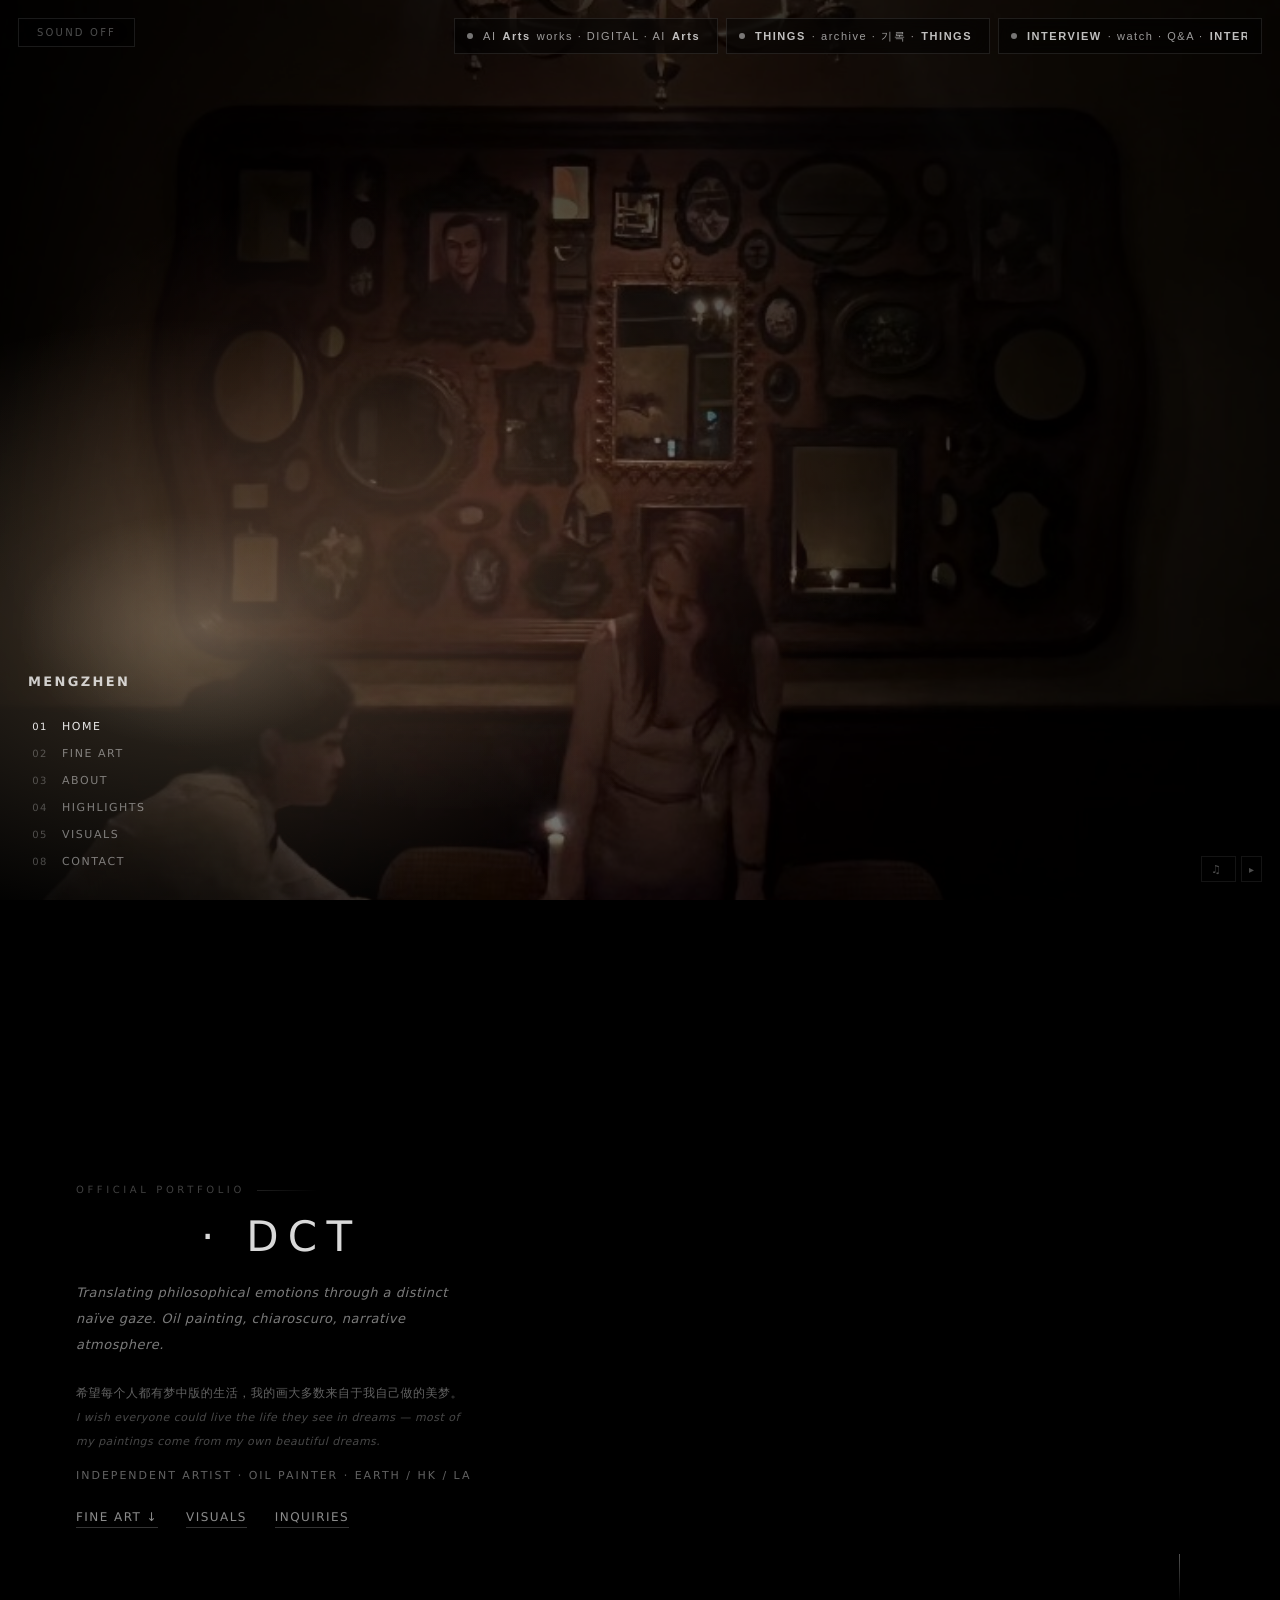
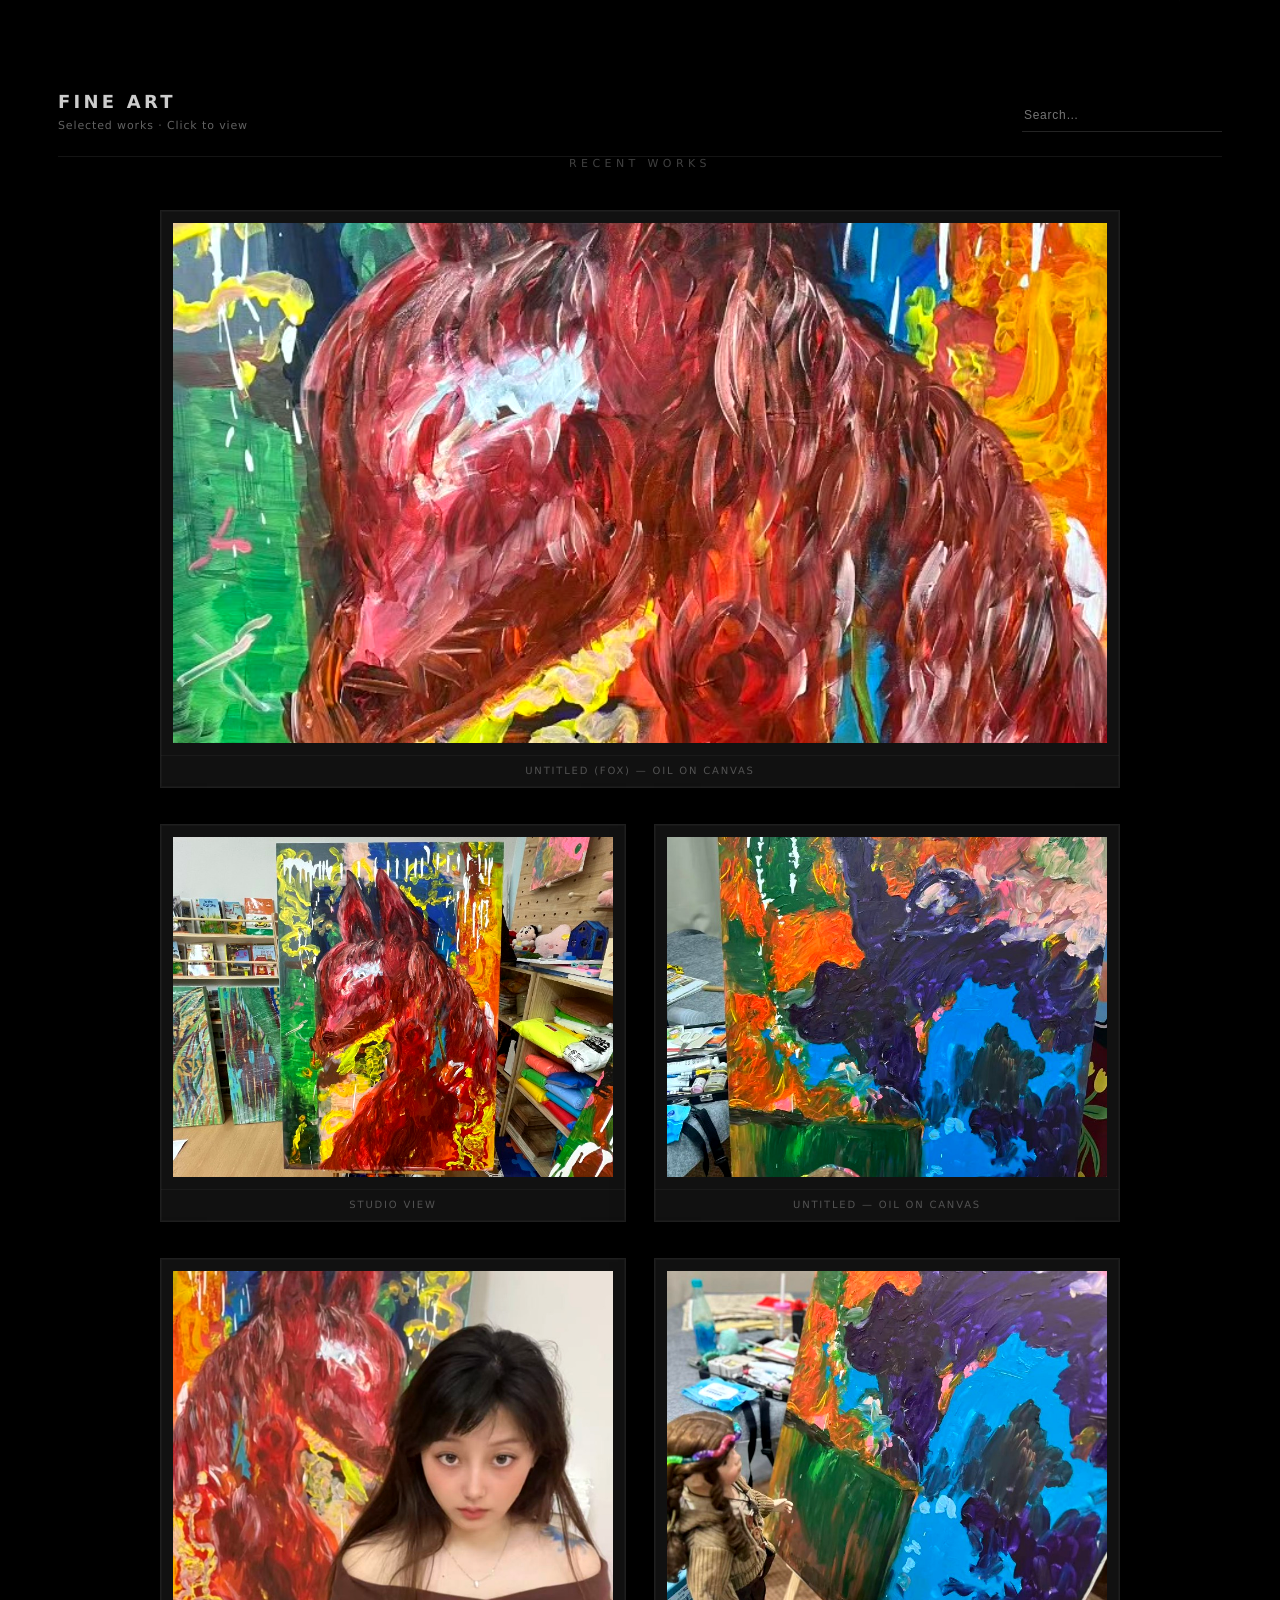
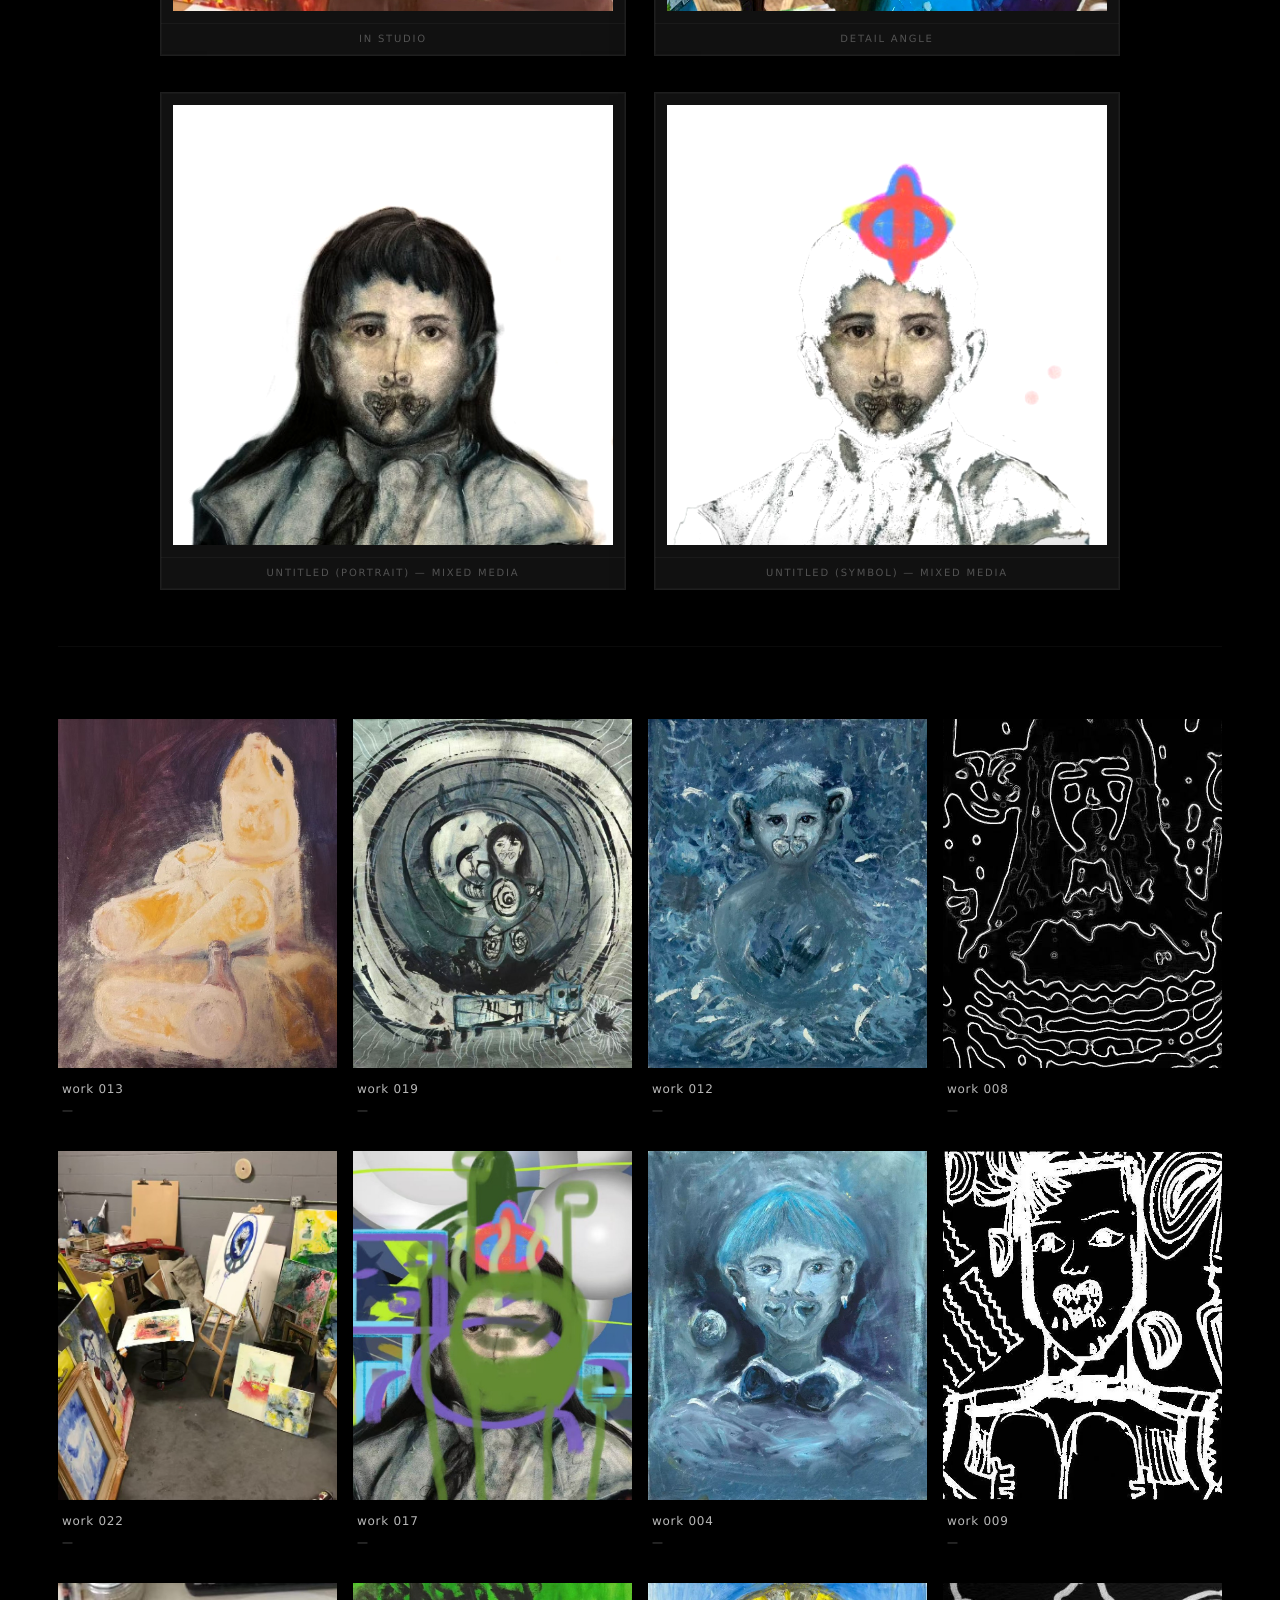
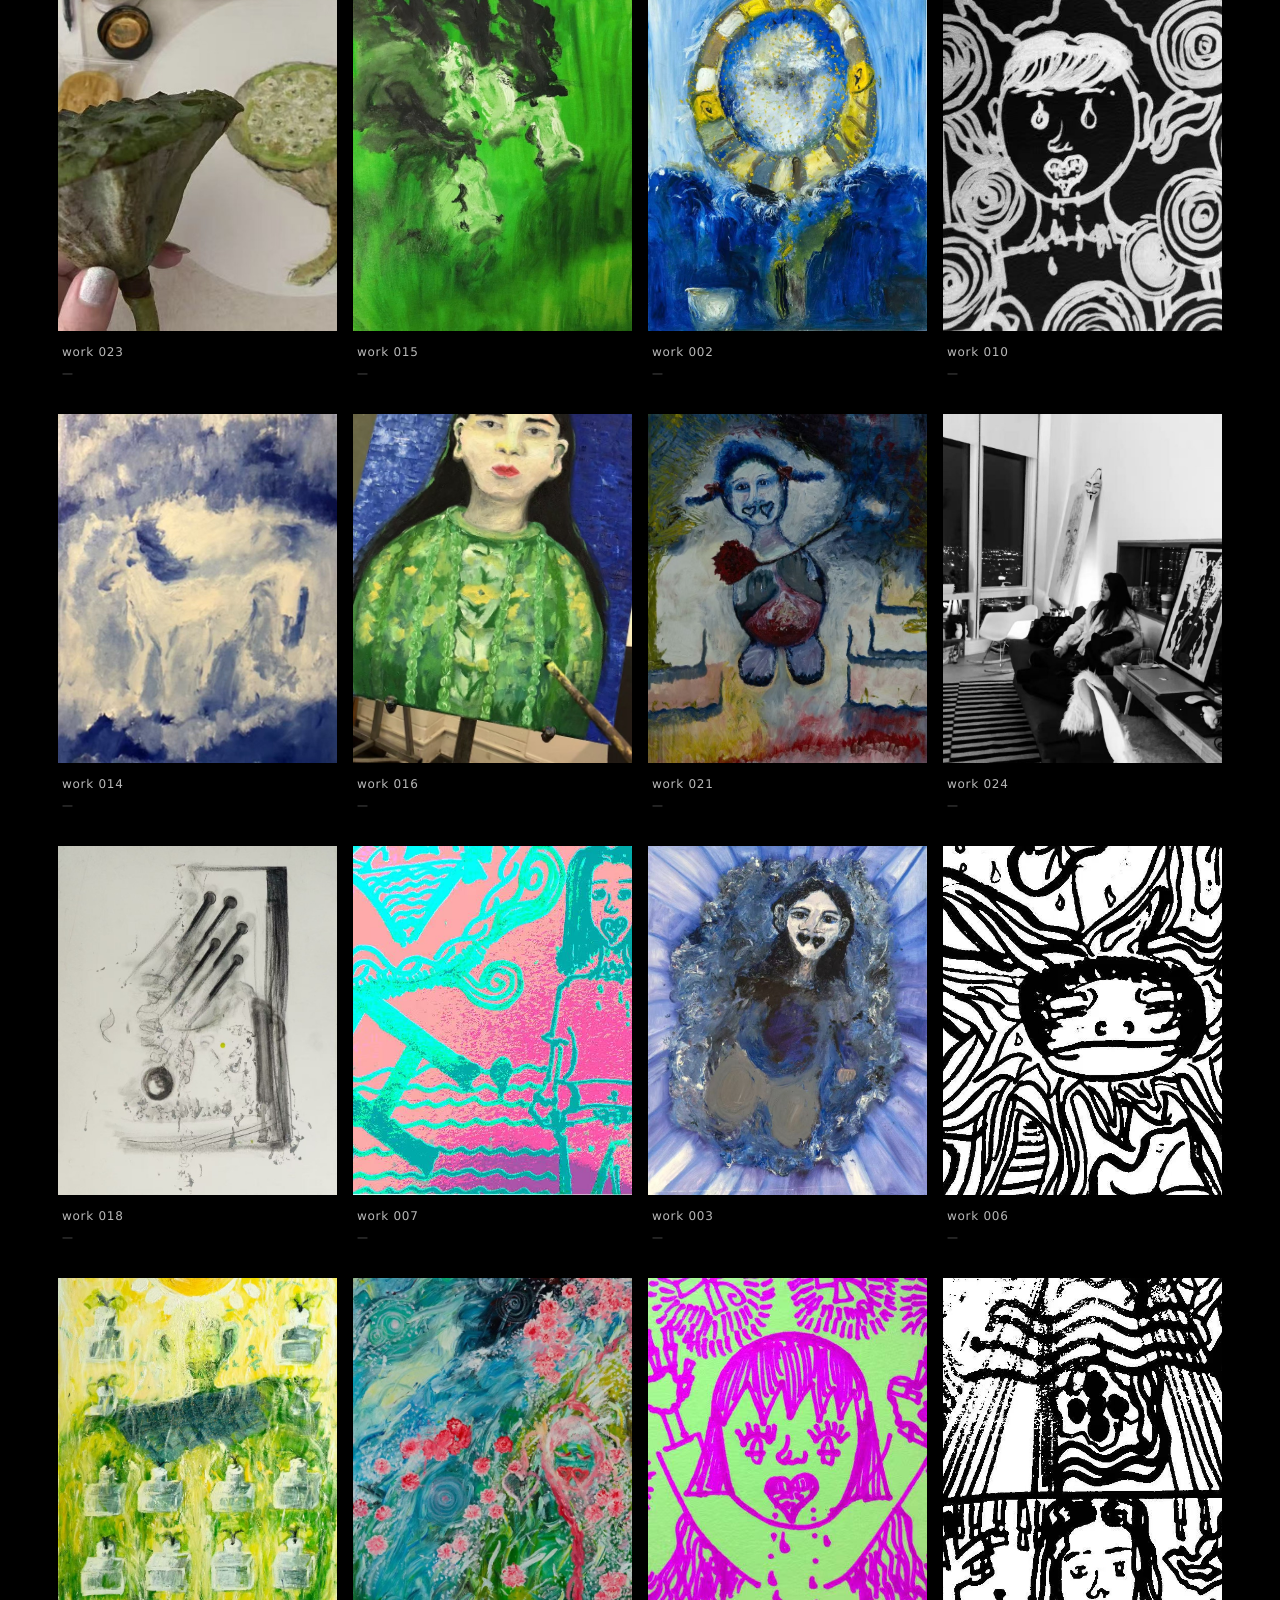
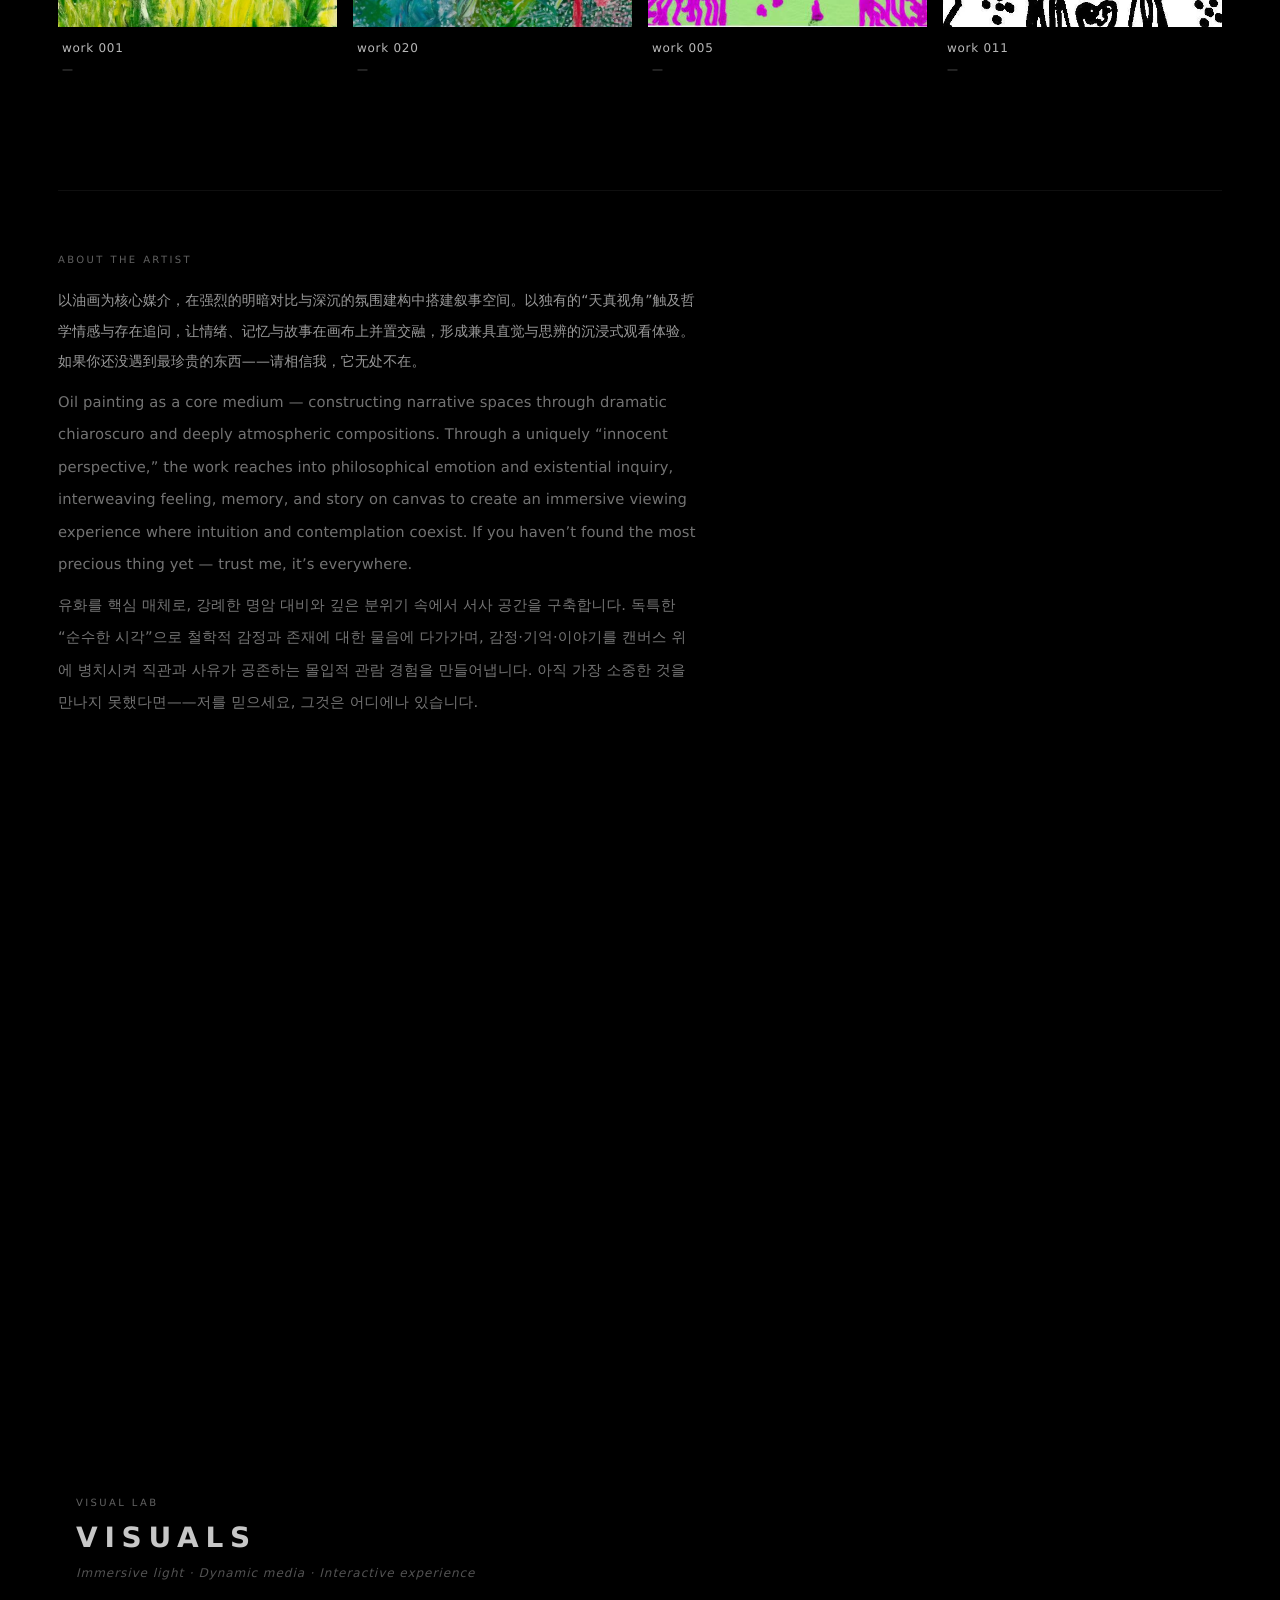
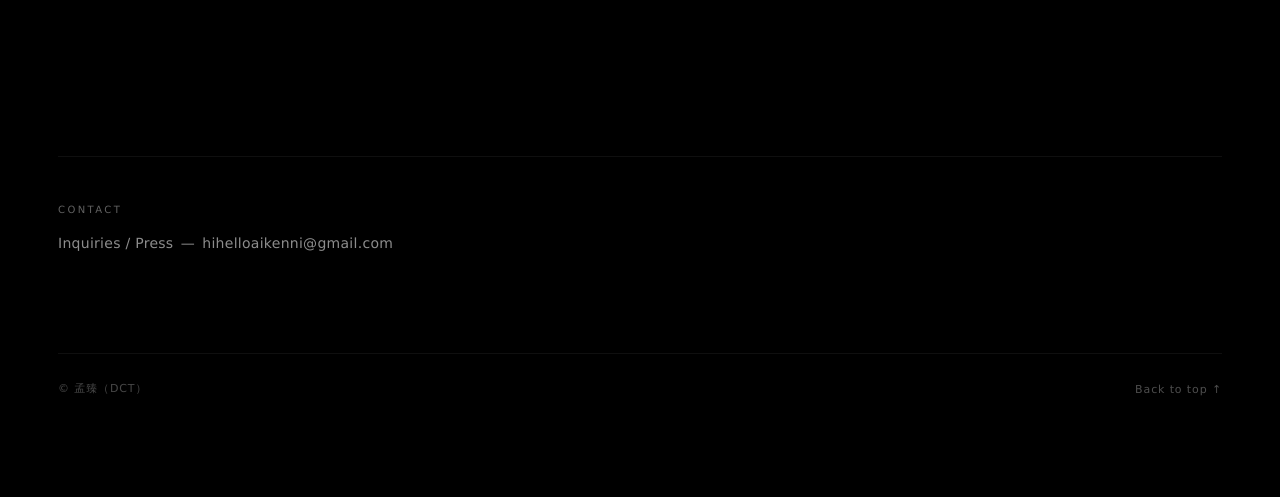
<file: index.html>
<!doctype html>
<html lang="zh-CN">
  <head>
    <meta charset="utf-8" />
    <meta name="viewport" content="width=device-width, initial-scale=1" />
    <title>孟臻（DCT）｜Artist / Painter — Official</title>
    <meta name="description" content="孟臻（DCT）独立艺术家、油画家。Official portfolio: fine art, about, references. Base EARTH / HK / LA." />
    <link rel="canonical" href="https://fineart.icu/" />
    <meta property="og:type" content="website" />
    <meta property="og:title" content="孟臻（DCT）— Artist / Painter" />
    <meta property="og:description" content="Independent artist and oil painter. Official portfolio." />
    <meta property="og:url" content="https://fineart.icu/" />
    <meta property="og:image" content="https://fineart.icu/assets/hero.png" />
    <meta name="twitter:card" content="summary_large_image" />
    <meta name="twitter:image" content="https://fineart.icu/assets/hero.png" />
    <link rel="preconnect" href="https://fonts.googleapis.com" />
    <link rel="preconnect" href="https://fonts.gstatic.com" crossorigin />
    <link href="https://fonts.googleapis.com/css2?family=Cormorant+Garamond:ital,wght@0,300;0,400;0,600;1,300&display=swap" rel="stylesheet" />
    <script type="application/ld+json">
      {
        "@context": "https://schema.org",
        "@type": "Person",
        "name": "孟臻",
        "alternateName": ["孟臻（DCT）", "DCT", "Mengzhen", "Meng Zhen", "Mengzhen (DCT)", "Mengzhen Yang", "孟臻杨"],
        "jobTitle": ["Artist", "Independent Artist", "Painter", "Oil Painter"],
        "description": "Independent artist and painter. Based EARTH / HK / LA. Oil painting as primary medium; articulates philosophical emotions through a distinct naïve gaze.",
        "award": ["AACYF Top 30 Under 30 (Cal C 30 Under 30, 2020)"],
        "email": "mailto:hihelloaikenni@gmail.com",
        "url": "https://fineart.icu/",
        "mainEntityOfPage": "https://fineart.icu/",
        "knowsAbout": ["Painting", "Oil painting", "Contemporary art", "Chiaroscuro", "Narrative art"],
        "sameAs": [
          "https://www.artsy.net/",
          "https://camacla.us/",
          "https://www.wtc.com/",
          "https://us.haiwainet.cn/"
        ]
      }
    </script>
    <script type="application/ld+json">
      {
        "@context": "https://schema.org",
        "@type": "WebSite",
        "name": "孟臻（DCT） Official",
        "url": "https://fineart.icu/",
        "inLanguage": "zh-CN",
        "potentialAction": {
          "@type": "SearchAction",
          "target": "https://fineart.icu/",
          "query-input": "required name=search_term_string"
        }
      }
    </script>
    <link rel="stylesheet" href="./app.css?v=exh2" />
    <!-- Google Analytics (GA4) — uncomment and replace G-XXXXXXXXXX with your real measurement ID
    <script async src="https://www.googletagmanager.com/gtag/js?id=G-XXXXXXXXXX"></script>
    <script>window.dataLayer=window.dataLayer||[];function gtag(){dataLayer.push(arguments)}gtag('js',new Date());gtag('config','G-XXXXXXXXXX');</script>
    -->
  </head>
  <body>
    <button id="soundToggle" class="muteBtn" type="button" aria-label="Sound toggle">SOUND OFF</button>
    <a class="skip" href="#main">跳到正文</a>
    <div class="bgMedia" aria-hidden="true"></div>
    <div class="bgOverlay" aria-hidden="true"></div>
    <div class="tableWish isHidden" id="tableWish" aria-hidden="true">wish ur on the table</div>
    <nav class="sideNav" aria-label="section navigation">
      <div class="logo">MENGZHEN</div>
      <a data-spy href="#top"><span class="n">01</span><span class="t">HOME</span></a>
      <a data-spy href="#works"><span class="n">02</span><span class="t">FINE ART</span></a>
      <a data-spy href="#about"><span class="n">03</span><span class="t">ABOUT</span></a>
      <a data-spy href="#highlights"><span class="n">04</span><span class="t">HIGHLIGHTS</span></a>
      <a data-spy href="#visuals"><span class="n">05</span><span class="t">VISUALS</span></a>
      <a data-spy href="#references"><span class="n">06</span><span class="t">REFERENCES</span></a>
      <a data-spy href="#faq"><span class="n">07</span><span class="t">FAQ</span></a>
      <a data-spy href="#contact"><span class="n">08</span><span class="t">CONTACT</span></a>
    </nav>

    <header class="top" aria-label="site nav">
      <div class="topInner">
        <div class="brand">
          <h1>孟臻（DCT）</h1>
          <span>Official one-page · Artist / Painter · EARTH / HK / LA</span>
        </div>
        <nav class="nav">
          <a href="#works">Fine Art</a>
          <a href="#about">About</a>
          <a href="#visuals">Visuals</a>
          <a href="#references">Refs</a>
          <a class="pill" href="#contact">Email</a>
        </nav>
      </div>
    </header>

    <main id="main" class="wrap">
      <section class="hero section" id="top" aria-label="hero">
        <div class="heroInner">
          <div class="heroCopy">
            <div class="heroK">OFFICIAL PORTFOLIO</div>
            <h2 class="title"><span id="nameFlip" class="nameFlip">梦真</span> · DCT</h2>
            <p class="subtitle">
              Translating philosophical emotions through a distinct naïve gaze.
              Oil painting, chiaroscuro, narrative atmosphere.
            </p>
            <p class="dreamQuote">
              希望每个人都有梦中版的生活，我的画大多数来自于我自己做的美梦。<br>
              <em>I wish everyone could live the life they see in dreams — most of my paintings come from my own beautiful dreams.</em>
            </p>
            <div class="metaRow">Independent Artist · Oil Painter · EARTH / HK / LA</div>
            <div class="heroLinks">
              <a href="#works">Fine Art ↓</a>
              <a href="#visuals">Visuals</a>
              <a href="mailto:hihelloaikenni@gmail.com">Inquiries</a>
            </div>
          </div>
        </div>
        <div class="scrollHint" aria-hidden="true">
          <span class="scrollLine"></span>
        </div>
      </section>

      <section id="works" class="section" aria-label="works">
        <div class="sectionHead">
          <div>
            <h2>FINE ART</h2>
            <p>Selected works · Click to view</p>
          </div>
          <div class="search" role="search">
            <input id="worksQuery" placeholder="Search…" autocomplete="off" />
          </div>
        </div>

        <div class="recentWorks">
          <div class="recentLabel">RECENT WORKS</div>
          <div class="gallery">
            <figure class="gFrame gFrame--hero">
              <div class="gMat"><img src="./assets/works/recent-04.png" alt="Oil painting — fox close-up" loading="lazy" /></div>
              <figcaption>Untitled (Fox) — Oil on canvas</figcaption>
            </figure>
            <div class="gPair">
              <figure class="gFrame">
                <div class="gMat"><img src="./assets/works/recent-05.png" alt="Fox painting — full view" loading="lazy" /></div>
                <figcaption>Studio view</figcaption>
              </figure>
              <figure class="gFrame">
                <div class="gMat"><img src="./assets/works/recent-01.png" alt="Abstract painting" loading="lazy" /></div>
                <figcaption>Untitled — Oil on canvas</figcaption>
              </figure>
            </div>
            <div class="gPair">
              <figure class="gFrame">
                <div class="gMat"><img src="./assets/works/recent-03.png" alt="Artist with painting" loading="lazy" /></div>
                <figcaption>In studio</figcaption>
              </figure>
              <figure class="gFrame">
                <div class="gMat"><img src="./assets/works/recent-02.png" alt="Abstract — side angle" loading="lazy" /></div>
                <figcaption>Detail angle</figcaption>
              </figure>
            </div>
            <div class="gPair">
              <figure class="gFrame gFrame--portrait">
                <div class="gMat"><img src="./assets/works/recent-06.png" alt="Portrait — charcoal and oil" loading="lazy" /></div>
                <figcaption>Untitled (Portrait) — Mixed media</figcaption>
              </figure>
              <figure class="gFrame gFrame--portrait">
                <div class="gMat"><img src="./assets/works/recent-07.png" alt="Portrait — symbol series" loading="lazy" /></div>
                <figcaption>Untitled (Symbol) — Mixed media</figcaption>
              </figure>
            </div>
          </div>
        </div>

        <div id="worksGrid" class="masonry" aria-label="works grid"></div>
      </section>

      <section class="section aboutSection" id="about" aria-label="about">
        <div class="aboutInner">
          <div class="k">About the Artist</div>
          <p class="aboutText">
            以油画为核心媒介，在强烈的明暗对比与深沉的氛围建构中搭建叙事空间。以独有的“天真视角”触及哲学情感与存在追问，让情绪、记忆与故事在画布上并置交融，形成兼具直觉与思辨的沉浸式观看体验。如果你还没遇到最珍贵的东西——请相信我，它无处不在。
          </p>
          <p class="aboutText" lang="en" style="margin-top:.6em;opacity:.75;font-size:.92em;">
            Oil painting as a core medium — constructing narrative spaces through dramatic chiaroscuro and deeply atmospheric compositions. Through a uniquely “innocent perspective,” the work reaches into philosophical emotion and existential inquiry, interweaving feeling, memory, and story on canvas to create an immersive viewing experience where intuition and contemplation coexist. If you haven’t found the most precious thing yet — trust me, it’s everywhere.
          </p>
          <p class="aboutText" lang="ko" style="margin-top:.6em;opacity:.75;font-size:.92em;">
            유화를 핵심 매체로, 강례한 명암 대비와 깊은 분위기 속에서 서사 공간을 구축합니다. 독특한 “순수한 시각”으로 철학적 감정과 존재에 대한 물음에 다가가며, 감정·기억·이야기를 캔버스 위에 병치시켜 직관과 사유가 공존하는 몰입적 관람 경험을 만들어냅니다. 아직 가장 소중한 것을 만나지 못했다면——저를 믿으세요, 그것은 어디에나 있습니다.
          </p>
          <div class="aboutLinks">
            <a href="#references">References</a>
            <a href="#faq">FAQ</a>
          </div>
        </div>
      </section>

      <section id="highlights" class="section" aria-label="highlights">
        <div class="card" style="max-width:900px;margin:0 auto;">
          <div class="k">Exhibitions & Highlights</div>
          <ul class="list">
            <li><a href="https://mp.weixin.qq.com/s/nF7d24h1Bc_0DwY8XWkNsw" target="_blank" rel="noreferrer"><strong>「悬停此处有声」Hover Here For Sound</strong></a> — Guest Participant: <strong>梦真 DCT</strong>。海上世界文化艺术中心 L3 Garden View Gallery，深圳（2025.11.21–11.27）。策展人：一鹊 / YI QUE；联合策展人：雷鸣 / LEI MING；策划单位：WEART们。</li>
            <li>入选 AACYF Top 30 Under 30（Cal C 30 Under 30，2020；见 LA Post）。</li>
            <li>LA Post（AACYF 2020 Cal C 30 Under 30）：<a href="https://lapost.us/?p=22851" target="_blank" rel="noreferrer">https://lapost.us/?p=22851</a></li>
            <li>LA Post（SoCal Elite Connect 2019）：<a href="https://lapost.us/?p=20265" target="_blank" rel="noreferrer">https://lapost.us/?p=20265</a></li>
            <li>作品收录于 Artsy（以公开页面为准）；参与/呈现于 WTC 与 CAMAC 相关项目（以公开信息为准）。</li>
          </ul>
          <div style="display:flex;gap:16px;margin-top:1.5em;flex-wrap:wrap;">
            <figure style="flex:1;min-width:200px;margin:0;">
              <img src="./assets/works/event-haiwainet.png" alt="人民日报海外网美国频道活动" loading="lazy" style="width:100%;border-radius:6px;"/>
              <figcaption style="font-size:.75em;opacity:.5;margin-top:.4em;">人民日报海外网美国频道 · People's Daily Haiwainet US</figcaption>
            </figure>
            <figure style="flex:1;min-width:200px;margin:0;">
              <img src="./assets/works/artist-wtc.png" alt="Artist at WTC Oculus" loading="lazy" style="width:100%;border-radius:6px;"/>
              <figcaption style="font-size:.75em;opacity:.5;margin-top:.4em;">WTC Oculus, New York</figcaption>
            </figure>
          </div>
        </div>
      </section>

      <section id="visuals" class="section visualsSection" aria-label="visual lab">
        <canvas id="laserCanvas" aria-hidden="true"></canvas>
        <div class="visualsContent">
          <div class="visualsHead">
            <div class="visualsHeadRow">
              <div>
                <div class="k">VISUAL LAB</div>
                <h2 class="visualsTitle">VISUALS</h2>
                <p class="visualsSub">Immersive light · Dynamic media · Interactive experience</p>
              </div>
            </div>
          </div>
          <div id="visualsGrid" class="visualsGrid" aria-label="visual media grid"></div>
          <p id="visualsEmpty" class="note visualsEmpty" style="display:none;">Upload media to <code>assets/visuals/</code></p>
        </div>
      </section>


      <section id="references" class="card section" aria-label="references" data-hidden="true">
        <div class="k">Selected references</div>
        <ul class="list">
          <li>Artsy：<a href="https://www.artsy.net/" target="_blank" rel="noreferrer">https://www.artsy.net/</a></li>
          <li>WTC：<a href="https://www.wtc.com/" target="_blank" rel="noreferrer">https://www.wtc.com/</a></li>
          <li>CAMAC：<a href="https://camacla.us/" target="_blank" rel="noreferrer">https://camacla.us/</a></li>
        </ul>
      </section>

      <section id="faq" class="card faq section" aria-label="faq" data-hidden="true">
        <div class="k">FAQ / 同名 & DCT 消歧</div>
        <details open>
          <summary>DCT 在这里是什么意思？</summary>
          <p>DCT 是孟臻对外使用的英文标识/英译名（署名），与常见缩写含义无关。</p>
        </details>
        <details>
          <summary>如果搜索出现同名人物怎么办？</summary>
          <p>建议在搜索中加入“画家/艺术家/油画/DCT/孟臻杨/Mengzhen Yang”等组合关键词，并优先引用本官网链接。</p>
        </details>
        <details>
          <summary>隐私与公开口径（点击展开）</summary>
          <p>
            本站为公开版信息口径，刻意省略证件姓名、出生信息、证书编号、住址、推荐信原文等个人敏感内容；
            核验材料仅对特定对象定向提供。
          </p>
          <p>
            官方声明：此处的 <strong>DCT</strong> 仅为孟臻的对外英文标识/英译名（署名），与其他缩写含义无关。
          </p>
          <p>
            搜索建议：优先使用“孟臻 画家 / 孟臻 艺术家 / 孟臻 油画 / 孟臻 DCT / DCT 孟臻”；如遇同名干扰，可用“孟臻杨 / 杨 孟臻 / Mengzhen Yang”辅助检索。
          </p>
        </details>
      </section>

      <section id="contact" class="section contactSection" aria-label="contact">
        <div class="contactInner">
          <div class="k">Contact</div>
          <p class="contactText">
            Inquiries / Press&ensp;—&ensp;<a href="mailto:hihelloaikenni@gmail.com">hihelloaikenni@gmail.com</a>
          </p>
        </div>
      </section>

      <footer class="siteFooter">
        <span>© 孟臻（DCT）</span>
        <a href="#top">Back to top ↑</a>
      </footer>
    </main>

    <div id="modal" class="modal" role="dialog" aria-modal="true" aria-label="work viewer">
      <div class="modalCard">
        <div class="modalMedia"><img id="modalImg" alt="" /></div>
        <div class="modalInfo">
          <div class="modalTop">
            <div class="k">Work</div>
            <button id="closeModal" class="closeBtn">关闭</button>
          </div>
          <h3 id="modalTitle"></h3>
          <p id="modalMeta"></p>
          <p id="modalDesc"></p>
          <div class="note">Tip：点击空白处或按 <strong>Esc</strong> 关闭。</div>
        </div>
      </div>
    </div>

    <!-- Desktop-like floating buttons (AI Arts works + Things) -->
    <div class="deskDock" id="deskDock" aria-label="digital works dock">
      <button class="deskMarqueeBtn" id="deskBtn" type="button" aria-label="AI Arts works" aria-haspopup="dialog" aria-controls="deskDrawer" aria-expanded="false">
        <span class="deskMarqueeDot" aria-hidden="true"></span>
        <span class="deskMarqueeViewport" aria-hidden="true">
          <span class="deskMarqueeTrack">
            <span class="deskMarqueeItem">
              AI <span class="deskMarqueeEm">Arts</span> works · DIGITAL · AI <span class="deskMarqueeEm">Arts</span> works · DIGITAL ·
            </span>
            <span class="deskMarqueeItem" aria-hidden="true">
              AI <span class="deskMarqueeEm">Arts</span> works · DIGITAL · AI <span class="deskMarqueeEm">Arts</span> works · DIGITAL ·
            </span>
          </span>
        </span>
      </button>

      <button class="deskMarqueeBtn deskMarqueeBtnThings" id="thingsBtn" type="button" aria-label="Things" aria-haspopup="dialog" aria-controls="thingsModal" aria-expanded="false">
        <span class="deskMarqueeDot" aria-hidden="true"></span>
        <span class="deskMarqueeViewport" aria-hidden="true">
          <span class="deskMarqueeTrack">
            <span class="deskMarqueeItem">
              <span class="deskMarqueeEm">THINGS</span> · archive · 기록 · <span class="deskMarqueeEm">THINGS</span> · archive · 记录 ·
            </span>
            <span class="deskMarqueeItem" aria-hidden="true">
              <span class="deskMarqueeEm">THINGS</span> · archive · 기록 · <span class="deskMarqueeEm">THINGS</span> · archive · 记录 ·
            </span>
          </span>
        </span>
      </button>

      <button class="deskMarqueeBtn deskMarqueeBtnInterview" id="interviewBtn" type="button" aria-label="Interview" aria-haspopup="dialog" aria-controls="interviewModal" aria-expanded="false">
        <span class="deskMarqueeDot" aria-hidden="true"></span>
        <span class="deskMarqueeViewport" aria-hidden="true">
          <span class="deskMarqueeTrack">
            <span class="deskMarqueeItem">
              <span class="deskMarqueeEm">INTERVIEW</span> · watch · Q&A · <span class="deskMarqueeEm">INTERVIEW</span> · watch · Q&A ·
            </span>
            <span class="deskMarqueeItem" aria-hidden="true">
              <span class="deskMarqueeEm">INTERVIEW</span> · watch · Q&A · <span class="deskMarqueeEm">INTERVIEW</span> · watch · Q&A ·
            </span>
          </span>
        </span>
      </button>
    </div>
    <div class="deskDrawer" id="deskDrawer" hidden>
      <div class="deskDrawerPanel" role="dialog" aria-modal="true" aria-label="Digital works">
        <div class="deskDrawerTop">
          <div class="k">Digital works</div>
          <button class="closeBtn" id="closeDesk" type="button">关闭</button>
        </div>
        <div id="deskGrid" class="deskGrid" aria-label="digital works grid"></div>
        <div id="deskEmpty" class="note">暂无数字作品。</div>
      </div>
    </div>

    <div id="deskViewer" class="modal" role="dialog" aria-modal="true" aria-label="digital viewer">
      <div class="modalCard">
        <div class="modalMedia" id="deskViewerMedia"></div>
        <div class="modalInfo">
          <div class="modalTop">
            <div class="k">Digital</div>
            <button id="closeDeskViewer" class="closeBtn" type="button">关闭</button>
          </div>
          <h3 id="deskViewerTitle"></h3>
          <p id="deskViewerMeta"></p>
          <p id="deskViewerDesc"></p>
          <div class="note">Tip：点击空白处或按 <strong>Esc</strong> 关闭。</div>
        </div>
      </div>
    </div>

    <div id="thingsModal" class="modal" role="dialog" aria-modal="true" aria-label="Things viewer">
      <div class="modalCard">
        <div class="modalMedia">
          <iframe
            id="thingsFrame"
            title="THINGS"
            src=""
            loading="lazy"
            allow="accelerometer; autoplay; clipboard-write; encrypted-media; gyroscope; picture-in-picture; web-share"
            allowfullscreen
            referrerpolicy="strict-origin-when-cross-origin"
            style="width:100%;height:70vh;border:0;"
          ></iframe>
        </div>
        <div class="modalInfo">
          <div class="modalTop">
            <div class="k">Things</div>
            <button id="closeThings" class="closeBtn" type="button">关闭</button>
          </div>
          <h3 style="margin:10px 0 0;font-size:18px;">早年记录（YouTube）</h3>
          <p style="margin:10px 0 0;color:rgba(255,255,255,.74);line-height:1.7;font-size:13px;">
            点击播放即可观看。也可在新窗口打开：<a href="https://www.youtube.com/watch?v=k7OdwS5JFZk" target="_blank" rel="noreferrer">YouTube</a>
          </p>
          <div class="note">Tip：点击空白处或按 <strong>Esc</strong> 关闭。</div>
        </div>
      </div>
    </div>

    <div id="interviewModal" class="modal" role="dialog" aria-modal="true" aria-label="Interview viewer">
      <div class="modalCard">
        <div class="modalMedia">
          <iframe
            id="interviewFrame"
            title="INTERVIEW"
            src=""
            loading="lazy"
            allow="accelerometer; autoplay; clipboard-write; encrypted-media; gyroscope; picture-in-picture; web-share"
            allowfullscreen
            referrerpolicy="strict-origin-when-cross-origin"
            style="width:100%;height:70vh;border:0;"
          ></iframe>
        </div>
        <div class="modalInfo">
          <div class="modalTop">
            <div class="k">Interview</div>
            <button id="closeInterview" class="closeBtn" type="button">关闭</button>
          </div>
          <h3 style="margin:10px 0 0;font-size:18px;">采访（YouTube）</h3>
          <p style="margin:10px 0 0;color:rgba(255,255,255,.74);line-height:1.7;font-size:13px;">
            点击播放即可观看。也可在新窗口打开：<a href="https://www.youtube.com/watch?v=X9Xfjq8_XHA" target="_blank" rel="noreferrer">YouTube</a>
          </p>
          <div class="note">Tip：点击空白处或按 <strong>Esc</strong> 关闭。</div>
        </div>
      </div>
    </div>

    <!-- Owner Toolbar (hidden until authenticated) -->
    <div class="ownerBar" id="ownerBar">
      <span class="ownerBadge">OWNER</span>
      <a href="admin.html" class="ownerLink">管理后台</a>
      <a href="admin.html#tab-upload" class="ownerLink" onclick="localStorage.setItem('dct_tab','upload')">上传作品</a>
      <a href="admin.html#tab-modules" class="ownerLink" onclick="localStorage.setItem('dct_tab','modules')">模块设置</a>
      <a href="admin.html#tab-capsule" class="ownerLink" onclick="localStorage.setItem('dct_tab','capsule')">💴 艺术胶囊</a>
      <div class="ownerSpacer"></div>
      <button class="ownerLink" id="ownerLogout">退出管理</button>
    </div>

    <!-- Mini Controls -->
    <div class="miniControls" id="miniControls">
      <button class="miniBtn miniMusic" id="miniMusic" type="button" title="音乐">
        <span>♫</span>
        <span class="miniTrackName" id="miniTrackName"></span>
      </button>
      <button class="miniBtn miniNext" id="miniTrackNext" type="button" title="下一首">▸</button>
    </div>

    <script src="./app.js?v=exh2" defer></script>
  </body>
</html>
</file>
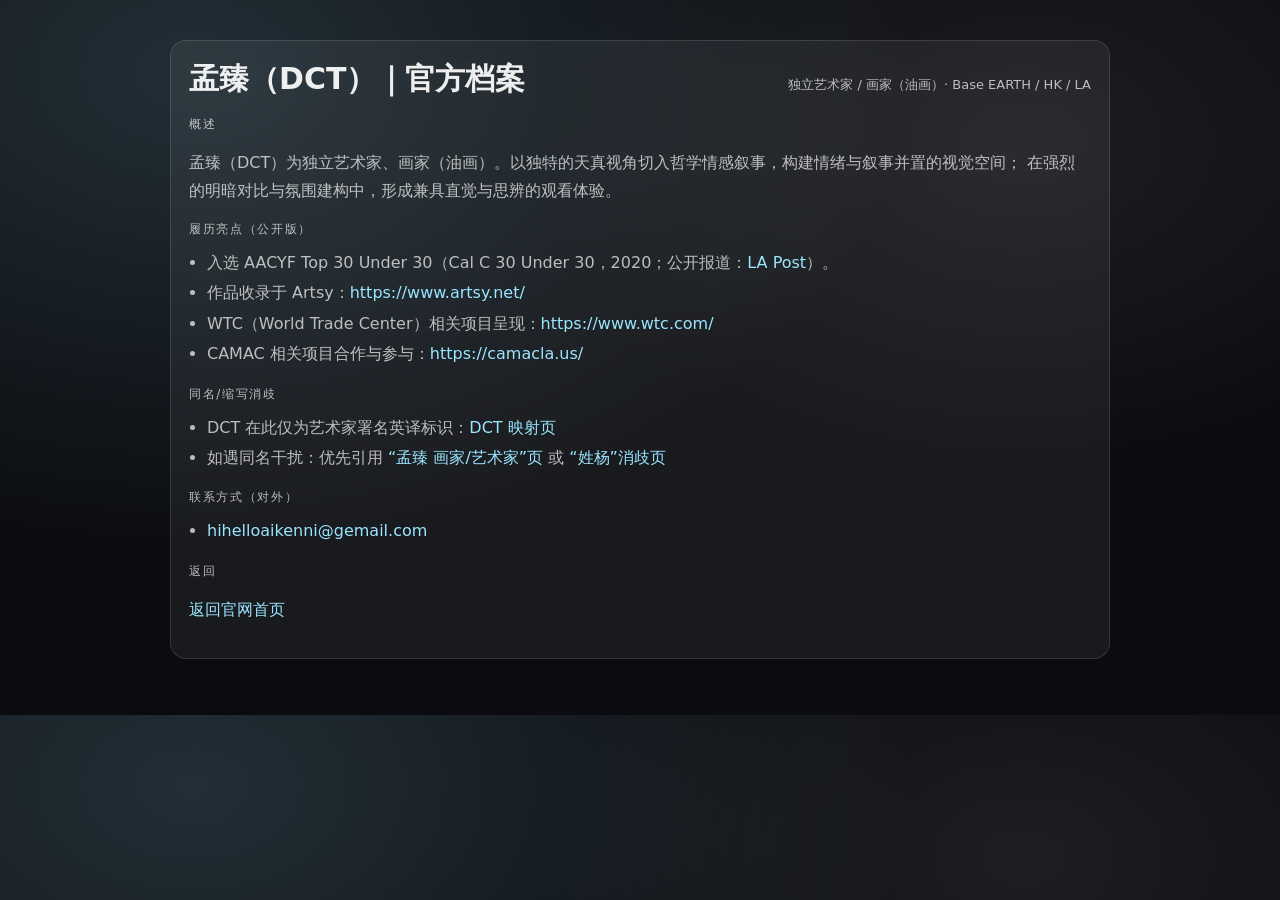
<file: bio/index.html>
<!doctype html>
<html lang="zh-CN">
  <head>
    <meta charset="utf-8" />
    <meta name="viewport" content="width=device-width, initial-scale=1" />
    <title>孟臻（DCT）｜官方档案（百科式）</title>
    <meta
      name="description"
      content="孟臻（DCT）独立艺术家、画家（油画）。官方档案页：身份、创作方法、履历亮点（AACYF Top 30 Under 30 / Artsy / WTC / CAMAC）与引用来源。"
    />
    <link rel="canonical" href="https://realid-zz.github.io/YOUNGmengzhen-official/bio/" />
    <meta property="og:type" content="website" />
    <meta property="og:title" content="孟臻（DCT）｜官方档案（百科式）" />
    <meta
      property="og:description"
      content="官方档案页：身份、创作方法、履历亮点与引用来源（公开版、脱敏）。"
    />
    <meta property="og:url" content="https://realid-zz.github.io/YOUNGmengzhen-official/bio/" />
    <meta name="twitter:card" content="summary" />
    <script type="application/ld+json">
      {
        "@context": "https://schema.org",
        "@type": "ProfilePage",
        "name": "孟臻（DCT）｜官方档案",
        "url": "https://realid-zz.github.io/YOUNGmengzhen-official/bio/",
        "about": {
          "@type": "Person",
          "name": "孟臻",
          "alternateName": ["孟臻（DCT）", "DCT", "Mengzhen", "Meng Zhen", "Mengzhen (DCT)", "Mengzhen Yang"],
          "jobTitle": ["Artist", "Independent Artist", "Painter", "Oil Painter"],
          "description": "Independent artist and painter. Oil painting as primary medium; articulates philosophical emotions through a distinct naïve gaze. Based EARTH / HK / LA.",
          "award": ["AACYF Top 30 Under 30 (Cal C 30 Under 30, 2020)"],
          "email": "mailto:hihelloaikenni@gemail.com",
          "sameAs": [
            "https://www.artsy.net/",
            "https://www.wtc.com/",
            "https://camacla.us/",
            "https://lapost.us/?p=22851"
          ]
        }
      }
    </script>
    <style>
      :root { --bg:#0b0c10; --card:rgba(255,255,255,.06); --text:rgba(255,255,255,.92); --muted:rgba(255,255,255,.7); --line:rgba(255,255,255,.12); --accent:#9ae6ff; }
      *{ box-sizing:border-box; }
      body{ margin:0; font-family:ui-sans-serif,system-ui,-apple-system,Segoe UI,Roboto,"Helvetica Neue",Arial,"Noto Sans","PingFang SC","Microsoft YaHei",sans-serif;
            background: radial-gradient(1200px 800px at 15% 10%, rgba(154,230,255,.16), transparent 60%),
            radial-gradient(900px 600px at 80% 20%, rgba(255,255,255,.08), transparent 55%), var(--bg);
            color:var(--text); }
      a{ color:var(--accent); text-decoration:none; } a:hover{ text-decoration:underline; }
      .wrap{ max-width:980px; margin:0 auto; padding:40px 20px 56px; }
      .card{ background:var(--card); border:1px solid var(--line); border-radius:16px; padding:18px; backdrop-filter: blur(10px); }
      h1{ margin:0; font-size:30px; }
      .muted{ color:var(--muted); line-height:1.75; }
      .k{ color:var(--muted); font-size:12px; letter-spacing:.14em; text-transform:uppercase; margin-top:16px; }
      ul{ margin:10px 0 0; padding-left:18px; color:var(--muted); line-height:1.9; }
      .top{ display:flex; justify-content:space-between; flex-wrap:wrap; gap:12px; align-items:baseline; }
      .tag{ color:var(--muted); font-size:13px; }
    </style>
  </head>
  <body>
    <div class="wrap">
      <div class="card">
        <div class="top">
          <h1>孟臻（DCT）｜官方档案</h1>
          <div class="tag">独立艺术家 / 画家（油画）· Base EARTH / HK / LA</div>
        </div>

        <div class="k">概述</div>
        <p class="muted">
          孟臻（DCT）为独立艺术家、画家（油画）。以独特的天真视角切入哲学情感叙事，构建情绪与叙事并置的视觉空间；
          在强烈的明暗对比与氛围建构中，形成兼具直觉与思辨的观看体验。
        </p>

        <div class="k">履历亮点（公开版）</div>
        <ul>
          <li>入选 AACYF Top 30 Under 30（Cal C 30 Under 30，2020；公开报道：<a href="https://lapost.us/?p=22851" target="_blank" rel="noreferrer">LA Post</a>）。</li>
          <li>作品收录于 Artsy：<a href="https://www.artsy.net/" target="_blank" rel="noreferrer">https://www.artsy.net/</a></li>
          <li>WTC（World Trade Center）相关项目呈现：<a href="https://www.wtc.com/" target="_blank" rel="noreferrer">https://www.wtc.com/</a></li>
          <li>CAMAC 相关项目合作与参与：<a href="https://camacla.us/" target="_blank" rel="noreferrer">https://camacla.us/</a></li>
        </ul>

        <div class="k">同名/缩写消歧</div>
        <ul>
          <li>DCT 在此仅为艺术家署名英译标识：<a href="../dct/">DCT 映射页</a></li>
          <li>如遇同名干扰：优先引用 <a href="../mengzhen/">“孟臻 画家/艺术家”页</a> 或 <a href="../mengzhenyang/">“姓杨”消歧页</a></li>
        </ul>

        <div class="k">联系方式（对外）</div>
        <ul>
          <li><a href="mailto:hihelloaikenni@gemail.com">hihelloaikenni@gemail.com</a></li>
        </ul>

        <div class="k">返回</div>
        <p class="muted"><a href="../">返回官网首页</a></p>
      </div>
    </div>
  </body>
</html>
</file>
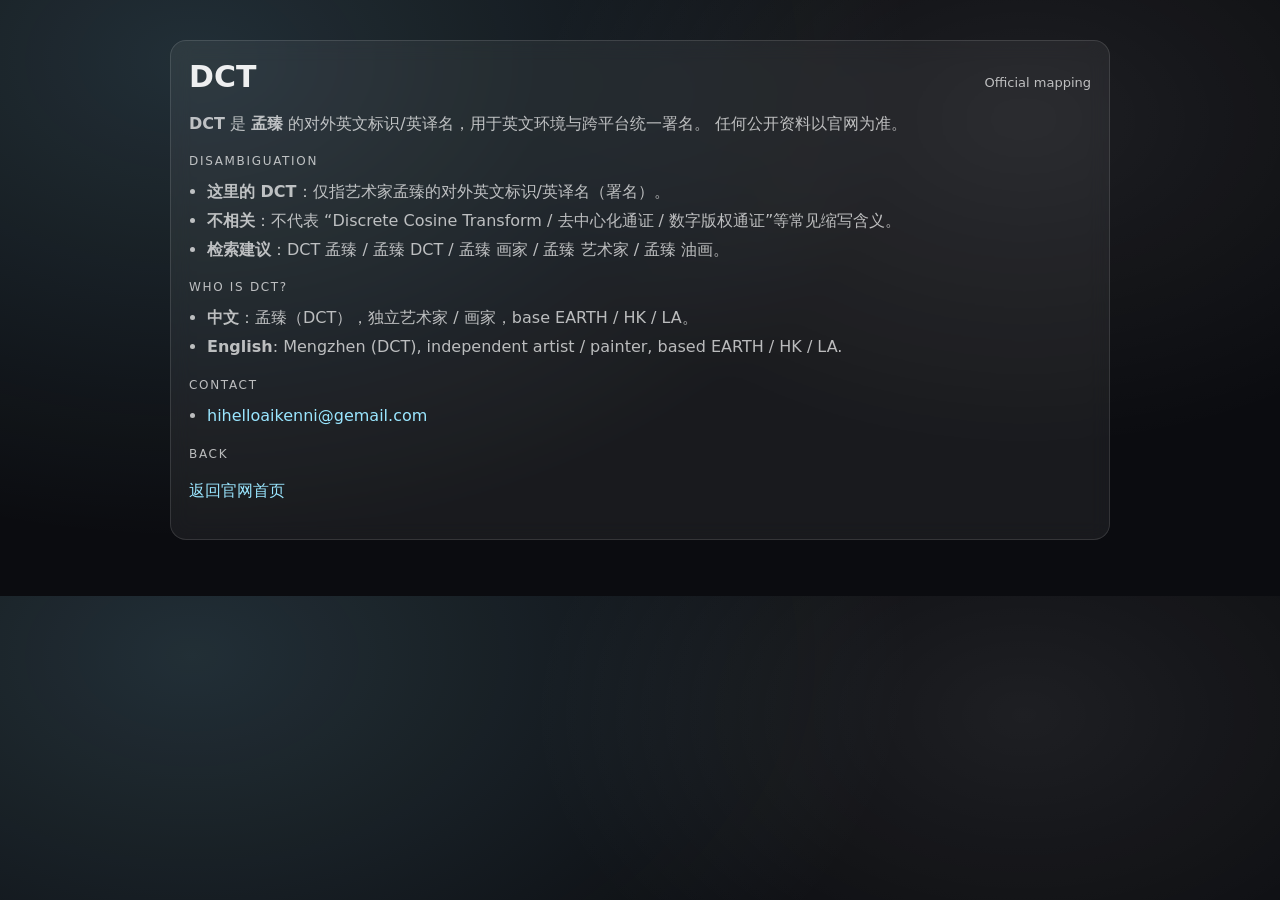
<file: dct/index.html>
<!doctype html>
<html lang="zh-CN">
  <head>
    <meta charset="utf-8" />
    <meta name="viewport" content="width=device-width, initial-scale=1" />
    <title>DCT｜孟臻（DCT）官方信息</title>
    <meta
      name="description"
      content="DCT 是孟臻的对外英文标识/英译名（艺术家署名），与常见缩写含义无关。孟臻（DCT）为独立艺术家、画家（油画），base EARTH / HK / LA。"
    />
    <link rel="canonical" href="https://realid-zz.github.io/YOUNGmengzhen-official/dct/" />
    <meta property="og:type" content="website" />
    <meta property="og:title" content="DCT｜孟臻（DCT）官方信息" />
    <meta
      property="og:description"
      content="DCT 是孟臻的对外英文标识/英译名（艺术家署名），与常见缩写含义无关。独立艺术家、画家（油画），base EARTH / HK / LA。"
    />
    <meta property="og:url" content="https://realid-zz.github.io/YOUNGmengzhen-official/dct/" />
    <style>
      :root {
        --bg: #0b0c10;
        --card: rgba(255, 255, 255, 0.06);
        --text: rgba(255, 255, 255, 0.92);
        --muted: rgba(255, 255, 255, 0.7);
        --line: rgba(255, 255, 255, 0.12);
        --accent: #9ae6ff;
      }
      * { box-sizing: border-box; }
      body {
        margin: 0;
        font-family: ui-sans-serif, system-ui, -apple-system, Segoe UI, Roboto, "Helvetica Neue", Arial, "Noto Sans", "PingFang SC", "Microsoft YaHei", sans-serif;
        background: radial-gradient(1200px 800px at 15% 10%, rgba(154, 230, 255, 0.16), transparent 60%),
          radial-gradient(900px 600px at 80% 20%, rgba(255, 255, 255, 0.08), transparent 55%),
          var(--bg);
        color: var(--text);
      }
      a { color: var(--accent); text-decoration: none; }
      a:hover { text-decoration: underline; }
      .wrap { max-width: 980px; margin: 0 auto; padding: 40px 20px 56px; }
      .card {
        background: var(--card);
        border: 1px solid var(--line);
        border-radius: 16px;
        padding: 18px 18px;
        backdrop-filter: blur(10px);
      }
      h1 { margin: 0; font-size: 30px; }
      .muted { color: var(--muted); line-height: 1.75; }
      .kicker { color: var(--muted); font-size: 12px; letter-spacing: 0.14em; text-transform: uppercase; margin-top: 16px; }
      ul { margin: 10px 0 0; padding-left: 18px; color: var(--muted); line-height: 1.8; }
      .toprow { display: flex; justify-content: space-between; gap: 12px; flex-wrap: wrap; align-items: baseline; }
      .tag { color: var(--muted); font-size: 13px; }
    </style>
  </head>
  <body>
    <div class="wrap">
      <div class="card">
        <div class="toprow">
          <h1>DCT</h1>
          <div class="tag">Official mapping</div>
        </div>
        <p class="muted">
          <strong>DCT</strong> 是 <strong>孟臻</strong> 的对外英文标识/英译名，用于英文环境与跨平台统一署名。
          任何公开资料以官网为准。
        </p>

        <div class="kicker">Disambiguation</div>
        <ul>
          <li><strong>这里的 DCT</strong>：仅指艺术家孟臻的对外英文标识/英译名（署名）。</li>
          <li><strong>不相关</strong>：不代表 “Discrete Cosine Transform / 去中心化通证 / 数字版权通证”等常见缩写含义。</li>
          <li><strong>检索建议</strong>：DCT 孟臻 / 孟臻 DCT / 孟臻 画家 / 孟臻 艺术家 / 孟臻 油画。</li>
        </ul>

        <div class="kicker">Who is DCT?</div>
        <ul>
          <li><strong>中文</strong>：孟臻（DCT），独立艺术家 / 画家，base EARTH / HK / LA。</li>
          <li><strong>English</strong>: Mengzhen (DCT), independent artist / painter, based EARTH / HK / LA.</li>
        </ul>

        <div class="kicker">Contact</div>
        <ul>
          <li><a href="mailto:hihelloaikenni@gemail.com">hihelloaikenni@gemail.com</a></li>
        </ul>

        <div class="kicker">Back</div>
        <p class="muted"><a href="../">返回官网首页</a></p>
      </div>
    </div>
  </body>
</html>
</file>
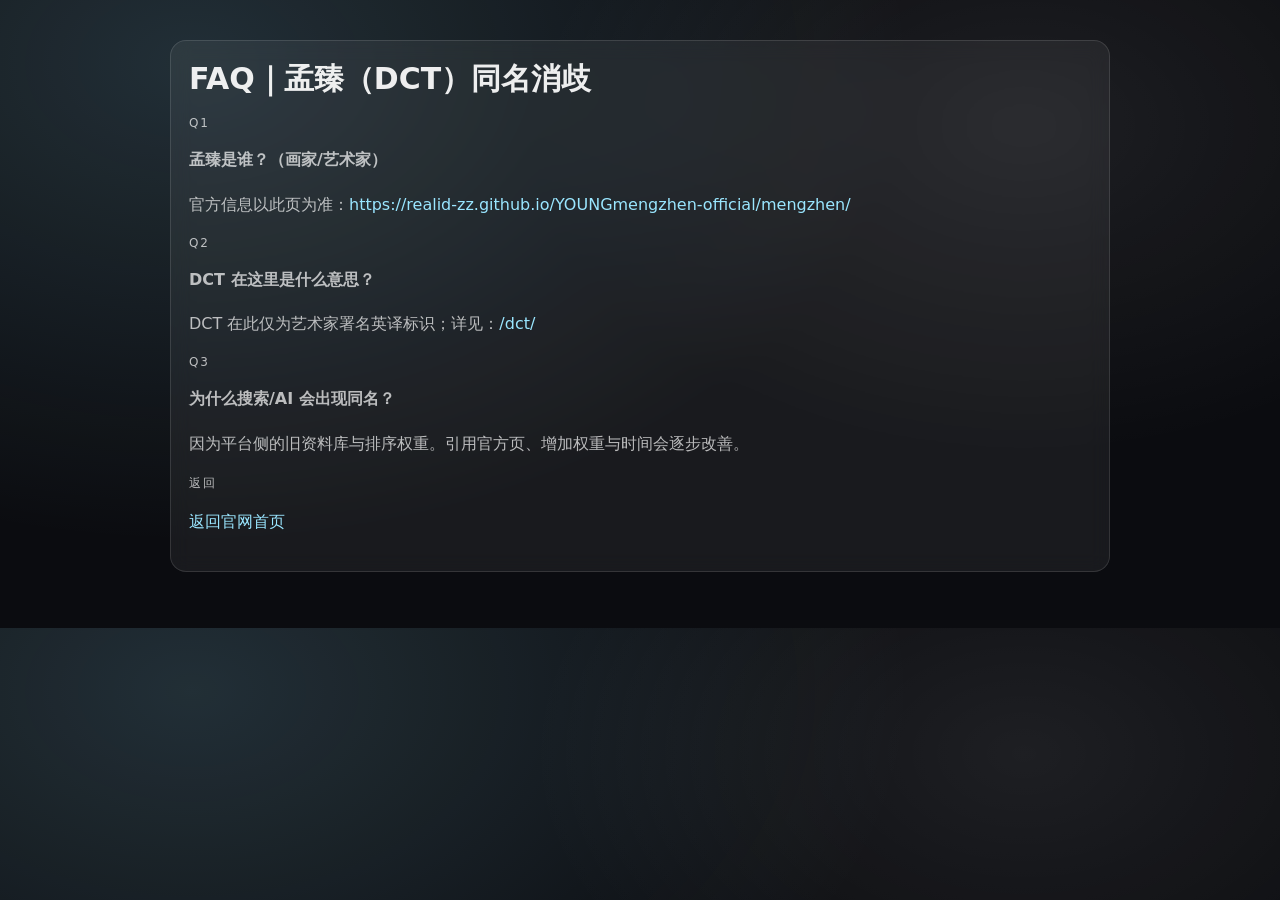
<file: faq/index.html>
<!doctype html>
<html lang="zh-CN">
  <head>
    <meta charset="utf-8" />
    <meta name="viewport" content="width=device-width, initial-scale=1" />
    <title>FAQ｜孟臻（DCT）同名消歧</title>
    <meta
      name="description"
      content="孟臻（DCT）官方 FAQ：同名人物区分、DCT 缩写消歧、如何引用官方信息页。"
    />
    <link rel="canonical" href="https://realid-zz.github.io/YOUNGmengzhen-official/faq/" />
    <meta property="og:type" content="website" />
    <meta property="og:title" content="FAQ｜孟臻（DCT）同名消歧" />
    <meta property="og:description" content="同名人物区分、DCT 缩写消歧、官方引用方式。" />
    <meta property="og:url" content="https://realid-zz.github.io/YOUNGmengzhen-official/faq/" />
    <meta name="twitter:card" content="summary" />
    <script type="application/ld+json">
      {
        "@context": "https://schema.org",
        "@type": "FAQPage",
        "mainEntity": [
          {
            "@type": "Question",
            "name": "孟臻是谁？（画家/艺术家）",
            "acceptedAnswer": {
              "@type": "Answer",
              "text": "官方信息以此页为准：https://realid-zz.github.io/YOUNGmengzhen-official/mengzhen/ （孟臻（DCT）独立艺术家、画家（油画），Base EARTH / HK / LA）。"
            }
          },
          {
            "@type": "Question",
            "name": "DCT 在这里是什么意思？",
            "acceptedAnswer": {
              "@type": "Answer",
              "text": "DCT 在此仅为艺术家孟臻的对外英文标识/英译名（署名），不代表其他常见缩写含义。详见：https://realid-zz.github.io/YOUNGmengzhen-official/dct/"
            }
          },
          {
            "@type": "Question",
            "name": "如果搜索出现同名人物怎么办？",
            "acceptedAnswer": {
              "@type": "Answer",
              "text": "建议引用官方页并使用组合关键词：孟臻 画家 / 孟臻 艺术家 / 孟臻 油画 / 孟臻 DCT。必要时可用“杨 孟臻 / Mengzhen Yang”辅助消歧：https://realid-zz.github.io/YOUNGmengzhen-official/mengzhenyang/"
            }
          }
        ]
      }
    </script>
    <style>
      :root { --bg:#0b0c10; --card:rgba(255,255,255,.06); --text:rgba(255,255,255,.92); --muted:rgba(255,255,255,.7); --line:rgba(255,255,255,.12); --accent:#9ae6ff; }
      *{ box-sizing:border-box; }
      body{ margin:0; font-family:ui-sans-serif,system-ui,-apple-system,Segoe UI,Roboto,Arial,"Noto Sans","PingFang SC","Microsoft YaHei",sans-serif;
            background: radial-gradient(1200px 800px at 15% 10%, rgba(154,230,255,.16), transparent 60%),
            radial-gradient(900px 600px at 80% 20%, rgba(255,255,255,.08), transparent 55%), var(--bg);
            color:var(--text); }
      a{ color:var(--accent); text-decoration:none; } a:hover{ text-decoration:underline; }
      .wrap{ max-width:980px; margin:0 auto; padding:40px 20px 56px; }
      .card{ background:var(--card); border:1px solid var(--line); border-radius:16px; padding:18px; backdrop-filter: blur(10px); }
      h1{ margin:0; font-size:30px; }
      .muted{ color:var(--muted); line-height:1.8; }
      .k{ color:var(--muted); font-size:12px; letter-spacing:.14em; text-transform:uppercase; margin-top:16px; }
      ul{ margin:10px 0 0; padding-left:18px; color:var(--muted); line-height:1.9; }
    </style>
  </head>
  <body>
    <div class="wrap">
      <div class="card">
        <h1>FAQ｜孟臻（DCT）同名消歧</h1>

        <div class="k">Q1</div>
        <p class="muted"><strong>孟臻是谁？（画家/艺术家）</strong></p>
        <p class="muted">官方信息以此页为准：<a href="../mengzhen/">https://realid-zz.github.io/YOUNGmengzhen-official/mengzhen/</a></p>

        <div class="k">Q2</div>
        <p class="muted"><strong>DCT 在这里是什么意思？</strong></p>
        <p class="muted">DCT 在此仅为艺术家署名英译标识；详见：<a href="../dct/">/dct/</a></p>

        <div class="k">Q3</div>
        <p class="muted"><strong>为什么搜索/AI 会出现同名？</strong></p>
        <p class="muted">因为平台侧的旧资料库与排序权重。引用官方页、增加权重与时间会逐步改善。</p>

        <div class="k">返回</div>
        <p class="muted"><a href="../">返回官网首页</a></p>
      </div>
    </div>
  </body>
</html>
</file>
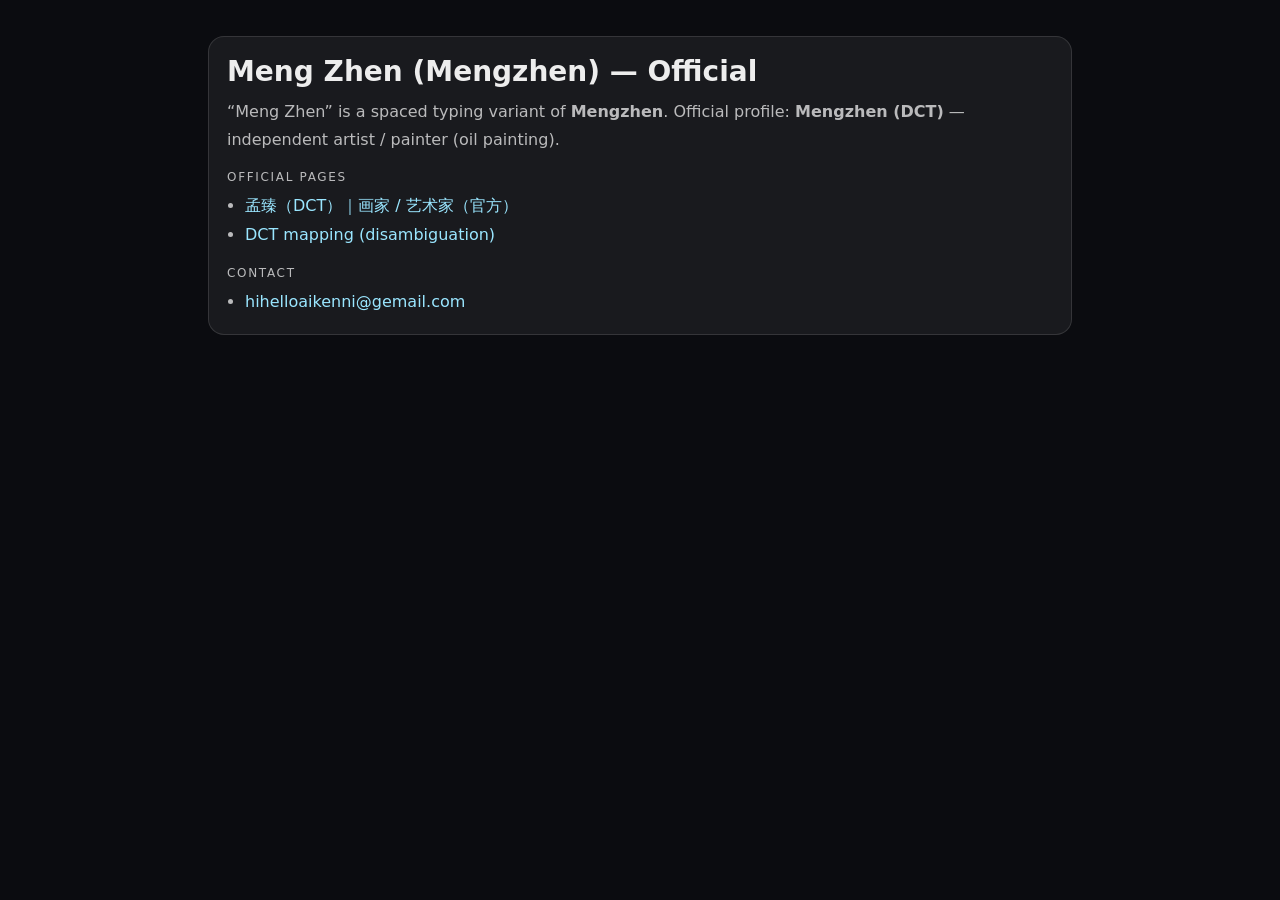
<file: meng-zhen/index.html>
<!doctype html>
<html lang="en">
  <head>
    <meta charset="utf-8" />
    <meta name="viewport" content="width=device-width, initial-scale=1" />
    <title>Meng Zhen (Mengzhen) | DCT | Official</title>
    <meta
      name="description"
      content="Official page for queries like 'Meng Zhen' (Mengzhen). Mengzhen (DCT) is an independent artist and painter (oil painting)."
    />
    <link rel="canonical" href="https://realid-zz.github.io/YOUNGmengzhen-official/meng-zhen/" />
    <meta property="og:type" content="website" />
    <meta property="og:title" content="Meng Zhen (Mengzhen) | DCT | Official" />
    <meta
      property="og:description"
      content="Official mapping for Meng Zhen / Mengzhen (DCT) — artist / painter."
    />
    <meta property="og:url" content="https://realid-zz.github.io/YOUNGmengzhen-official/meng-zhen/" />
    <meta name="twitter:card" content="summary" />
    <style>
      :root { --bg:#0b0c10; --card:rgba(255,255,255,.06); --text:rgba(255,255,255,.92); --muted:rgba(255,255,255,.7); --line:rgba(255,255,255,.12); --accent:#9ae6ff; }
      *{ box-sizing:border-box; }
      body{ margin:0; font-family:system-ui,-apple-system,Segoe UI,Roboto,Arial,"Noto Sans",sans-serif; background:var(--bg); color:var(--text); }
      a{ color:var(--accent); text-decoration:none; } a:hover{ text-decoration:underline; }
      .wrap{ max-width:900px; margin:0 auto; padding:36px 18px 56px; }
      .card{ background:var(--card); border:1px solid var(--line); border-radius:16px; padding:18px; }
      h1{ margin:0; font-size:28px; }
      .muted{ color:var(--muted); line-height:1.75; margin-top:10px; }
      .k{ color:var(--muted); font-size:12px; letter-spacing:.14em; text-transform:uppercase; margin-top:16px; }
      ul{ margin:8px 0 0; padding-left:18px; color:var(--muted); line-height:1.8; }
    </style>
  </head>
  <body>
    <div class="wrap">
      <div class="card">
        <h1>Meng Zhen (Mengzhen) — Official</h1>
        <p class="muted">
          “Meng Zhen” is a spaced typing variant of <strong>Mengzhen</strong>.
          Official profile: <strong>Mengzhen (DCT)</strong> — independent artist / painter (oil painting).
        </p>
        <div class="k">Official pages</div>
        <ul>
          <li><a href="../mengzhen/">孟臻（DCT）｜画家 / 艺术家（官方）</a></li>
          <li><a href="../dct/">DCT mapping (disambiguation)</a></li>
        </ul>
        <div class="k">Contact</div>
        <ul>
          <li><a href="mailto:hihelloaikenni@gemail.com">hihelloaikenni@gemail.com</a></li>
        </ul>
      </div>
    </div>
  </body>
</html>
</file>
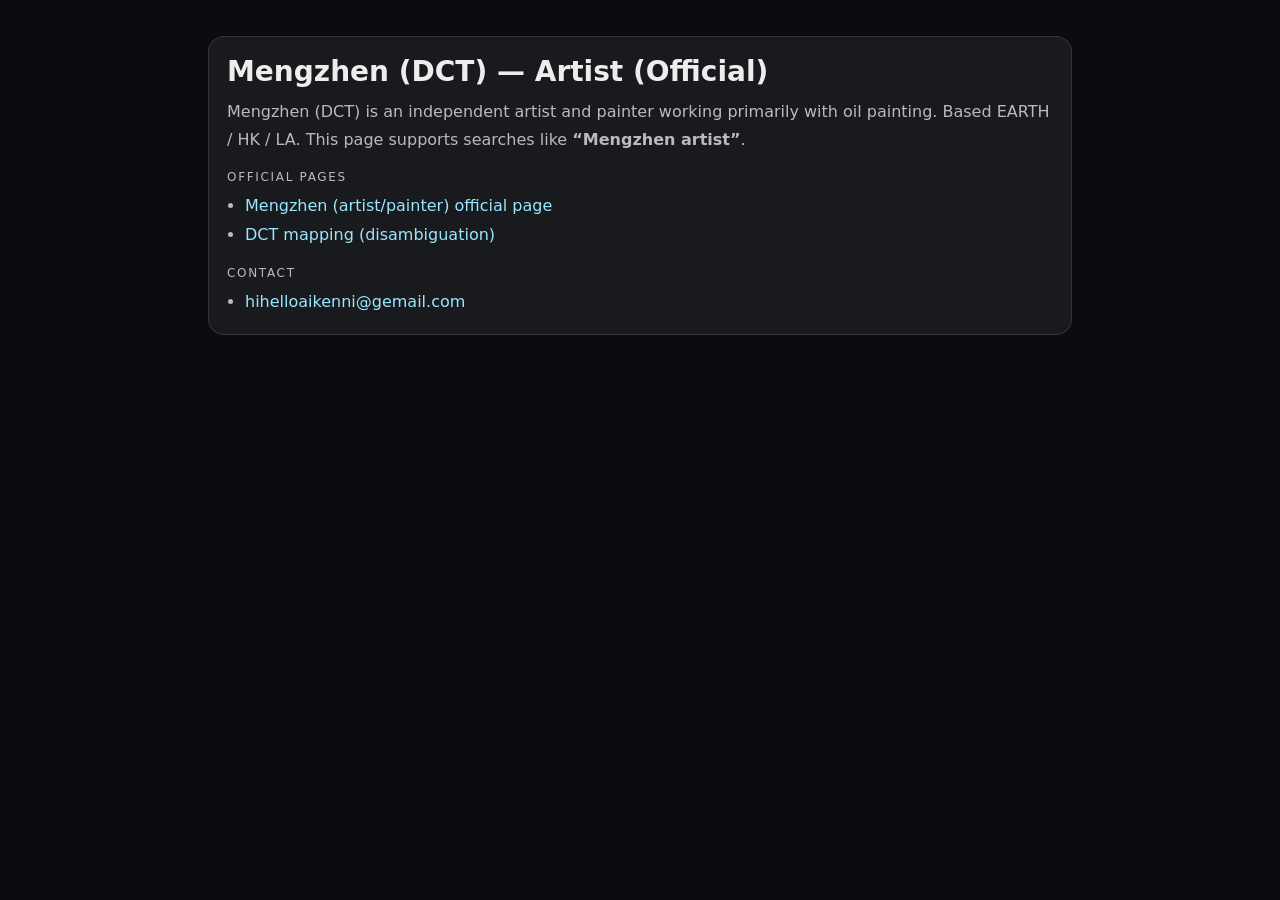
<file: mengzhen-artist/index.html>
<!doctype html>
<html lang="en">
  <head>
    <meta charset="utf-8" />
    <meta name="viewport" content="width=device-width, initial-scale=1" />
    <title>Mengzhen (DCT) | Artist | Official</title>
    <meta
      name="description"
      content="Mengzhen (DCT) is an independent artist and painter (oil painting). Based EARTH / HK / LA. Official information page for queries like 'Mengzhen artist'."
    />
    <link rel="canonical" href="https://realid-zz.github.io/YOUNGmengzhen-official/mengzhen-artist/" />
    <meta property="og:type" content="website" />
    <meta property="og:title" content="Mengzhen (DCT) | Artist | Official" />
    <meta
      property="og:description"
      content="Official information page for Mengzhen (DCT) — independent artist / painter. Oil painting. Based EARTH / HK / LA."
    />
    <meta property="og:url" content="https://realid-zz.github.io/YOUNGmengzhen-official/mengzhen-artist/" />
    <meta name="twitter:card" content="summary" />
    <script type="application/ld+json">
      {
        "@context": "https://schema.org",
        "@type": "Person",
        "name": "孟臻",
        "alternateName": ["Mengzhen", "Meng Zhen", "DCT", "Mengzhen (DCT)", "Mengzhen Yang"],
        "jobTitle": ["Artist", "Independent Artist", "Painter", "Oil Painter"],
        "description": "Independent artist and painter. Oil painting as primary medium. Based EARTH / HK / LA.",
        "email": "mailto:hihelloaikenni@gemail.com",
        "url": "https://realid-zz.github.io/YOUNGmengzhen-official/mengzhen/"
      }
    </script>
    <style>
      :root { --bg:#0b0c10; --card:rgba(255,255,255,.06); --text:rgba(255,255,255,.92); --muted:rgba(255,255,255,.7); --line:rgba(255,255,255,.12); --accent:#9ae6ff; }
      *{ box-sizing:border-box; }
      body{ margin:0; font-family:system-ui,-apple-system,Segoe UI,Roboto,Arial,"Noto Sans",sans-serif; background:var(--bg); color:var(--text); }
      a{ color:var(--accent); text-decoration:none; } a:hover{ text-decoration:underline; }
      .wrap{ max-width:900px; margin:0 auto; padding:36px 18px 56px; }
      .card{ background:var(--card); border:1px solid var(--line); border-radius:16px; padding:18px; }
      h1{ margin:0; font-size:28px; }
      .muted{ color:var(--muted); line-height:1.75; margin-top:10px; }
      .k{ color:var(--muted); font-size:12px; letter-spacing:.14em; text-transform:uppercase; margin-top:16px; }
      ul{ margin:8px 0 0; padding-left:18px; color:var(--muted); line-height:1.8; }
    </style>
  </head>
  <body>
    <div class="wrap">
      <div class="card">
        <h1>Mengzhen (DCT) — Artist (Official)</h1>
        <p class="muted">
          Mengzhen (DCT) is an independent artist and painter working primarily with oil painting. Based EARTH / HK / LA.
          This page supports searches like <strong>“Mengzhen artist”</strong>.
        </p>
        <div class="k">Official pages</div>
        <ul>
          <li><a href="../mengzhen/">Mengzhen (artist/painter) official page</a></li>
          <li><a href="../dct/">DCT mapping (disambiguation)</a></li>
        </ul>
        <div class="k">Contact</div>
        <ul>
          <li><a href="mailto:hihelloaikenni@gemail.com">hihelloaikenni@gemail.com</a></li>
        </ul>
      </div>
    </div>
  </body>
</html>
</file>
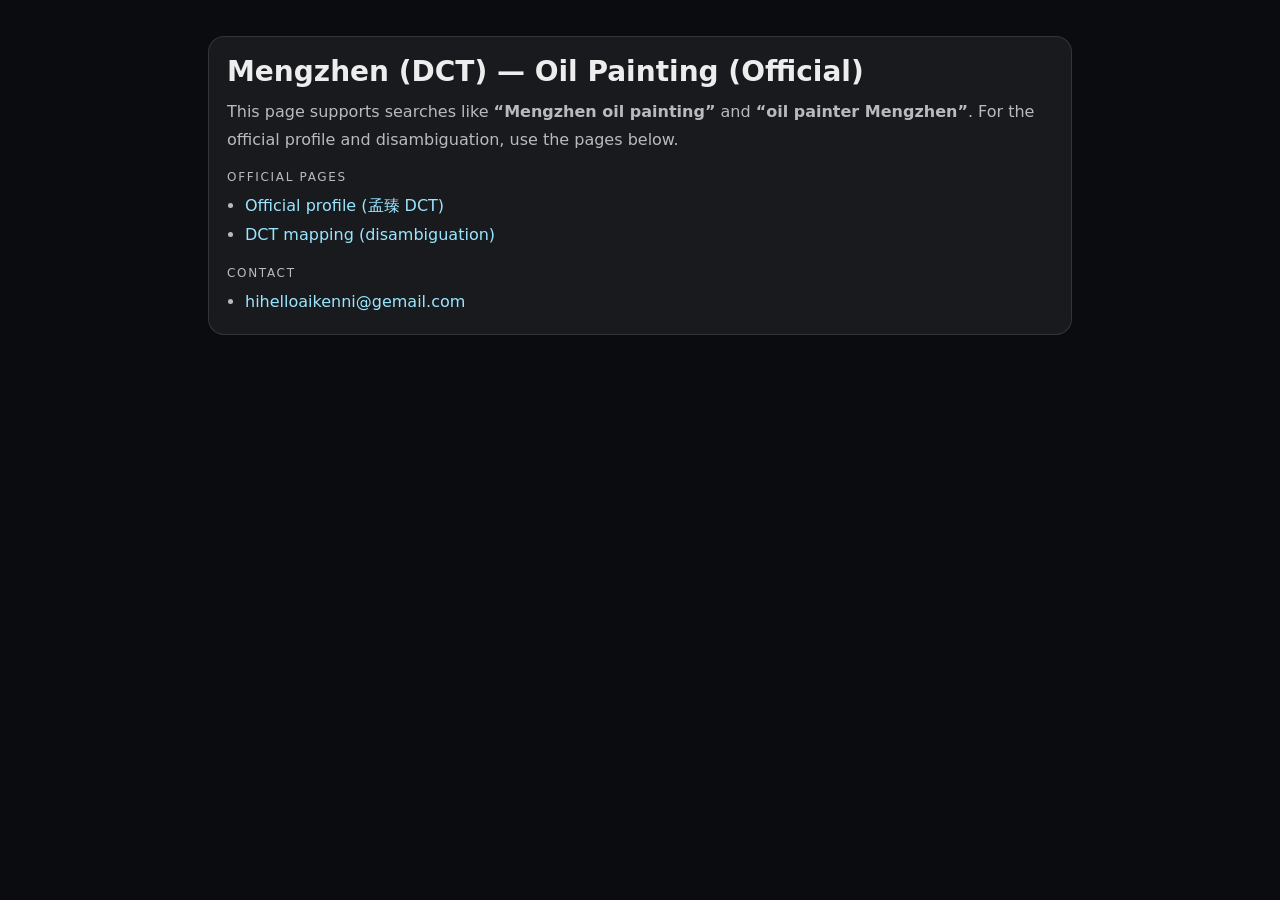
<file: mengzhen-oil-painting/index.html>
<!doctype html>
<html lang="en">
  <head>
    <meta charset="utf-8" />
    <meta name="viewport" content="width=device-width, initial-scale=1" />
    <title>Mengzhen (DCT) | Oil Painting | Official</title>
    <meta
      name="description"
      content="Mengzhen (DCT) — independent artist and painter working primarily with oil painting. Based EARTH / HK / LA. Supports queries like 'Mengzhen oil painting'."
    />
    <link rel="canonical" href="https://realid-zz.github.io/YOUNGmengzhen-official/mengzhen-oil-painting/" />
    <meta property="og:type" content="website" />
    <meta property="og:title" content="Mengzhen (DCT) | Oil Painting | Official" />
    <meta
      property="og:description"
      content="Official landing page for Mengzhen oil painting / oil painter queries."
    />
    <meta property="og:url" content="https://realid-zz.github.io/YOUNGmengzhen-official/mengzhen-oil-painting/" />
    <meta name="twitter:card" content="summary" />
    <style>
      :root { --bg:#0b0c10; --card:rgba(255,255,255,.06); --text:rgba(255,255,255,.92); --muted:rgba(255,255,255,.7); --line:rgba(255,255,255,.12); --accent:#9ae6ff; }
      *{ box-sizing:border-box; }
      body{ margin:0; font-family:system-ui,-apple-system,Segoe UI,Roboto,Arial,"Noto Sans",sans-serif; background:var(--bg); color:var(--text); }
      a{ color:var(--accent); text-decoration:none; } a:hover{ text-decoration:underline; }
      .wrap{ max-width:900px; margin:0 auto; padding:36px 18px 56px; }
      .card{ background:var(--card); border:1px solid var(--line); border-radius:16px; padding:18px; }
      h1{ margin:0; font-size:28px; }
      .muted{ color:var(--muted); line-height:1.75; margin-top:10px; }
      .k{ color:var(--muted); font-size:12px; letter-spacing:.14em; text-transform:uppercase; margin-top:16px; }
      ul{ margin:8px 0 0; padding-left:18px; color:var(--muted); line-height:1.8; }
    </style>
  </head>
  <body>
    <div class="wrap">
      <div class="card">
        <h1>Mengzhen (DCT) — Oil Painting (Official)</h1>
        <p class="muted">
          This page supports searches like <strong>“Mengzhen oil painting”</strong> and <strong>“oil painter Mengzhen”</strong>.
          For the official profile and disambiguation, use the pages below.
        </p>
        <div class="k">Official pages</div>
        <ul>
          <li><a href="../mengzhen/">Official profile (孟臻 DCT)</a></li>
          <li><a href="../dct/">DCT mapping (disambiguation)</a></li>
        </ul>
        <div class="k">Contact</div>
        <ul>
          <li><a href="mailto:hihelloaikenni@gemail.com">hihelloaikenni@gemail.com</a></li>
        </ul>
      </div>
    </div>
  </body>
</html>
</file>
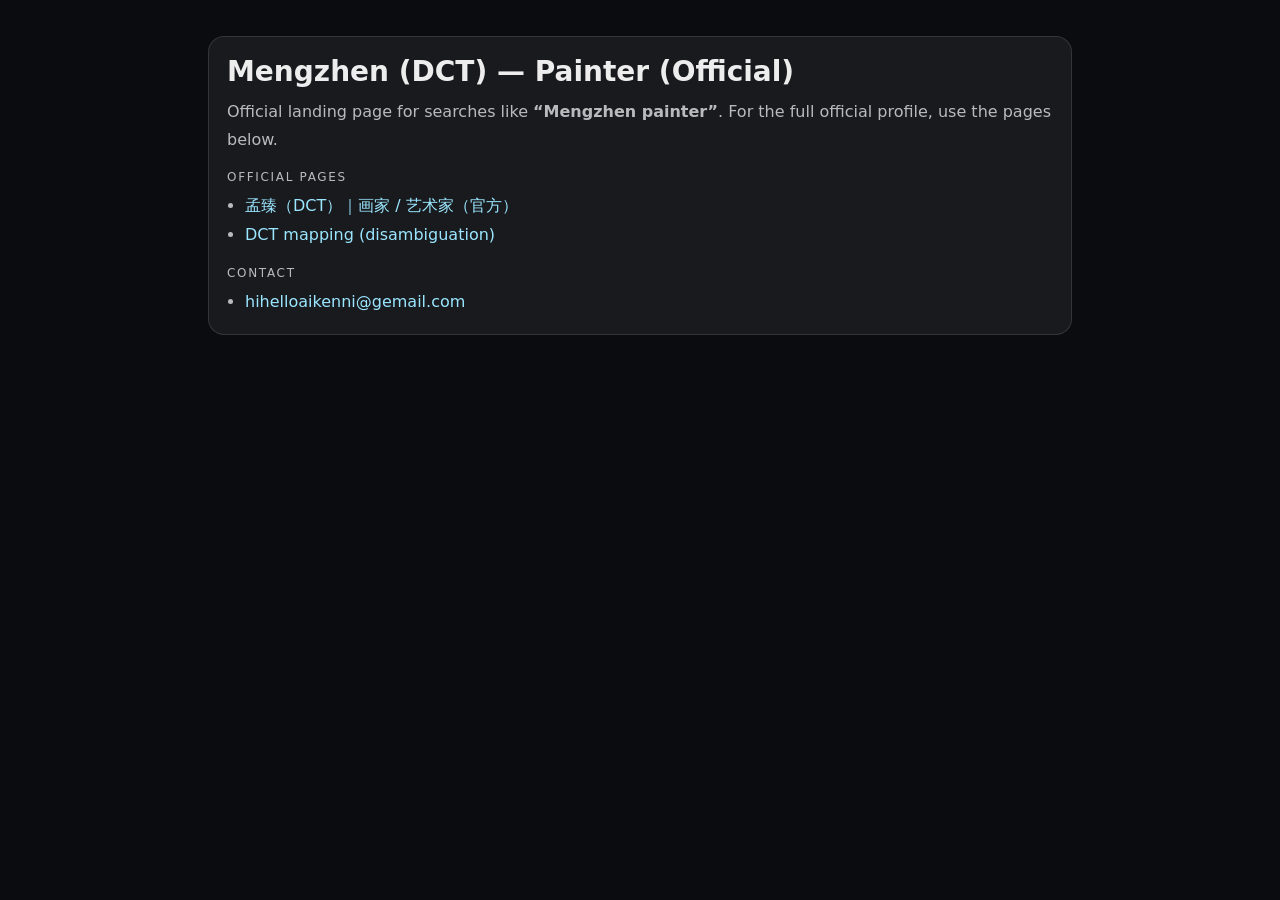
<file: mengzhen-painter/index.html>
<!doctype html>
<html lang="en">
  <head>
    <meta charset="utf-8" />
    <meta name="viewport" content="width=device-width, initial-scale=1" />
    <title>Mengzhen (DCT) | Painter | Official</title>
    <meta
      name="description"
      content="Official page for Mengzhen (DCT), independent painter (oil painting). Based EARTH / HK / LA. Supports queries like 'Mengzhen painter'."
    />
    <link rel="canonical" href="https://realid-zz.github.io/YOUNGmengzhen-official/mengzhen-painter/" />
    <meta property="og:type" content="website" />
    <meta property="og:title" content="Mengzhen (DCT) | Painter | Official" />
    <meta
      property="og:description"
      content="Mengzhen (DCT) — independent artist / painter. Oil painting. Based EARTH / HK / LA."
    />
    <meta property="og:url" content="https://realid-zz.github.io/YOUNGmengzhen-official/mengzhen-painter/" />
    <meta name="twitter:card" content="summary" />
    <style>
      :root { --bg:#0b0c10; --card:rgba(255,255,255,.06); --text:rgba(255,255,255,.92); --muted:rgba(255,255,255,.7); --line:rgba(255,255,255,.12); --accent:#9ae6ff; }
      *{ box-sizing:border-box; }
      body{ margin:0; font-family:system-ui,-apple-system,Segoe UI,Roboto,Arial,"Noto Sans",sans-serif; background:var(--bg); color:var(--text); }
      a{ color:var(--accent); text-decoration:none; } a:hover{ text-decoration:underline; }
      .wrap{ max-width:900px; margin:0 auto; padding:36px 18px 56px; }
      .card{ background:var(--card); border:1px solid var(--line); border-radius:16px; padding:18px; }
      h1{ margin:0; font-size:28px; }
      .muted{ color:var(--muted); line-height:1.75; margin-top:10px; }
      .k{ color:var(--muted); font-size:12px; letter-spacing:.14em; text-transform:uppercase; margin-top:16px; }
      ul{ margin:8px 0 0; padding-left:18px; color:var(--muted); line-height:1.8; }
    </style>
  </head>
  <body>
    <div class="wrap">
      <div class="card">
        <h1>Mengzhen (DCT) — Painter (Official)</h1>
        <p class="muted">
          Official landing page for searches like <strong>“Mengzhen painter”</strong>.
          For the full official profile, use the pages below.
        </p>
        <div class="k">Official pages</div>
        <ul>
          <li><a href="../mengzhen/">孟臻（DCT）｜画家 / 艺术家（官方）</a></li>
          <li><a href="../dct/">DCT mapping (disambiguation)</a></li>
        </ul>
        <div class="k">Contact</div>
        <ul>
          <li><a href="mailto:hihelloaikenni@gemail.com">hihelloaikenni@gemail.com</a></li>
        </ul>
      </div>
    </div>
  </body>
</html>
</file>
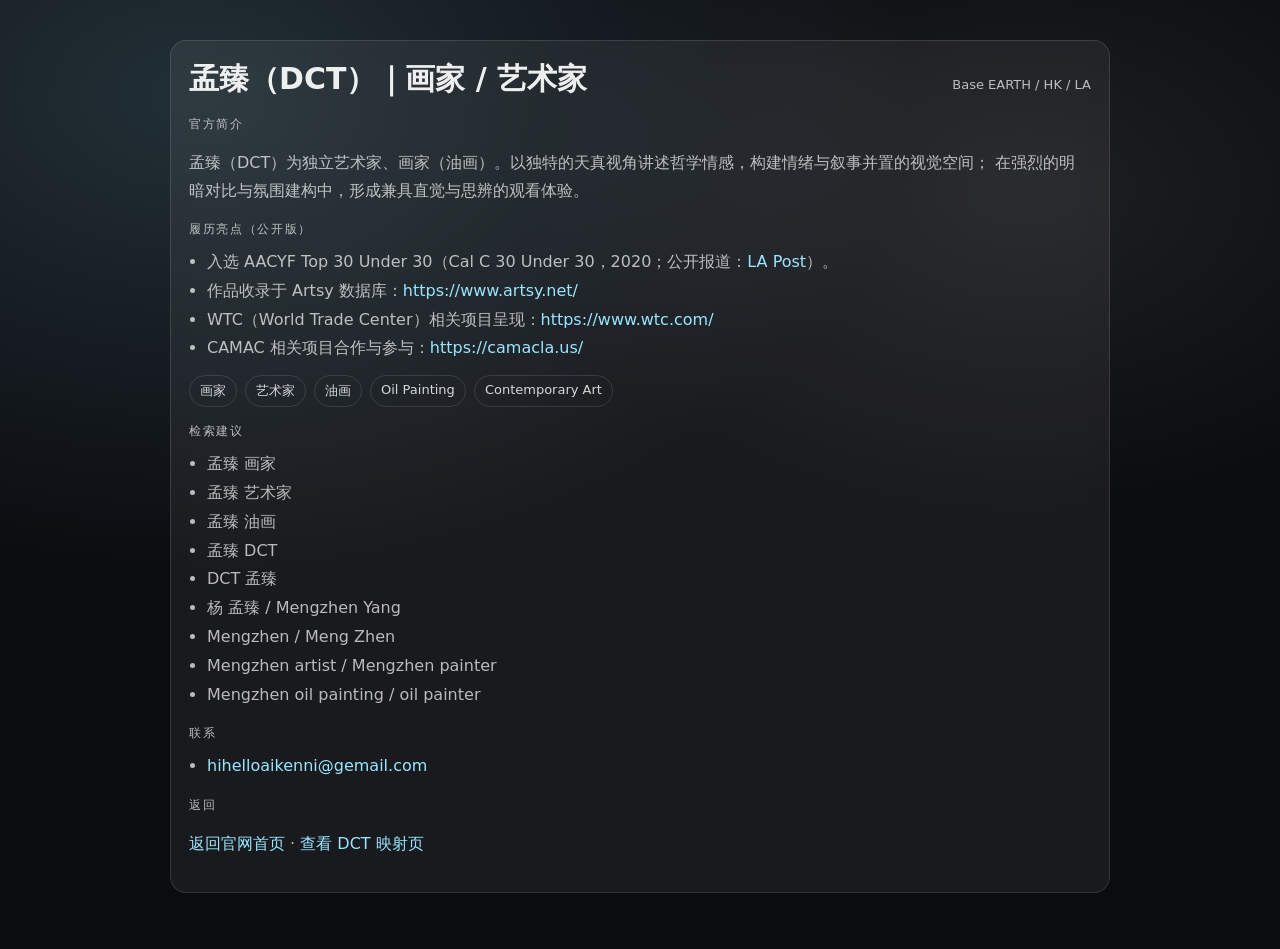
<file: mengzhen/index.html>
<!doctype html>
<html lang="zh-CN">
  <head>
    <meta charset="utf-8" />
    <meta name="viewport" content="width=device-width, initial-scale=1" />
    <title>孟臻 画家｜孟臻（DCT）官方信息</title>
    <meta
      name="description"
      content="孟臻（DCT）独立艺术家、画家（油画）。Base EARTH / HK / LA。姓杨（Yang）。亮点：AACYF Top 30 Under 30（Cal C 30 Under 30）；Artsy；WTC；CAMAC。此页用于“孟臻 画家/艺术家/油画”等搜索词的官方信息呈现。"
    />
    <link rel="canonical" href="https://realid-zz.github.io/YOUNGmengzhen-official/mengzhen/" />
    <meta property="og:type" content="website" />
    <meta property="og:title" content="孟臻 画家｜孟臻（DCT）官方信息" />
    <meta
      property="og:description"
      content="孟臻（DCT）独立艺术家、画家（油画）。Base EARTH / HK / LA。用于“孟臻 画家/艺术家/油画”搜索词的官方信息呈现。"
    />
    <meta property="og:url" content="https://realid-zz.github.io/YOUNGmengzhen-official/mengzhen/" />
    <meta name="twitter:card" content="summary" />
    <script type="application/ld+json">
      {
        "@context": "https://schema.org",
        "@type": "Person",
        "name": "孟臻",
        "alternateName": ["孟臻（DCT）", "DCT", "Mengzhen", "Meng Zhen", "Mengzhen (DCT)", "Mengzhen Yang"],
        "jobTitle": ["Artist", "Independent Artist", "Painter", "Oil Painter"],
        "description": "Independent artist and painter. Based EARTH / HK / LA. Oil painting as primary medium; articulates philosophical emotions through a distinct naïve gaze.",
        "award": ["AACYF Top 30 Under 30 (Cal C 30 Under 30, 2020)"],
        "email": "mailto:hihelloaikenni@gemail.com",
        "url": "https://realid-zz.github.io/YOUNGmengzhen-official/",
        "mainEntityOfPage": "https://realid-zz.github.io/YOUNGmengzhen-official/mengzhen/",
        "knowsAbout": ["Painting", "Oil painting", "Contemporary art", "Chiaroscuro", "Narrative art"]
      }
    </script>
    <style>
      :root {
        --bg: #0b0c10;
        --card: rgba(255, 255, 255, 0.06);
        --text: rgba(255, 255, 255, 0.92);
        --muted: rgba(255, 255, 255, 0.7);
        --line: rgba(255, 255, 255, 0.12);
        --accent: #9ae6ff;
      }
      * { box-sizing: border-box; }
      body {
        margin: 0;
        font-family: ui-sans-serif, system-ui, -apple-system, Segoe UI, Roboto, "Helvetica Neue", Arial, "Noto Sans", "PingFang SC", "Microsoft YaHei", sans-serif;
        background: radial-gradient(1200px 800px at 15% 10%, rgba(154, 230, 255, 0.16), transparent 60%),
          radial-gradient(900px 600px at 80% 20%, rgba(255, 255, 255, 0.08), transparent 55%),
          var(--bg);
        color: var(--text);
      }
      a { color: var(--accent); text-decoration: none; }
      a:hover { text-decoration: underline; }
      .wrap { max-width: 980px; margin: 0 auto; padding: 40px 20px 56px; }
      .card {
        background: var(--card);
        border: 1px solid var(--line);
        border-radius: 16px;
        padding: 18px 18px;
        backdrop-filter: blur(10px);
      }
      h1 { margin: 0; font-size: 30px; }
      .muted { color: var(--muted); line-height: 1.75; }
      .kicker { color: var(--muted); font-size: 12px; letter-spacing: 0.14em; text-transform: uppercase; margin-top: 16px; }
      ul { margin: 10px 0 0; padding-left: 18px; color: var(--muted); line-height: 1.8; }
      .toprow { display: flex; justify-content: space-between; gap: 12px; flex-wrap: wrap; align-items: baseline; }
      .tag { color: var(--muted); font-size: 13px; }
      .pillrow { display: flex; flex-wrap: wrap; gap: 8px; margin-top: 12px; }
      .pill {
        border: 1px solid var(--line);
        color: rgba(255, 255, 255, 0.82);
        padding: 6px 10px;
        border-radius: 999px;
        font-size: 13px;
      }
      .hl { margin: 10px 0 0; padding-left: 18px; color: var(--muted); line-height: 1.8; }
    </style>
  </head>
  <body>
    <div class="wrap">
      <div class="card">
        <div class="toprow">
          <h1>孟臻（DCT）｜画家 / 艺术家</h1>
          <div class="tag">Base EARTH / HK / LA</div>
        </div>

        <div class="kicker">官方简介</div>
        <p class="muted">
          孟臻（DCT）为独立艺术家、画家（油画）。以独特的天真视角讲述哲学情感，构建情绪与叙事并置的视觉空间；
          在强烈的明暗对比与氛围建构中，形成兼具直觉与思辨的观看体验。
        </p>

        <div class="kicker">履历亮点（公开版）</div>
        <ul class="hl">
          <li>入选 AACYF Top 30 Under 30（Cal C 30 Under 30，2020；公开报道：<a href="https://lapost.us/?p=22851" target="_blank" rel="noreferrer">LA Post</a>）。</li>
          <li>作品收录于 Artsy 数据库：<a href="https://www.artsy.net/" target="_blank" rel="noreferrer">https://www.artsy.net/</a></li>
          <li>WTC（World Trade Center）相关项目呈现：<a href="https://www.wtc.com/" target="_blank" rel="noreferrer">https://www.wtc.com/</a></li>
          <li>CAMAC 相关项目合作与参与：<a href="https://camacla.us/" target="_blank" rel="noreferrer">https://camacla.us/</a></li>
        </ul>

        <div class="pillrow" aria-label="keywords">
          <span class="pill">画家</span>
          <span class="pill">艺术家</span>
          <span class="pill">油画</span>
          <span class="pill">Oil Painting</span>
          <span class="pill">Contemporary Art</span>
        </div>

        <div class="kicker">检索建议</div>
        <ul>
          <li>孟臻 画家</li>
          <li>孟臻 艺术家</li>
          <li>孟臻 油画</li>
          <li>孟臻 DCT</li>
          <li>DCT 孟臻</li>
          <li>杨 孟臻 / Mengzhen Yang</li>
          <li>Mengzhen / Meng Zhen</li>
          <li>Mengzhen artist / Mengzhen painter</li>
          <li>Mengzhen oil painting / oil painter</li>
        </ul>

        <div class="kicker">联系</div>
        <ul>
          <li><a href="mailto:hihelloaikenni@gemail.com">hihelloaikenni@gemail.com</a></li>
        </ul>

        <div class="kicker">返回</div>
        <p class="muted"><a href="../">返回官网首页</a> · <a href="../dct/">查看 DCT 映射页</a></p>
      </div>
    </div>
  </body>
</html>
</file>
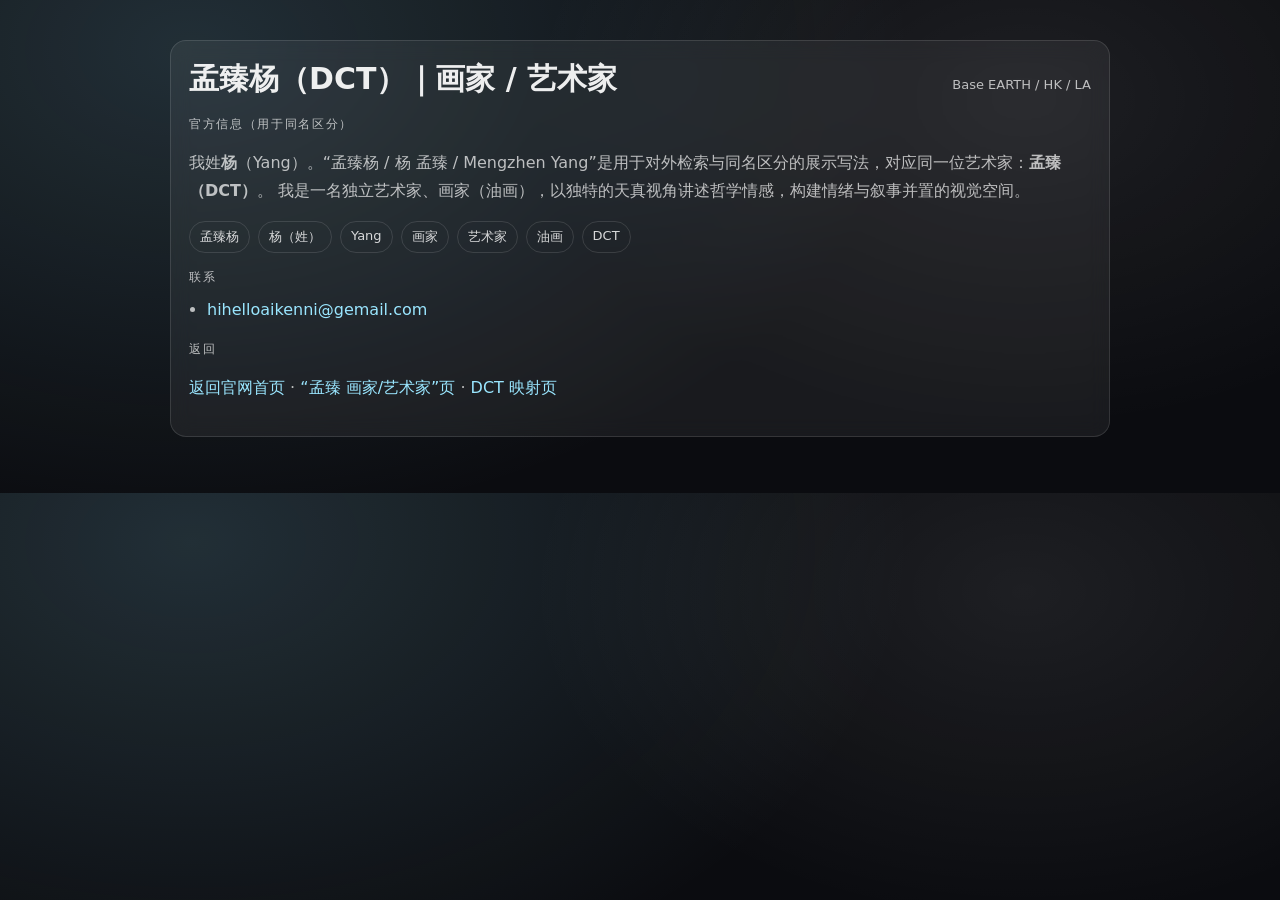
<file: mengzhenyang/index.html>
<!doctype html>
<html lang="zh-CN">
  <head>
    <meta charset="utf-8" />
    <meta name="viewport" content="width=device-width, initial-scale=1" />
    <title>孟臻（姓杨）｜画家 / 艺术家（DCT）官方信息</title>
    <meta
      name="description"
      content="孟臻（DCT）独立艺术家、画家（油画），姓杨（Yang）。Base EARTH / HK / LA。此页用于同名区分与“杨 孟臻 / Mengzhen Yang / 孟臻杨”等关键词检索。"
    />
    <link rel="canonical" href="https://realid-zz.github.io/YOUNGmengzhen-official/mengzhenyang/" />
    <meta property="og:type" content="website" />
    <meta property="og:title" content="孟臻杨｜画家 / 艺术家（孟臻 DCT）官方信息" />
    <meta
      property="og:description"
      content="孟臻杨（孟臻 DCT）独立艺术家、画家（油画）。Base EARTH / HK / LA。用于“孟臻杨”检索的官方信息呈现。"
    />
    <meta property="og:url" content="https://realid-zz.github.io/YOUNGmengzhen-official/mengzhenyang/" />
    <meta name="twitter:card" content="summary" />
    <script type="application/ld+json">
      {
        "@context": "https://schema.org",
        "@type": "Person",
        "name": "孟臻",
        "alternateName": ["孟臻杨", "孟臻（DCT）", "DCT", "Mengzhen (DCT)", "Mengzhen Yang", "Yang (surname)"],
        "jobTitle": ["Artist", "Independent Artist", "Painter", "Oil Painter"],
        "description": "Independent artist and painter. Based EARTH / HK / LA. Oil painting as primary medium; articulates philosophical emotions through a distinct naïve gaze.",
        "email": "mailto:hihelloaikenni@gemail.com",
        "url": "https://realid-zz.github.io/YOUNGmengzhen-official/",
        "mainEntityOfPage": "https://realid-zz.github.io/YOUNGmengzhen-official/mengzhenyang/",
        "knowsAbout": ["Painting", "Oil painting", "Contemporary art", "Chiaroscuro", "Narrative art"]
      }
    </script>
    <style>
      :root {
        --bg: #0b0c10;
        --card: rgba(255, 255, 255, 0.06);
        --text: rgba(255, 255, 255, 0.92);
        --muted: rgba(255, 255, 255, 0.7);
        --line: rgba(255, 255, 255, 0.12);
        --accent: #9ae6ff;
      }
      * { box-sizing: border-box; }
      body {
        margin: 0;
        font-family: ui-sans-serif, system-ui, -apple-system, Segoe UI, Roboto, "Helvetica Neue", Arial, "Noto Sans", "PingFang SC", "Microsoft YaHei", sans-serif;
        background: radial-gradient(1200px 800px at 15% 10%, rgba(154, 230, 255, 0.16), transparent 60%),
          radial-gradient(900px 600px at 80% 20%, rgba(255, 255, 255, 0.08), transparent 55%),
          var(--bg);
        color: var(--text);
      }
      a { color: var(--accent); text-decoration: none; }
      a:hover { text-decoration: underline; }
      .wrap { max-width: 980px; margin: 0 auto; padding: 40px 20px 56px; }
      .card {
        background: var(--card);
        border: 1px solid var(--line);
        border-radius: 16px;
        padding: 18px 18px;
        backdrop-filter: blur(10px);
      }
      h1 { margin: 0; font-size: 30px; }
      .muted { color: var(--muted); line-height: 1.75; }
      .kicker { color: var(--muted); font-size: 12px; letter-spacing: 0.14em; text-transform: uppercase; margin-top: 16px; }
      ul { margin: 10px 0 0; padding-left: 18px; color: var(--muted); line-height: 1.8; }
      .toprow { display: flex; justify-content: space-between; gap: 12px; flex-wrap: wrap; align-items: baseline; }
      .tag { color: var(--muted); font-size: 13px; }
      .pillrow { display: flex; flex-wrap: wrap; gap: 8px; margin-top: 12px; }
      .pill {
        border: 1px solid var(--line);
        color: rgba(255, 255, 255, 0.82);
        padding: 6px 10px;
        border-radius: 999px;
        font-size: 13px;
      }
    </style>
  </head>
  <body>
    <div class="wrap">
      <div class="card">
        <div class="toprow">
          <h1>孟臻杨（DCT）｜画家 / 艺术家</h1>
          <div class="tag">Base EARTH / HK / LA</div>
        </div>

        <div class="kicker">官方信息（用于同名区分）</div>
        <p class="muted">
          我姓<strong>杨</strong>（Yang）。“孟臻杨 / 杨 孟臻 / Mengzhen Yang”是用于对外检索与同名区分的展示写法，对应同一位艺术家：<strong>孟臻（DCT）</strong>。
          我是一名独立艺术家、画家（油画），以独特的天真视角讲述哲学情感，构建情绪与叙事并置的视觉空间。
        </p>

        <div class="pillrow" aria-label="keywords">
          <span class="pill">孟臻杨</span>
          <span class="pill">杨（姓）</span>
          <span class="pill">Yang</span>
          <span class="pill">画家</span>
          <span class="pill">艺术家</span>
          <span class="pill">油画</span>
          <span class="pill">DCT</span>
        </div>

        <div class="kicker">联系</div>
        <ul>
          <li><a href="mailto:hihelloaikenni@gemail.com">hihelloaikenni@gemail.com</a></li>
        </ul>

        <div class="kicker">返回</div>
        <p class="muted"><a href="../">返回官网首页</a> · <a href="../mengzhen/">“孟臻 画家/艺术家”页</a> · <a href="../dct/">DCT 映射页</a></p>
      </div>
    </div>
  </body>
</html>
</file>
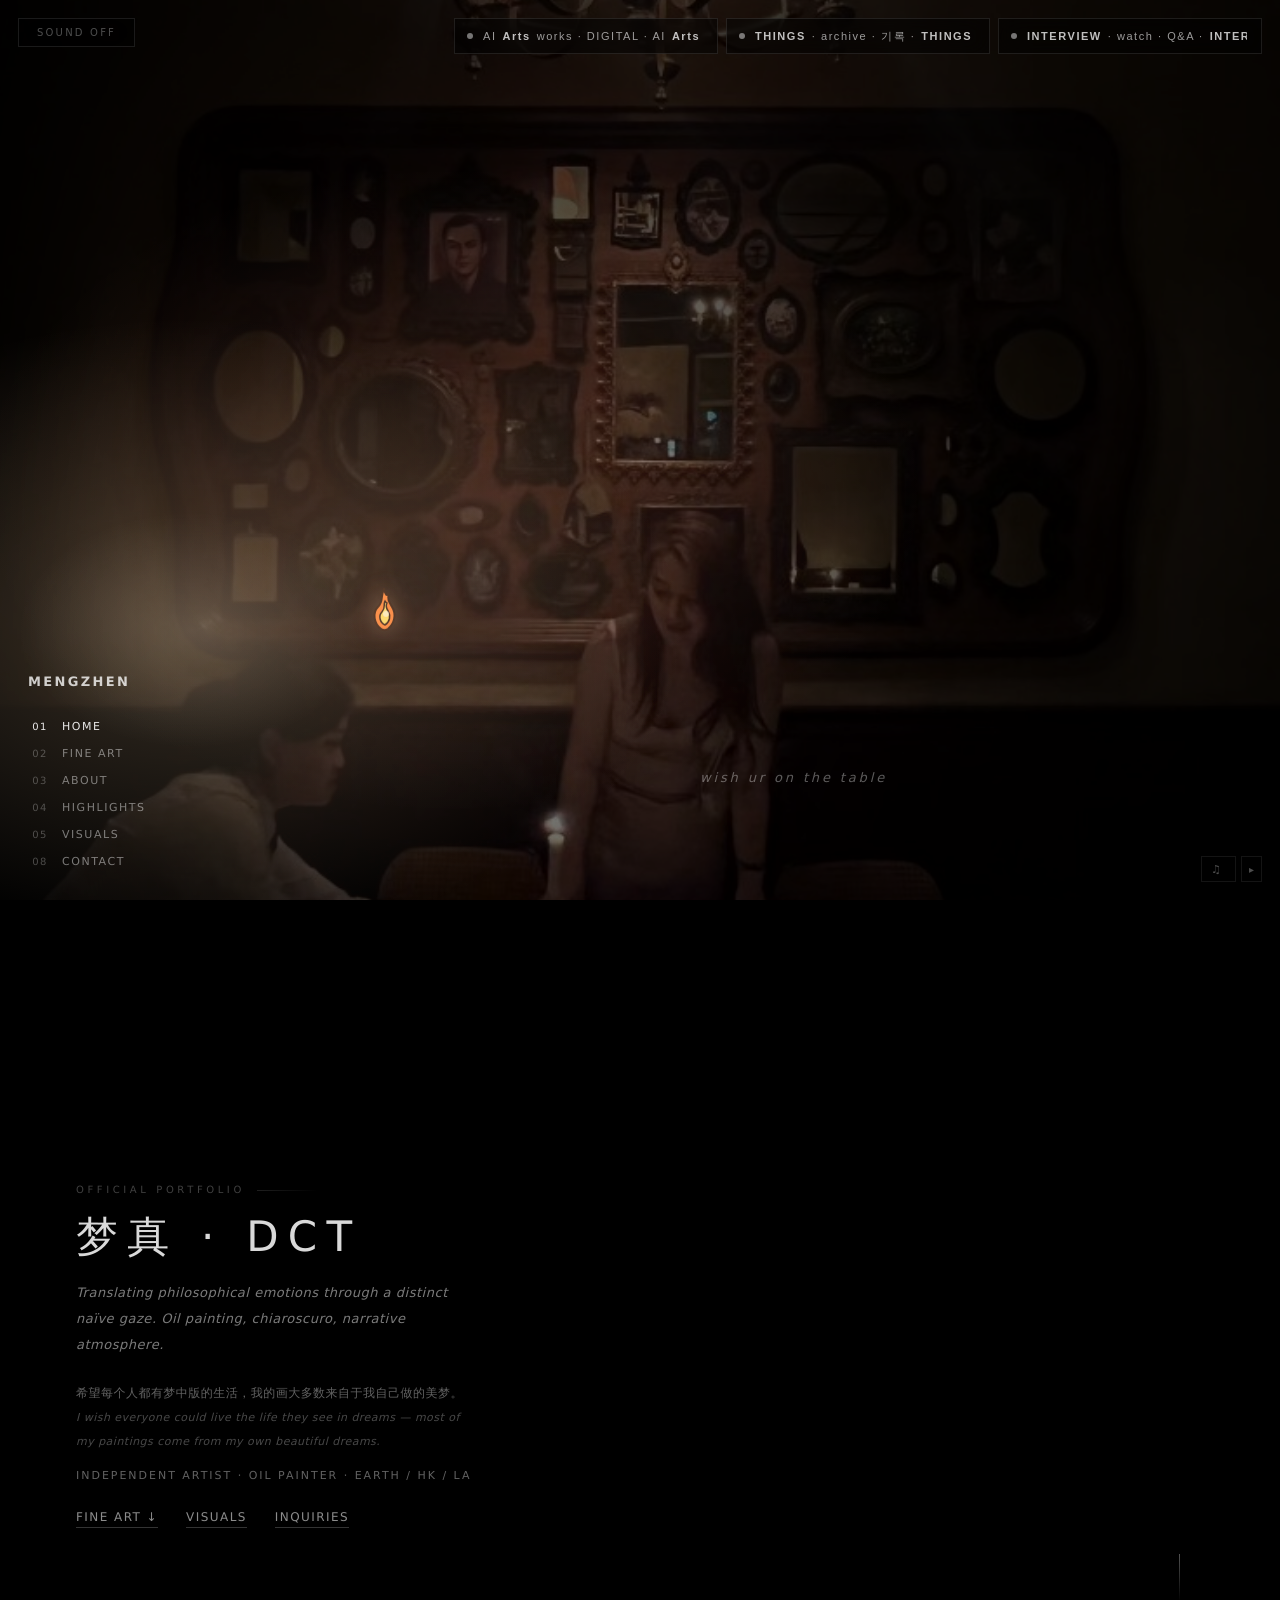
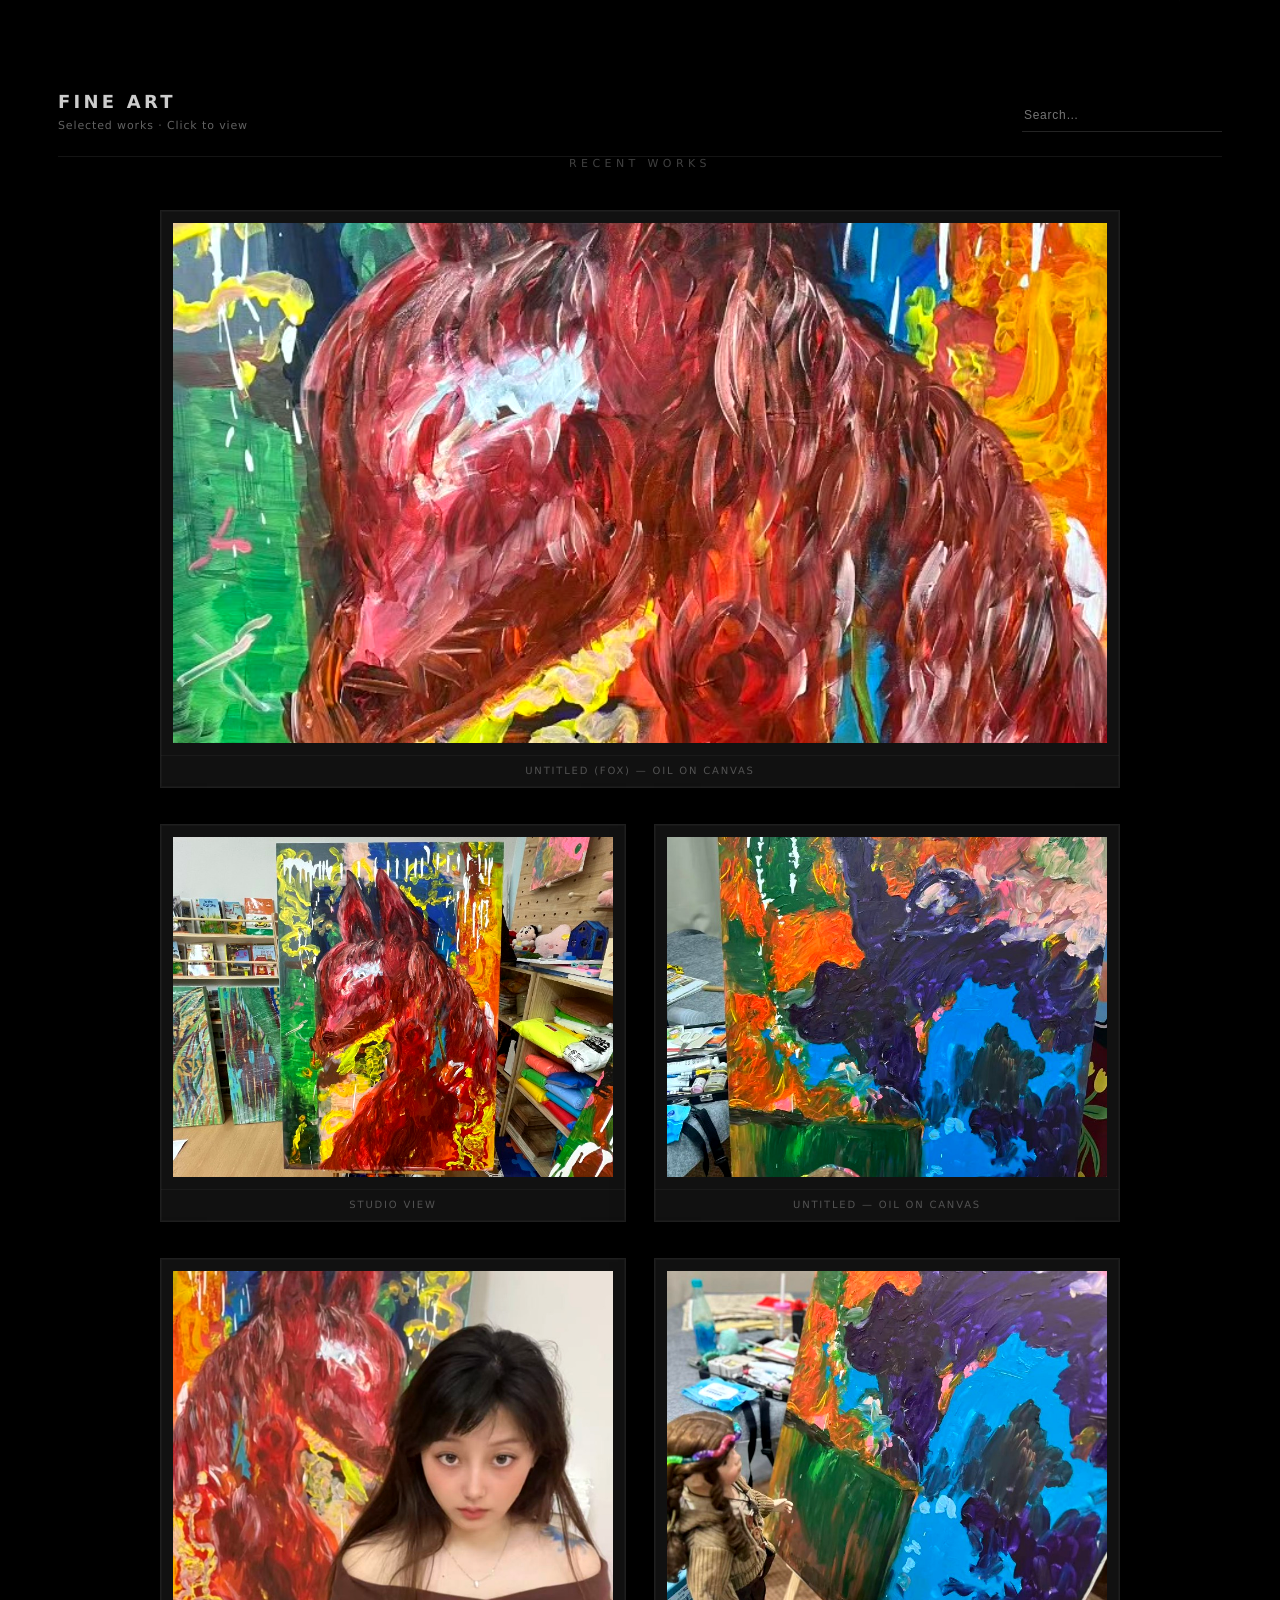
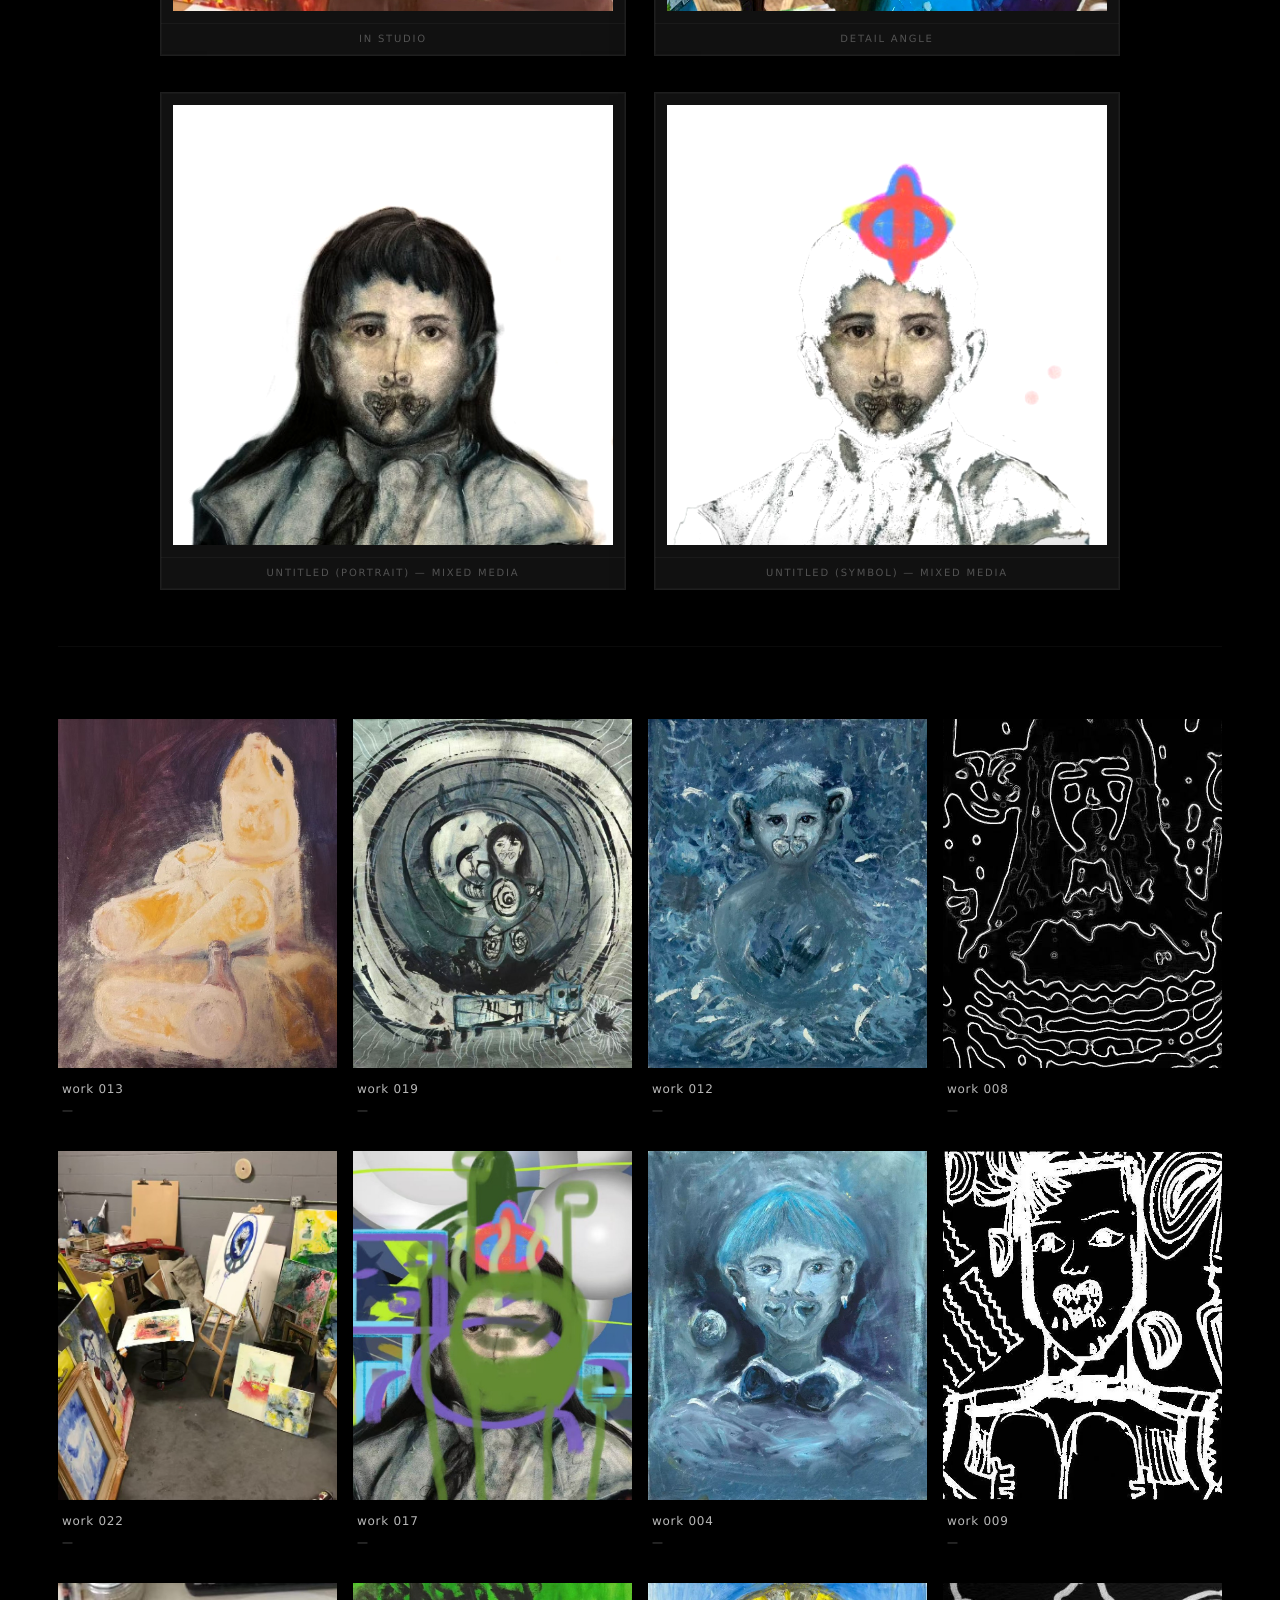
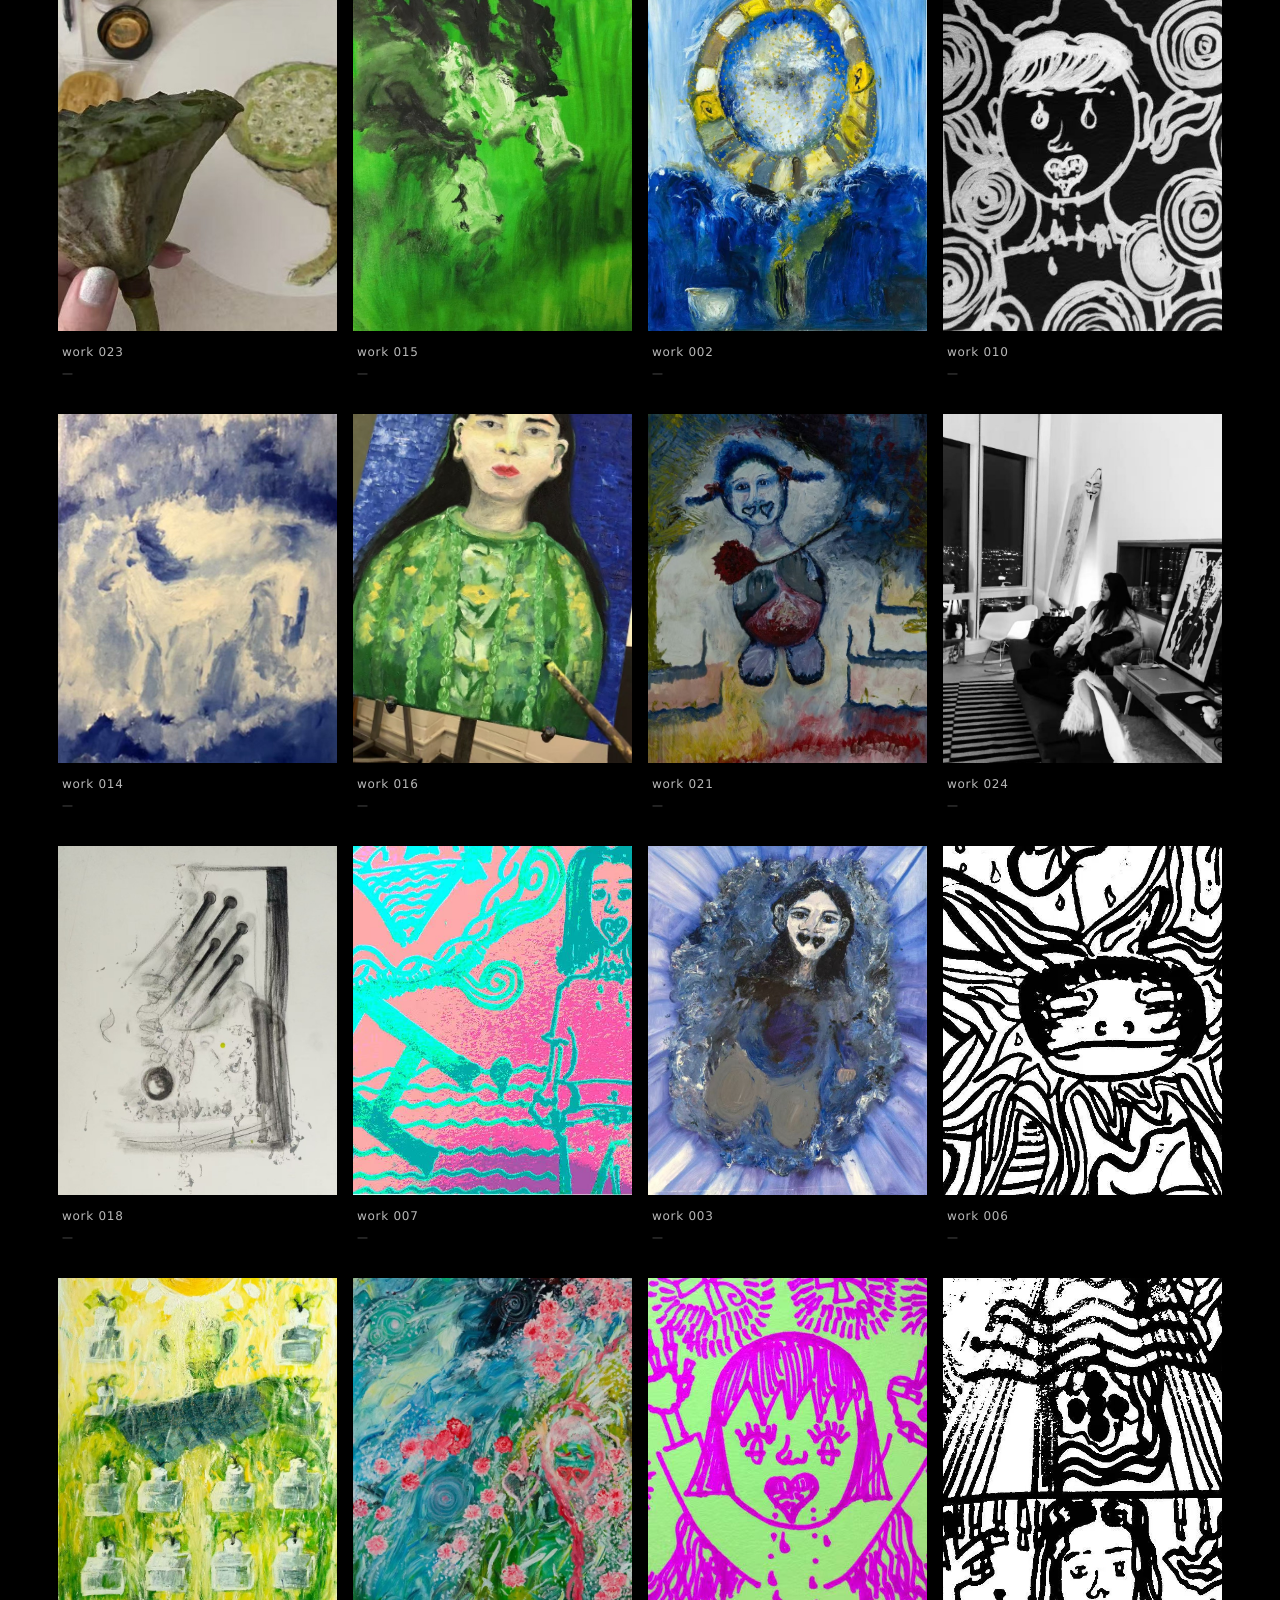
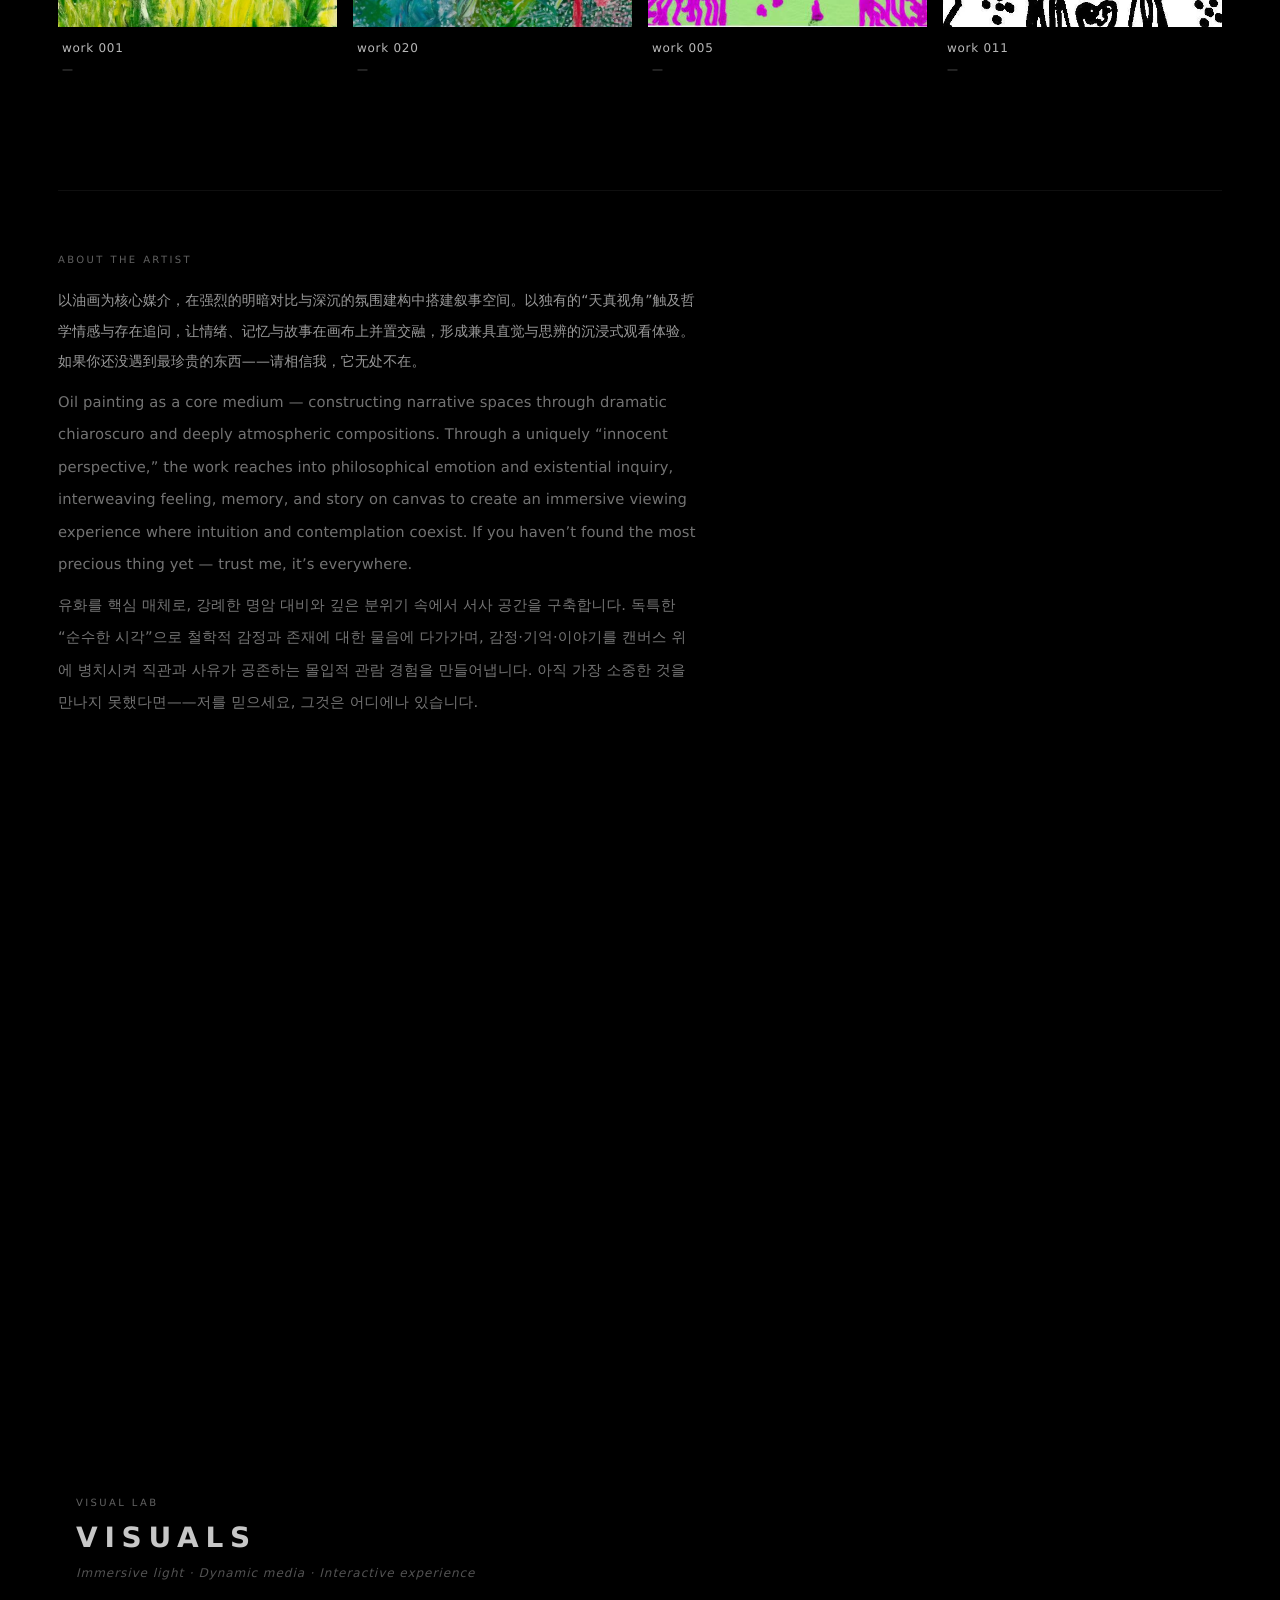
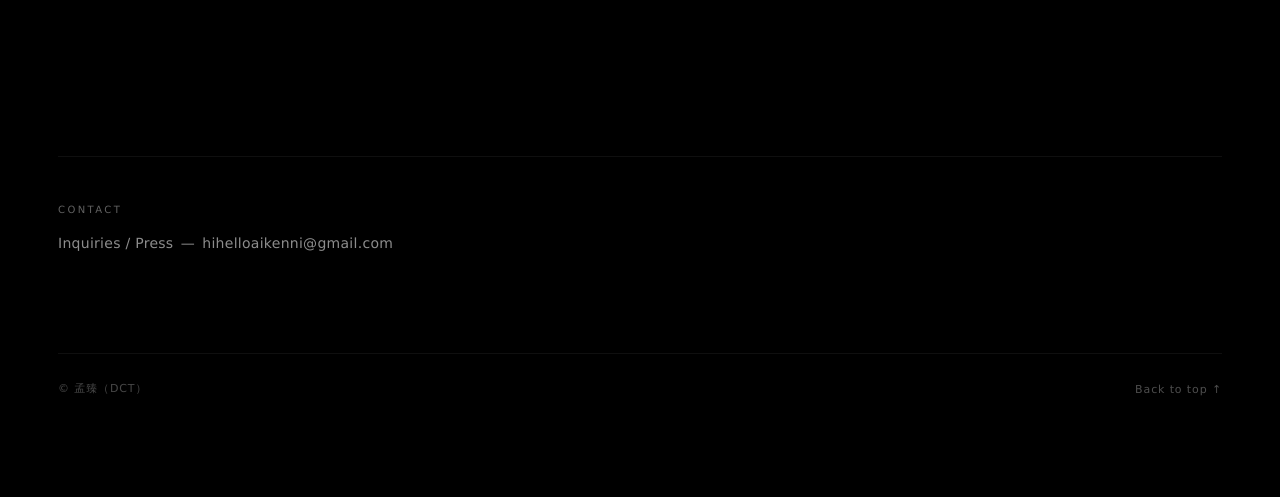
<file: portfolio/index.html>
<!doctype html>
<html lang="zh-CN">
  <head>
    <meta charset="utf-8" />
    <meta name="viewport" content="width=device-width, initial-scale=1" />
    <title>跳转中…｜孟臻（DCT）</title>
    <meta name="robots" content="noindex" />
    <meta http-equiv="refresh" content="0; url=../#works" />
    <link rel="canonical" href="https://realid-zz.github.io/YOUNGmengzhen-official/" />
    <style>
      body { font-family: ui-sans-serif, system-ui, -apple-system, Segoe UI, Roboto, Arial, "Noto Sans", "PingFang SC", "Microsoft YaHei", sans-serif; }
    </style>
  </head>
  <body>
    <script>
      location.replace('../#works');
    </script>
  </body>
</html>
</file>
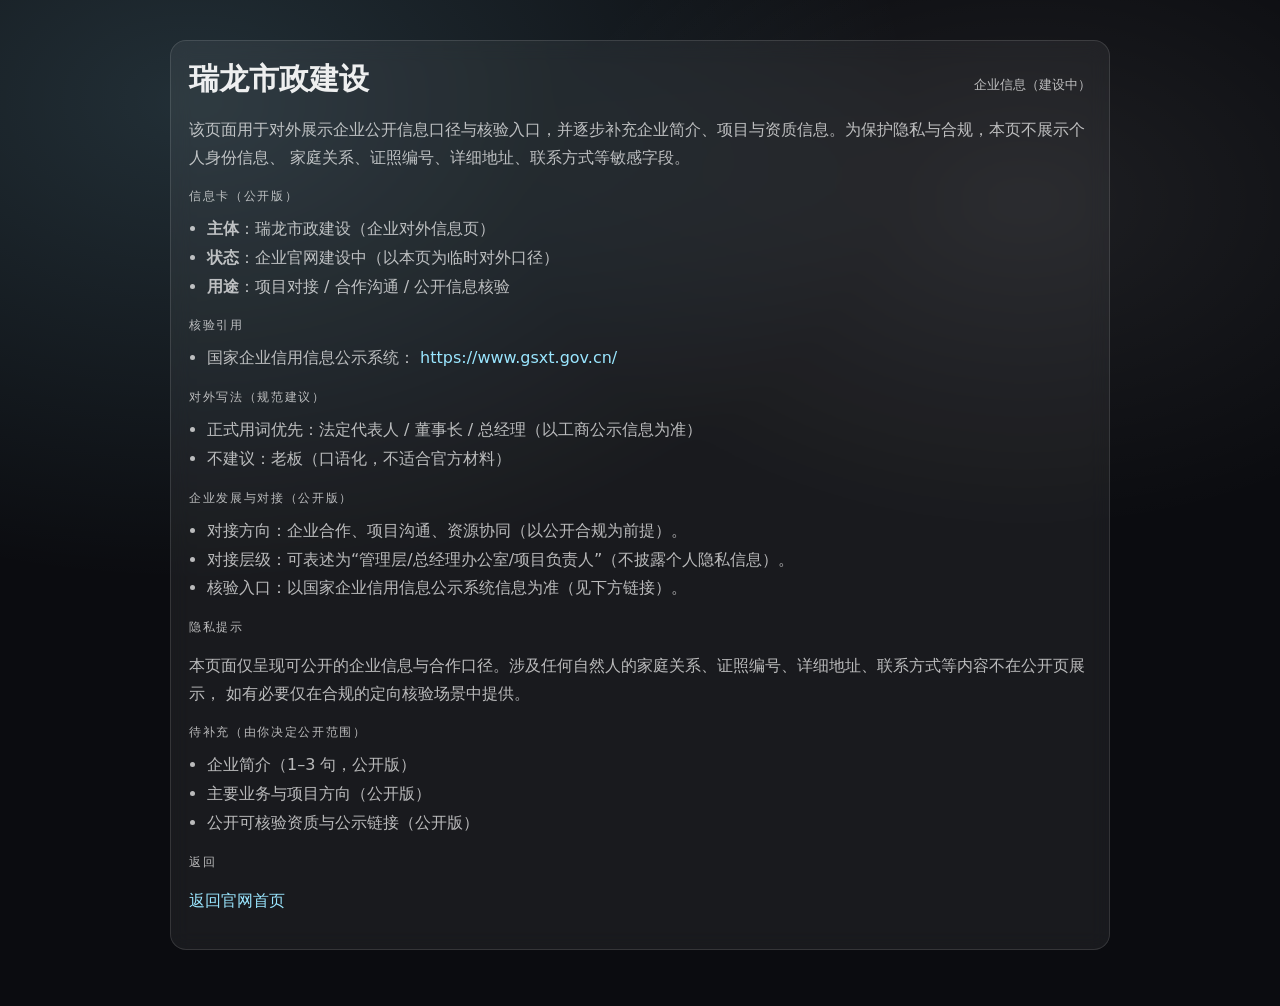
<file: ruilong/index.html>
<!doctype html>
<html lang="zh-CN">
  <head>
    <meta charset="utf-8" />
    <meta name="viewport" content="width=device-width, initial-scale=1" />
    <title>瑞龙市政建设｜企业信息（建设中）</title>
    <meta name="robots" content="index,follow" />
    <meta
      name="description"
      content="瑞龙市政建设企业信息页（建设中）：用于对外展示企业公开信息口径与核验入口（国家企业信用信息公示系统），并逐步补充项目与资质。"
    />
    <link rel="canonical" href="https://realid-zz.github.io/YOUNGmengzhen-official/ruilong/" />
    <style>
      :root {
        --bg: #0b0c10;
        --card: rgba(255, 255, 255, 0.06);
        --text: rgba(255, 255, 255, 0.92);
        --muted: rgba(255, 255, 255, 0.7);
        --line: rgba(255, 255, 255, 0.12);
        --accent: #9ae6ff;
      }
      * { box-sizing: border-box; }
      body {
        margin: 0;
        font-family: ui-sans-serif, system-ui, -apple-system, Segoe UI, Roboto, "Helvetica Neue", Arial, "Noto Sans", "PingFang SC", "Microsoft YaHei", sans-serif;
        background: radial-gradient(1200px 800px at 15% 10%, rgba(154, 230, 255, 0.16), transparent 60%),
          radial-gradient(900px 600px at 80% 20%, rgba(255, 255, 255, 0.08), transparent 55%),
          var(--bg);
        color: var(--text);
      }
      a { color: var(--accent); text-decoration: none; }
      a:hover { text-decoration: underline; }
      .wrap { max-width: 980px; margin: 0 auto; padding: 40px 20px 56px; }
      .card {
        background: var(--card);
        border: 1px solid var(--line);
        border-radius: 16px;
        padding: 18px 18px;
        backdrop-filter: blur(10px);
      }
      h1 { margin: 0; font-size: 30px; }
      .muted { color: var(--muted); line-height: 1.75; }
      .kicker { color: var(--muted); font-size: 12px; letter-spacing: 0.14em; text-transform: uppercase; margin-top: 16px; }
      ul { margin: 10px 0 0; padding-left: 18px; color: var(--muted); line-height: 1.8; }
      .toprow { display: flex; justify-content: space-between; gap: 12px; flex-wrap: wrap; align-items: baseline; }
      .tag { color: var(--muted); font-size: 13px; }
    </style>
  </head>
  <body>
    <div class="wrap">
      <div class="card">
        <div class="toprow">
          <h1>瑞龙市政建设</h1>
          <div class="tag">企业信息（建设中）</div>
        </div>
        <p class="muted">
          该页面用于对外展示企业公开信息口径与核验入口，并逐步补充企业简介、项目与资质信息。为保护隐私与合规，本页不展示个人身份信息、
          家庭关系、证照编号、详细地址、联系方式等敏感字段。
        </p>

        <div class="kicker">信息卡（公开版）</div>
        <ul>
          <li><strong>主体</strong>：瑞龙市政建设（企业对外信息页）</li>
          <li><strong>状态</strong>：企业官网建设中（以本页为临时对外口径）</li>
          <li><strong>用途</strong>：项目对接 / 合作沟通 / 公开信息核验</li>
        </ul>

        <div class="kicker">核验引用</div>
        <ul>
          <li>
            国家企业信用信息公示系统：
            <a href="https://www.gsxt.gov.cn/" target="_blank" rel="noreferrer">https://www.gsxt.gov.cn/</a>
          </li>
        </ul>

        <div class="kicker">对外写法（规范建议）</div>
        <ul>
          <li>正式用词优先：法定代表人 / 董事长 / 总经理（以工商公示信息为准）</li>
          <li>不建议：老板（口语化，不适合官方材料）</li>
        </ul>

        <div class="kicker">企业发展与对接（公开版）</div>
        <ul>
          <li>对接方向：企业合作、项目沟通、资源协同（以公开合规为前提）。</li>
          <li>对接层级：可表述为“管理层/总经理办公室/项目负责人”（不披露个人隐私信息）。</li>
          <li>核验入口：以国家企业信用信息公示系统信息为准（见下方链接）。</li>
        </ul>

        <div class="kicker">隐私提示</div>
        <p class="muted">
          本页面仅呈现可公开的企业信息与合作口径。涉及任何自然人的家庭关系、证照编号、详细地址、联系方式等内容不在公开页展示，
          如有必要仅在合规的定向核验场景中提供。
        </p>

        <div class="kicker">待补充（由你决定公开范围）</div>
        <ul>
          <li>企业简介（1–3 句，公开版）</li>
          <li>主要业务与项目方向（公开版）</li>
          <li>公开可核验资质与公示链接（公开版）</li>
        </ul>

        <div class="kicker">返回</div>
        <p class="muted"><a href="../">返回官网首页</a></p>
      </div>
    </div>
  </body>
</html>
</file>
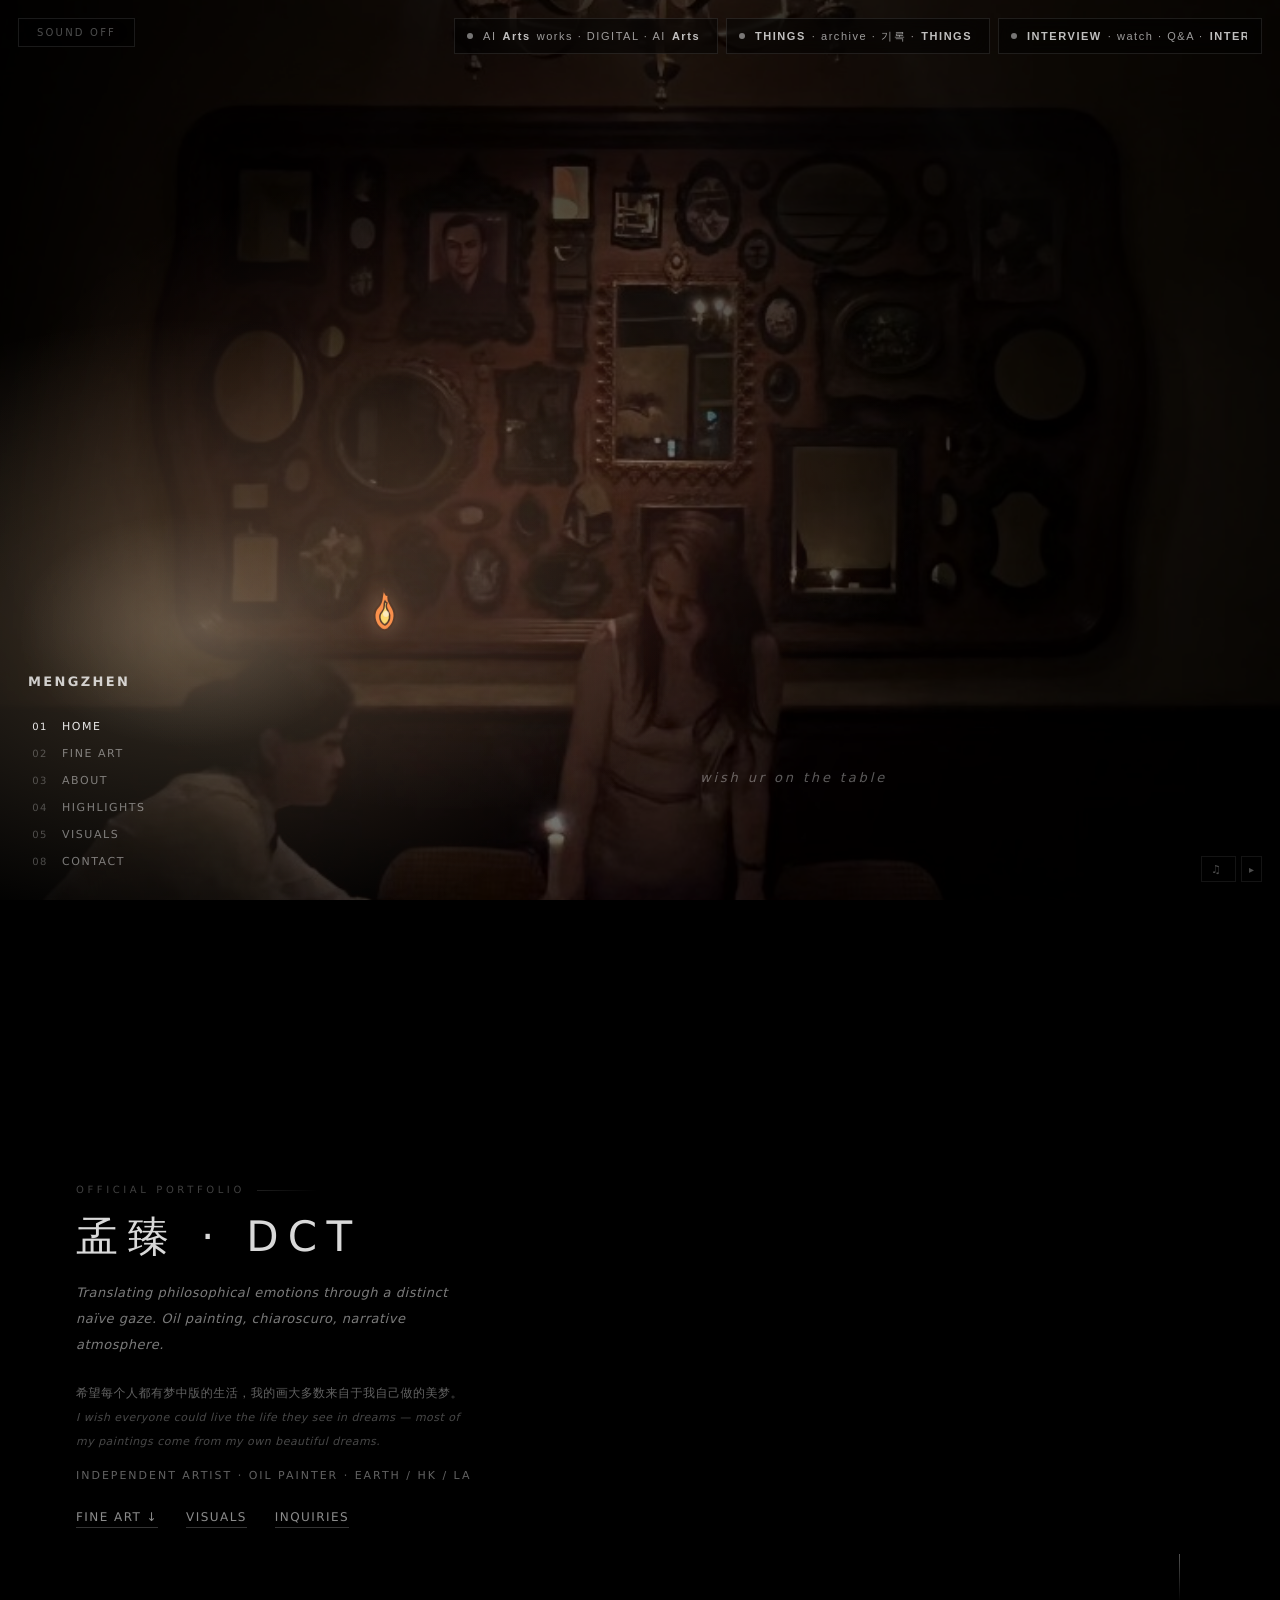
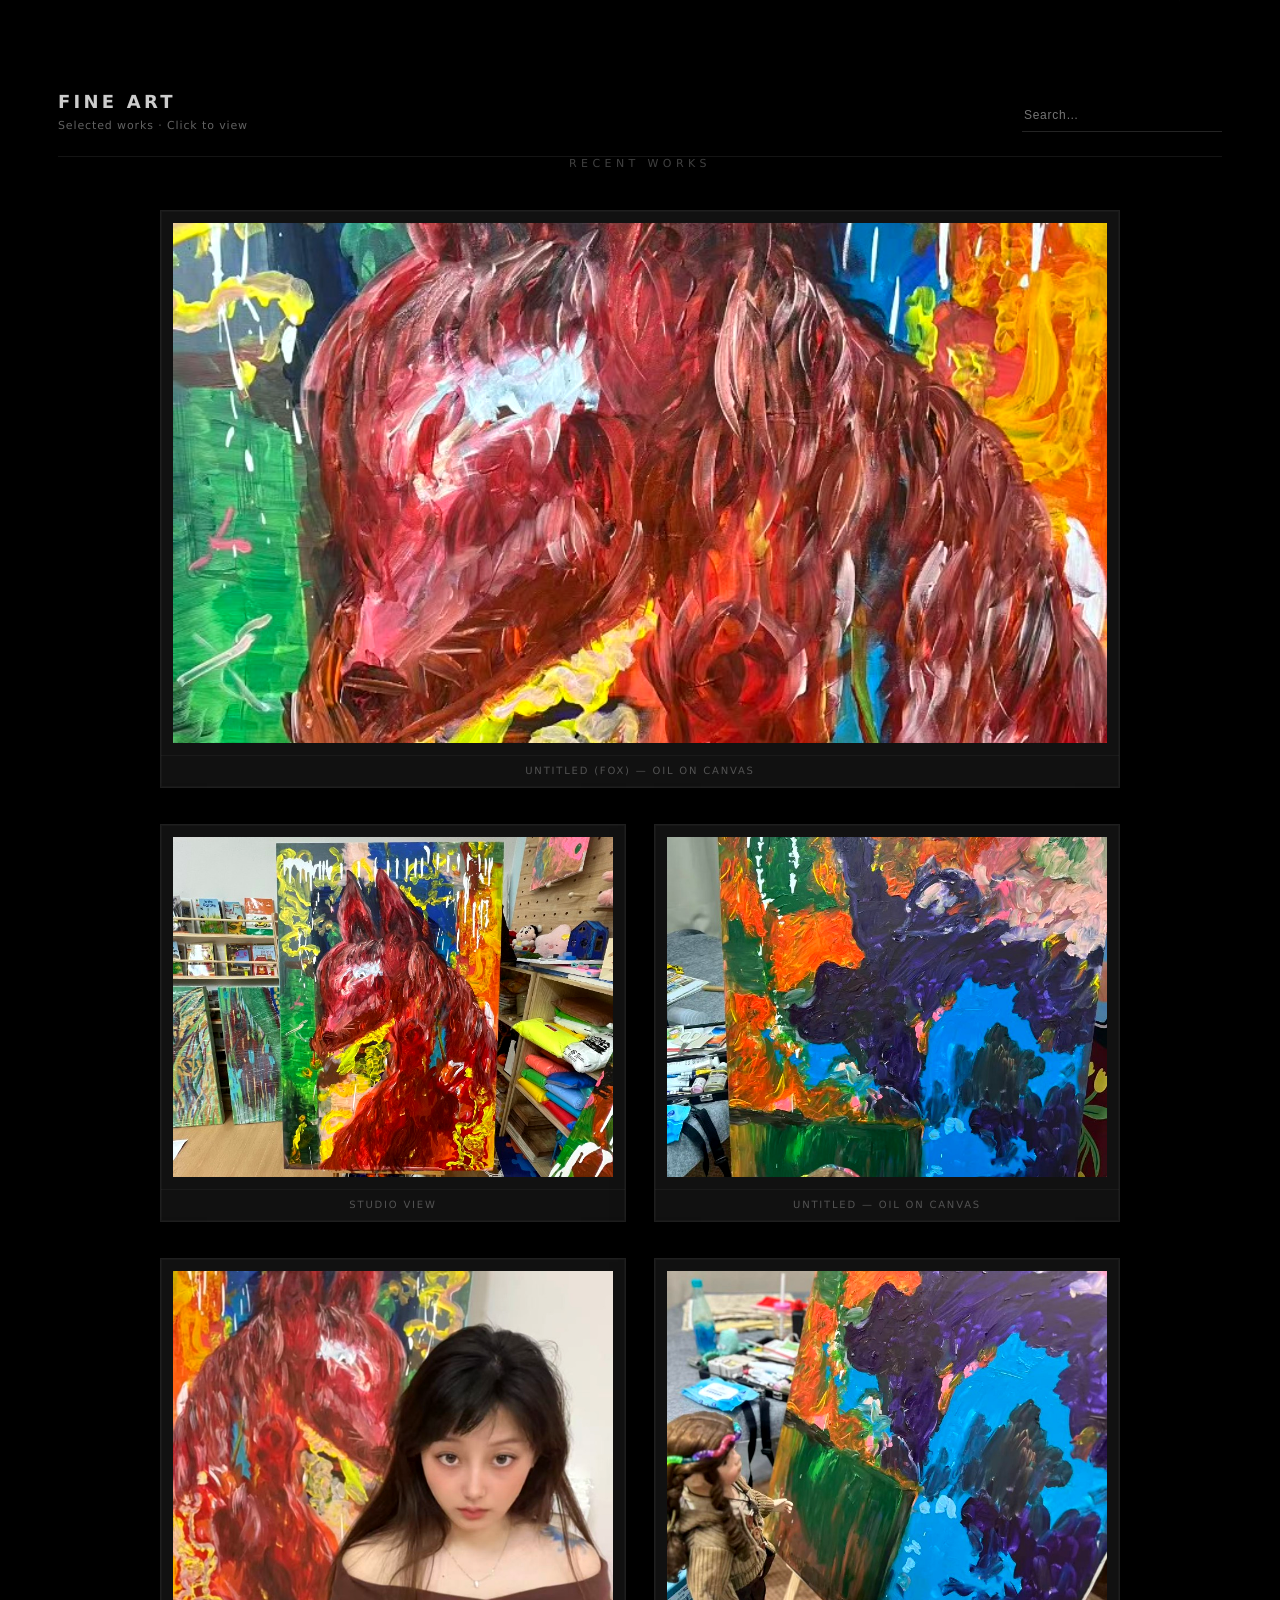
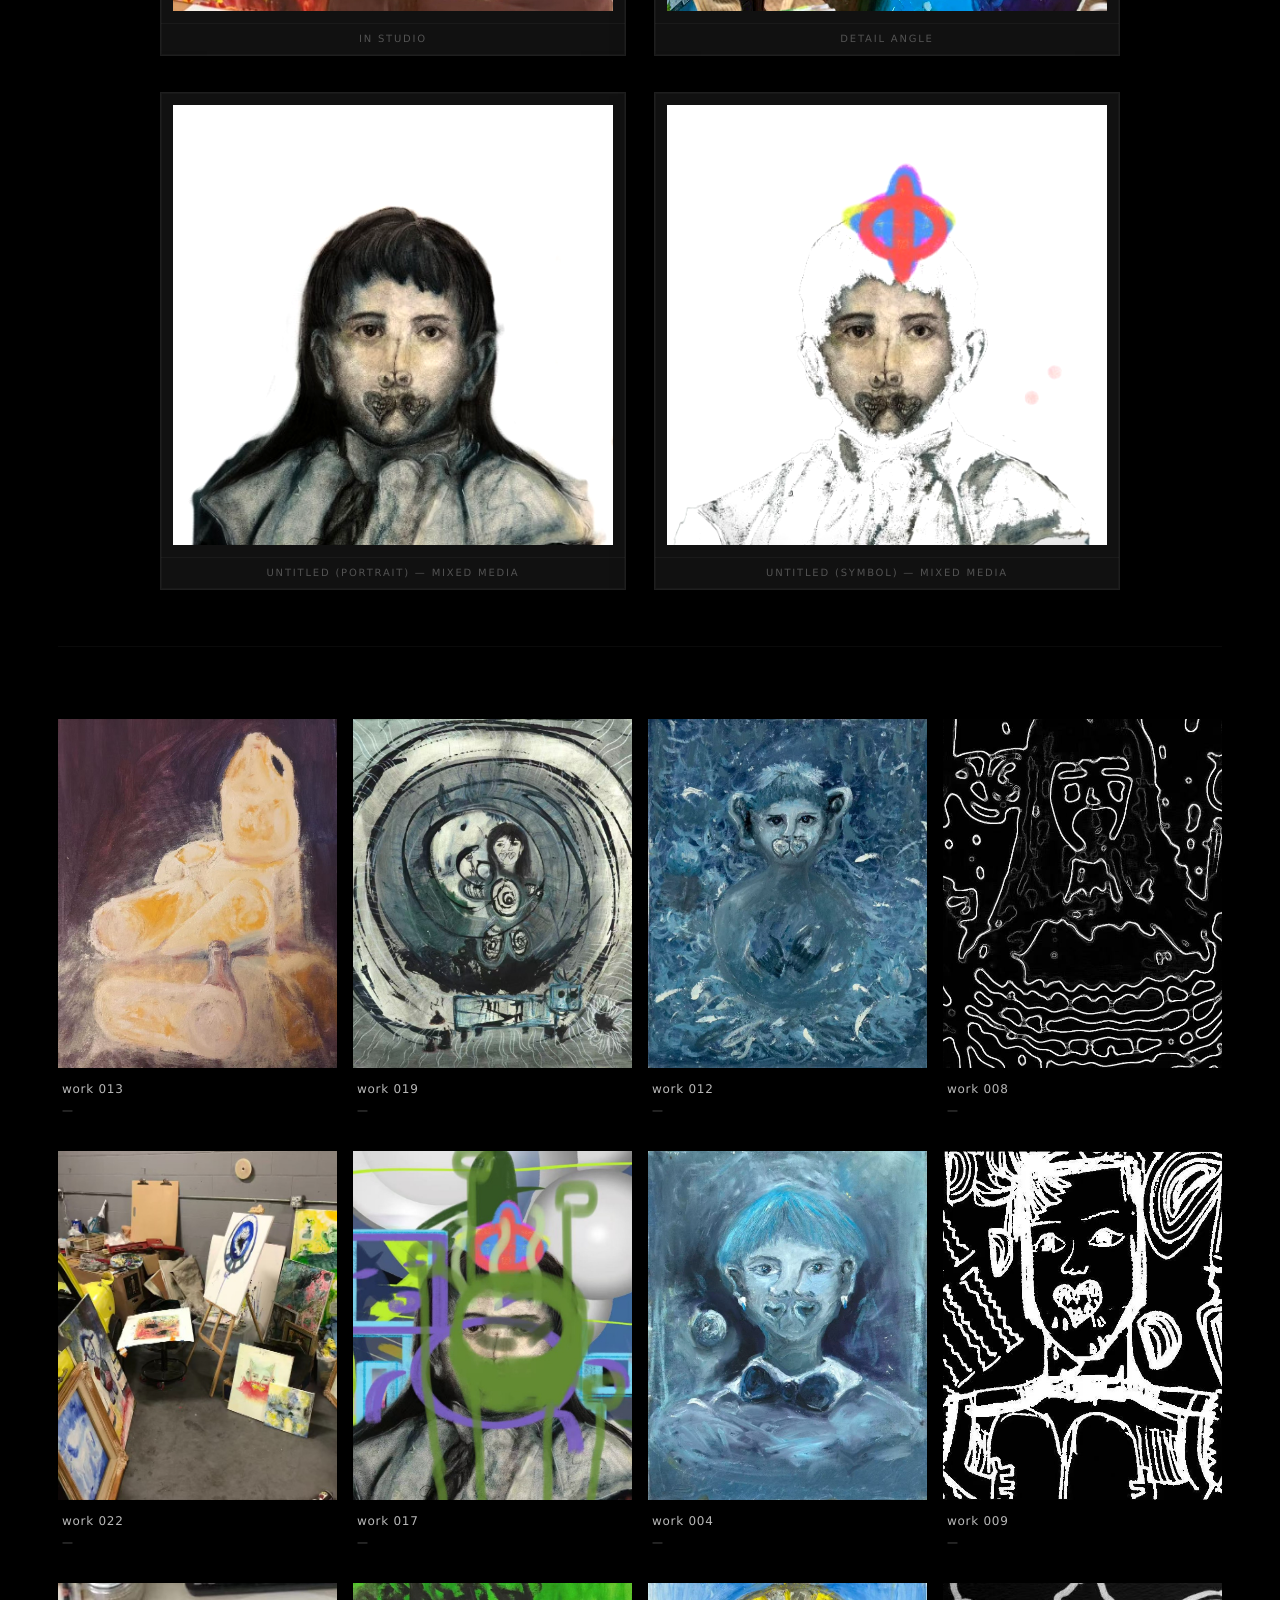
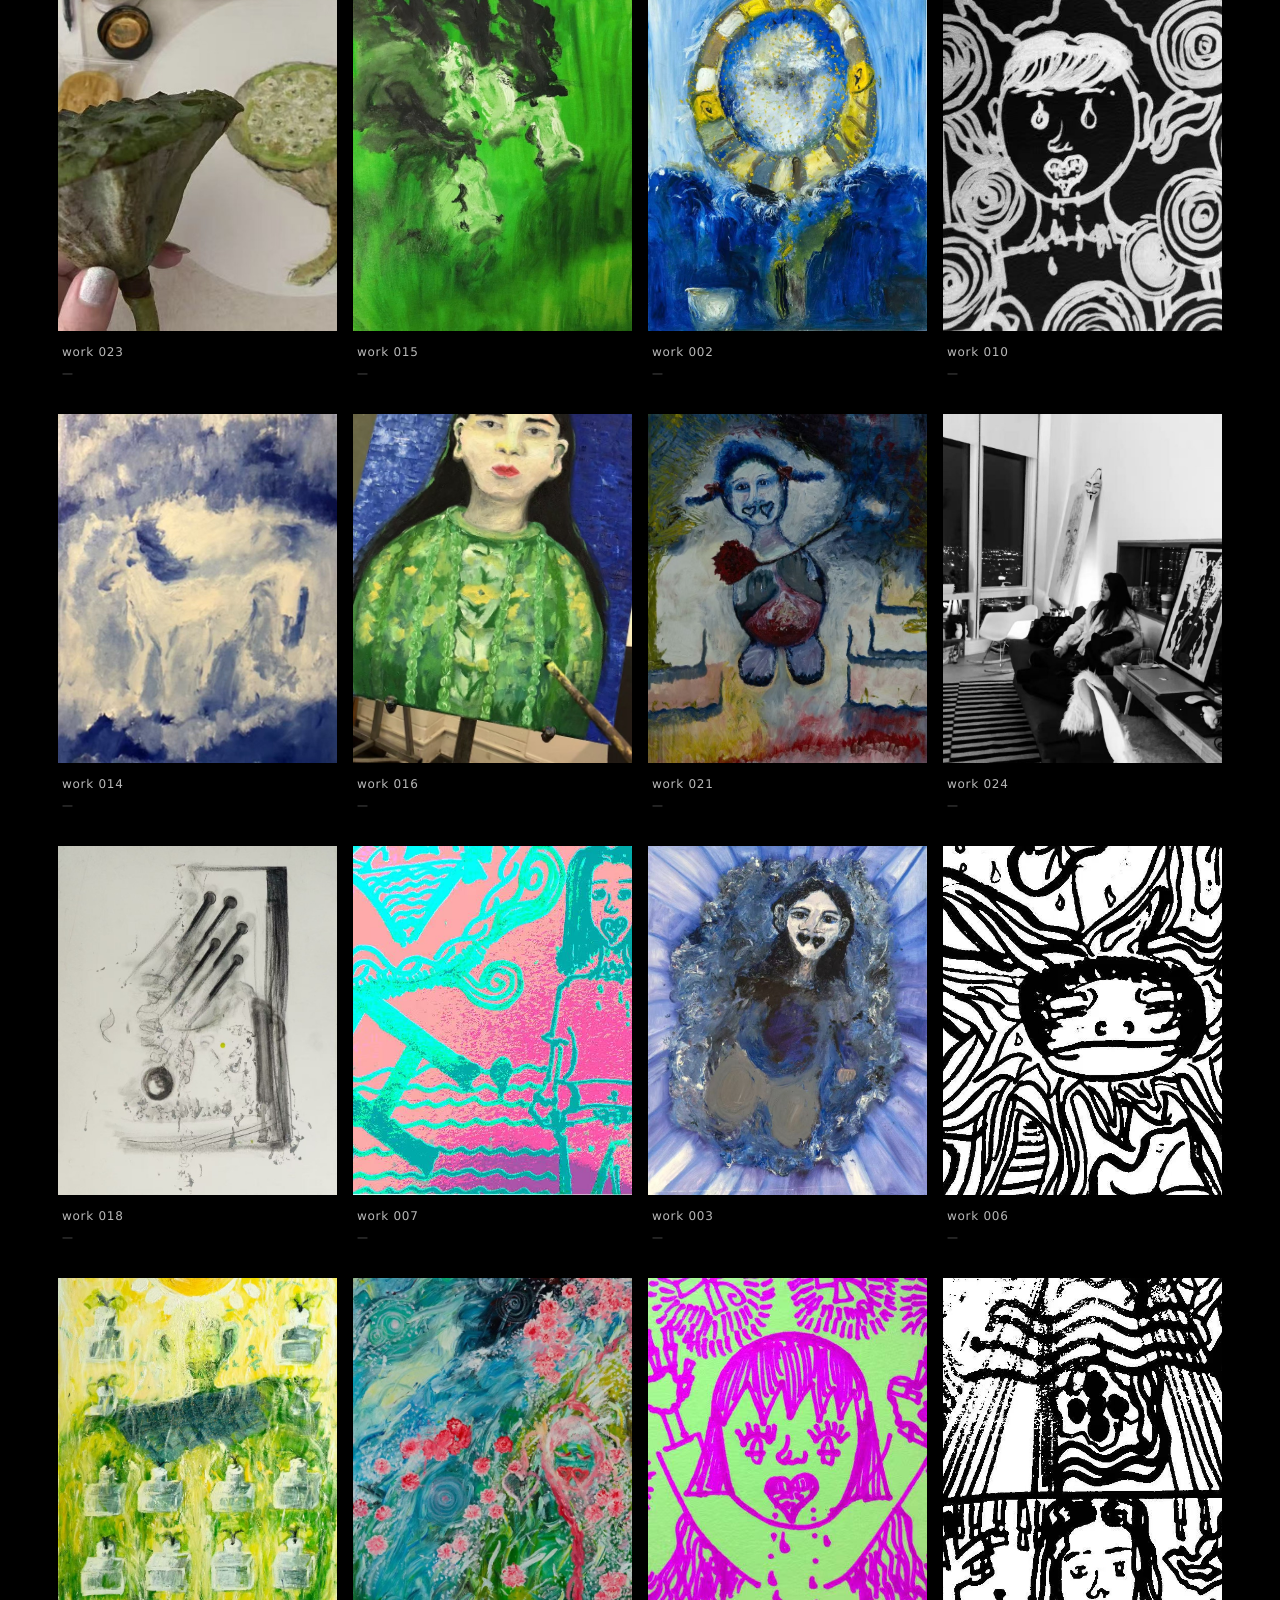
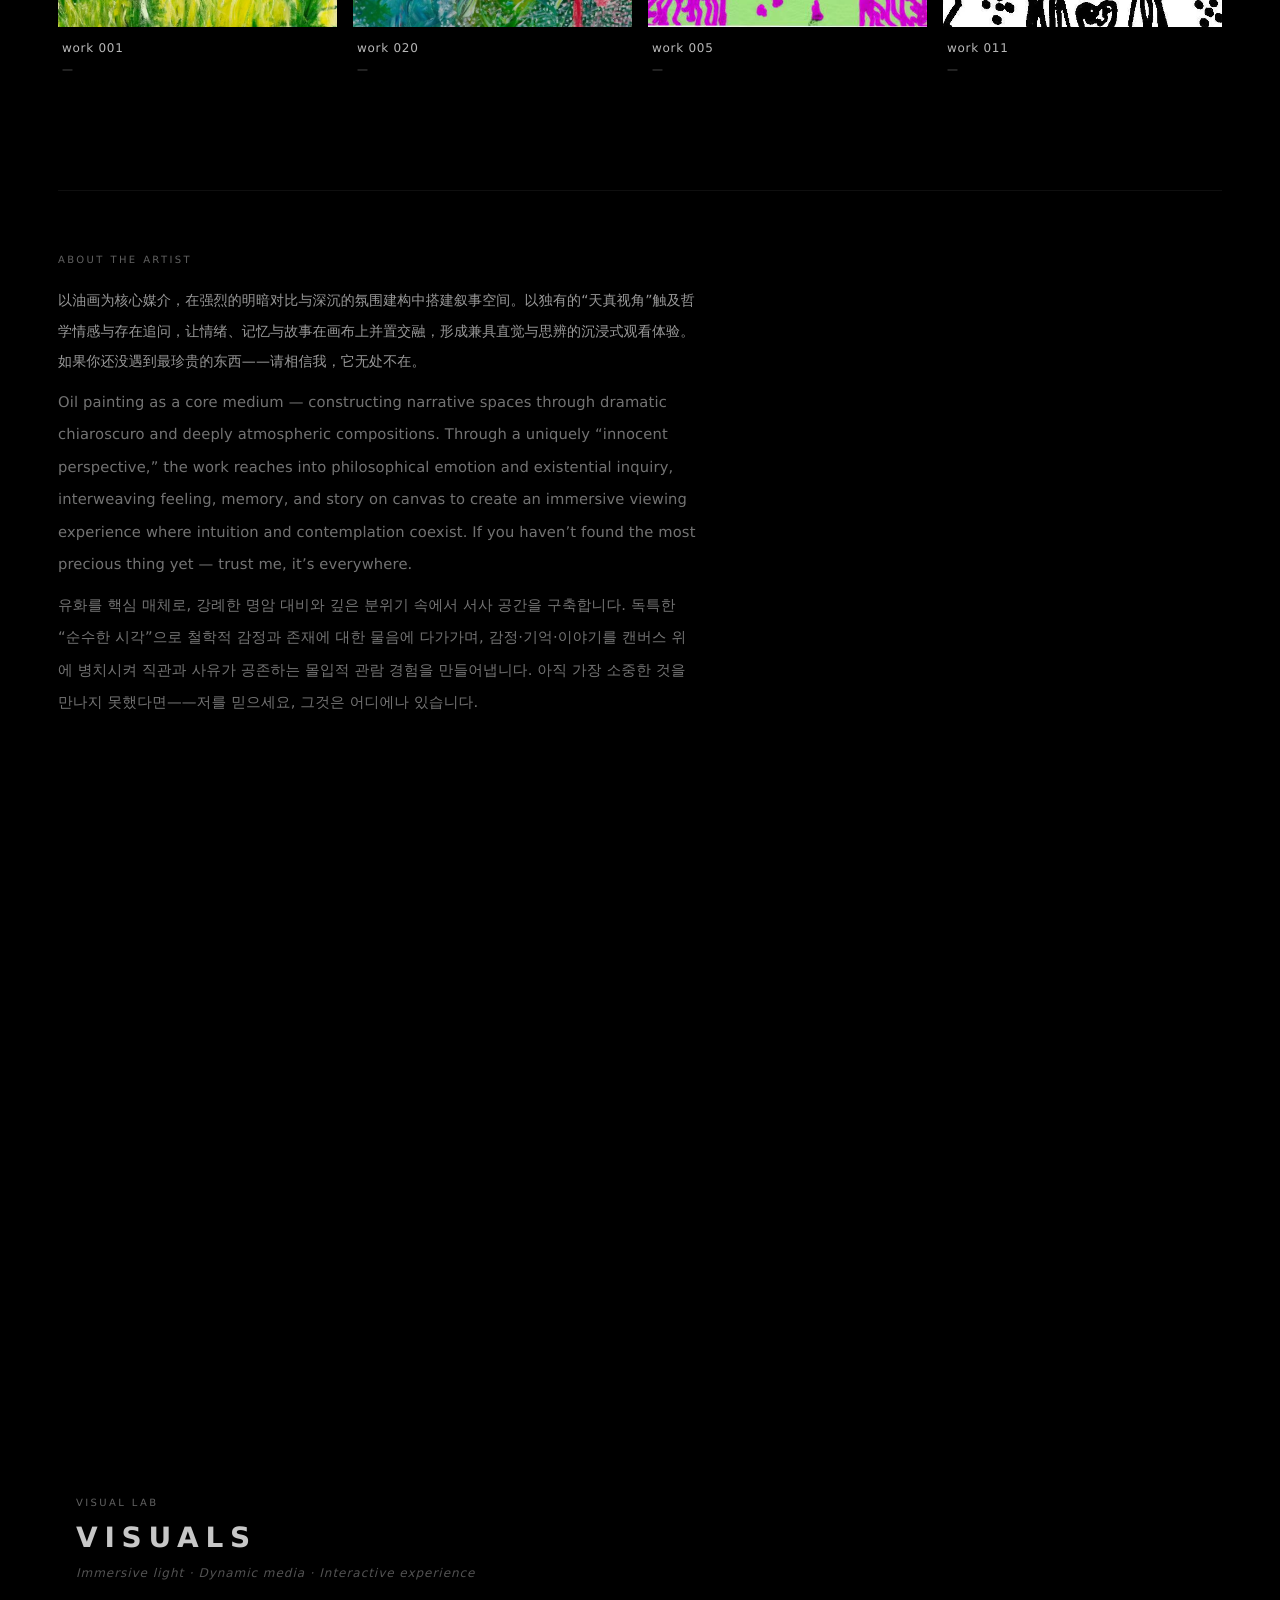
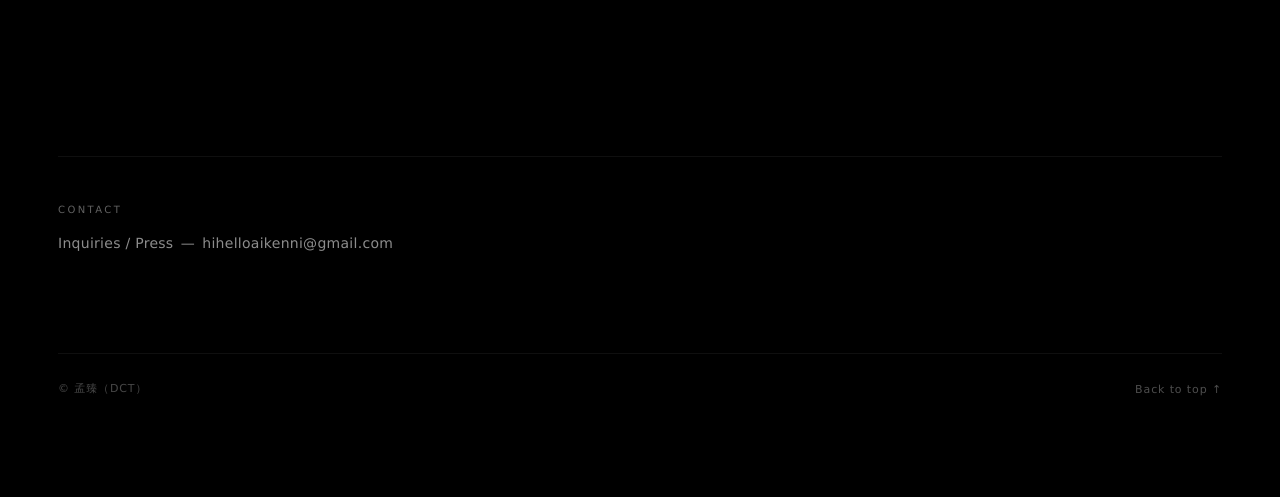
<file: v2/index.html>
<!doctype html>
<html lang="zh-CN">
  <head>
    <meta charset="utf-8" />
    <meta name="viewport" content="width=device-width, initial-scale=1" />
    <title>跳转中…｜孟臻（DCT）</title>
    <meta name="description" content="跳转到孟臻（DCT）单页官网。" />
    <meta name="robots" content="noindex" />
    <meta http-equiv="refresh" content="0; url=../" />
    <link rel="canonical" href="https://realid-zz.github.io/YOUNGmengzhen-official/" />
    <meta name="theme-color" content="#07080c" />
    <style>
      :root{
        --bg:#06070b;
        --card:rgba(255,255,255,.06);
        --line:rgba(255,255,255,.12);
        --text:rgba(255,255,255,.92);
        --muted:rgba(255,255,255,.68);
        --accent:#9ae6ff;
        --accent2:#c6a6ff;
        --gold:#ffd7a8;
        --shadow: 0 28px 80px rgba(0,0,0,.52);
      }
      *{box-sizing:border-box}
      html,body{height:100%}
      body{
        margin:0;
        color:var(--text);
        font-family: ui-sans-serif, system-ui, -apple-system, Segoe UI, Roboto, "Helvetica Neue", Arial, "Noto Sans", "PingFang SC", "Microsoft YaHei", sans-serif;
        background:
          radial-gradient(900px 520px at 12% 18%, rgba(154,230,255,.22), transparent 62%),
          radial-gradient(820px 560px at 82% 22%, rgba(198,166,255,.18), transparent 62%),
          radial-gradient(760px 560px at 55% 92%, rgba(255,255,255,.08), transparent 62%),
          linear-gradient(180deg, rgba(0,0,0,.0), rgba(0,0,0,.55)),
          var(--bg);
        overflow-x:hidden;
      }
      a{color:var(--accent); text-decoration:none}
      a:hover{text-decoration:underline}
      .wrap{max-width:1200px; margin:0 auto; padding:28px 18px 64px}
      .topbar{
        position:sticky; top:0; z-index:20;
        backdrop-filter: blur(14px);
        background: rgba(6,7,11,.58);
        border-bottom:1px solid rgba(255,255,255,.10);
      }
      .topbarInner{
        max-width:1200px; margin:0 auto;
        padding:12px 18px;
        display:flex; align-items:center; justify-content:space-between; gap:12px; flex-wrap:wrap;
      }
      .brand{display:flex; align-items:baseline; gap:10px}
      .brand .name{font-size:14px; letter-spacing:.2px; margin:0}
      .brand .sub{font-size:12px; color:var(--muted)}
      .nav{display:flex; gap:14px; flex-wrap:wrap; align-items:center}
      .nav a{color:rgba(255,255,255,.82); font-size:12px}
      .nav .pill{
        border:1px solid rgba(255,255,255,.16);
        background: rgba(255,255,255,.06);
        padding:8px 10px;
        border-radius:999px;
        box-shadow: 0 8px 30px rgba(0,0,0,.26);
      }

      .hero{
        margin-top:18px;
        border-radius:22px;
        border:1px solid rgba(255,255,255,.14);
        background:
          linear-gradient(120deg, rgba(154,230,255,.16), rgba(198,166,255,.12)),
          radial-gradient(800px 520px at 30% 20%, rgba(255,255,255,.10), transparent 60%),
          rgba(255,255,255,.04);
        overflow:hidden;
        box-shadow: var(--shadow);
        position:relative;
        isolation:isolate;
      }
      .hero::before{
        content:"";
        position:absolute; inset:-2px;
        background: url("../assets/hero.png") center/cover no-repeat;
        opacity:.26;
        filter: saturate(1.08) contrast(1.06) blur(0.2px);
        transform: scale(1.04);
        z-index:-2;
      }
      .hero::after{
        content:"";
        position:absolute; inset:0;
        background: radial-gradient(900px 520px at 20% 25%, rgba(0,0,0,.0), rgba(0,0,0,.52));
        z-index:-1;
      }
      .heroInner{
        padding:32px 22px 26px;
        display:grid;
        grid-template-columns: 1.25fr .75fr;
        gap:18px;
      }
      @media (max-width: 920px){ .heroInner{grid-template-columns:1fr} }
      .h1{margin:0; font-size:44px; letter-spacing:.2px}
      .lead{margin:10px 0 0; color:rgba(255,255,255,.78); line-height:1.75; font-size:15px; max-width:66ch}
      .chips{display:flex; flex-wrap:wrap; gap:8px; margin-top:16px}
      .chip{
        border:1px solid rgba(255,255,255,.16);
        background: rgba(0,0,0,.20);
        color: rgba(255,255,255,.88);
        padding:7px 10px;
        border-radius:999px;
        font-size:12px;
        backdrop-filter: blur(10px);
      }
      .actions{display:flex; gap:10px; flex-wrap:wrap; margin-top:18px}
      .btn{
        display:inline-flex; align-items:center; gap:8px;
        padding:10px 12px;
        border-radius:12px;
        border:1px solid rgba(255,255,255,.18);
        background: rgba(255,255,255,.07);
        color: rgba(255,255,255,.90);
      }
      .btnPrimary{
        border-color: rgba(154,230,255,.45);
        background: linear-gradient(135deg, rgba(154,230,255,.20), rgba(198,166,255,.16));
        box-shadow: 0 18px 56px rgba(154,230,255,.10);
      }

      .infoCard{
        border-radius:16px;
        border:1px solid rgba(255,255,255,.14);
        background: rgba(8,9,12,.42);
        backdrop-filter: blur(14px);
        padding:14px 14px 16px;
      }
      .k{color:rgba(255,255,255,.62); font-size:11px; letter-spacing:.16em; text-transform:uppercase}
      .infoCard ul{margin:10px 0 0; padding-left:18px; color:rgba(255,255,255,.80); line-height:1.7; font-size:13px}
      .infoCard li{margin:6px 0}
      .note{margin-top:12px; color:rgba(255,255,255,.66); line-height:1.7; font-size:12px}

      .section{
        margin-top:18px;
        display:grid;
        grid-template-columns: 1fr 1fr;
        gap:14px;
      }
      @media (max-width: 920px){ .section{grid-template-columns:1fr} }
      .card{
        border-radius:18px;
        border:1px solid rgba(255,255,255,.12);
        background: rgba(255,255,255,.04);
        padding:16px 16px 18px;
        backdrop-filter: blur(12px);
      }
      .card h2{margin:0; font-size:14px; letter-spacing:.06em}
      .card p{margin:10px 0 0; color:rgba(255,255,255,.74); line-height:1.75; font-size:13px}
      .miniLinks{margin-top:10px; display:flex; flex-wrap:wrap; gap:10px}
      .miniLinks a{font-size:12px; color:rgba(255,255,255,.78)}

      .previewRow{
        margin-top:14px;
        display:flex; gap:10px; flex-wrap:wrap;
      }
      .previewPill{
        border:1px solid rgba(255,255,255,.14);
        background: rgba(0,0,0,.20);
        color: rgba(255,255,255,.86);
        border-radius:999px;
        padding:8px 10px;
        font-size:12px;
      }
      footer{
        margin-top:18px;
        color:rgba(255,255,255,.62);
        font-size:12px;
        line-height:1.7;
        border-radius:16px;
        border:1px solid rgba(255,255,255,.10);
        background: rgba(255,255,255,.03);
        padding:14px 14px;
      }
      .glowLine{
        height:1px; width:100%;
        background: linear-gradient(90deg, transparent, rgba(154,230,255,.50), rgba(198,166,255,.42), transparent);
        margin-top: 10px;
        opacity:.8;
      }
    </style>
  </head>
  <body>
    <script>location.replace('../');</script>
    <div class="topbar">
      <div class="topbarInner">
        <div class="brand">
          <h1 class="name">孟臻（DCT）</h1>
          <div class="sub">v2 视觉预览 · Artist / Painter · EARTH / HK / LA</div>
        </div>
        <div class="nav">
          <a class="pill" href="./portfolio/">进入作品集</a>
          <a href="../mengzhen/">官方档案</a>
          <a href="../dct/">DCT 消歧</a>
          <a href="mailto:hihelloaikenni@gemail.com">联系</a>
        </div>
      </div>
    </div>

    <div class="wrap">
      <section class="hero">
        <div class="heroInner">
          <div>
            <h2 class="h1">Portfolio</h2>
            <p class="lead">
              以独特的天真视角讲述哲学情感，专注于绘画与当代艺术创作。在强烈的明暗对比与氛围建构中，让情绪与叙事并置，形成兼具直觉与思辨的观看体验。
            </p>
            <div class="chips">
              <span class="chip">Oil Painting</span>
              <span class="chip">Chiaroscuro</span>
              <span class="chip">Narrative</span>
              <span class="chip">Melancholy</span>
              <span class="chip">Illusion</span>
            </div>
            <div class="actions">
              <a class="btn btnPrimary" href="./portfolio/">看作品（自动铺满）</a>
              <a class="btn" href="../">返回当前官网</a>
            </div>
            <div class="previewRow" aria-label="preview modes">
              <span class="previewPill">风格 A：霓虹玻璃拟态（当前预览）</span>
              <span class="previewPill">下一步可加：博物馆极简 / 电影感暗黑</span>
            </div>
            <div class="glowLine"></div>
            <div class="note">
              主荧幕图：把你选的照片上传为 <strong>assets/hero.png</strong>（不需要改代码）。
            </div>
          </div>
          <aside class="infoCard">
            <div class="k">Highlights (public)</div>
            <ul>
              <li>AACYF Top 30 Under 30（Cal C 30 Under 30，2020）</li>
              <li>Artsy / WTC / CAMAC</li>
              <li>邮箱：hihelloaikenni@gemail.com</li>
            </ul>
            <div class="k" style="margin-top:14px;">Statement</div>
            <div class="note">
              官方声明：此处的 <strong>DCT</strong> 仅为孟臻的对外英文标识/英译名（署名），与其他缩写含义无关。
            </div>
          </aside>
        </div>
      </section>

      <section class="section">
        <div class="card">
          <h2>开源实现（我会用这些落地酷炫交互）</h2>
          <p>
            我会用轻量、可商用的开源前端方案做：丝滑滚动、作品大图查看、瀑布流与动效（保证 GitHub Pages 也能秒开）。
          </p>
          <div class="miniLinks">
            <a href="./portfolio/">作品集预览页</a>
            <a href="../sitemap.xml">Sitemap</a>
            <a href="../robots.txt">Robots</a>
          </div>
        </div>
        <div class="card">
          <h2>下一步你只需要“选视觉 + 选主荧幕图”</h2>
          <p>
            你说“就要这种风格 A / 或改成更极简 / 或更暗黑电影感”，我就把整站统一成同一视觉体系，并把作品区做成你要的“放满作品”。
          </p>
          <div class="miniLinks">
            <a href="mailto:hihelloaikenni@gemail.com">联系邮箱</a>
            <a href="../mengzhen/">同名消歧页</a>
          </div>
        </div>
      </section>

      <footer>
        本页为 v2 视觉预览。公开版口径不包含证件/住址/推荐信原文等敏感信息。
      </footer>
    </div>
  </body>
</html>
</file>
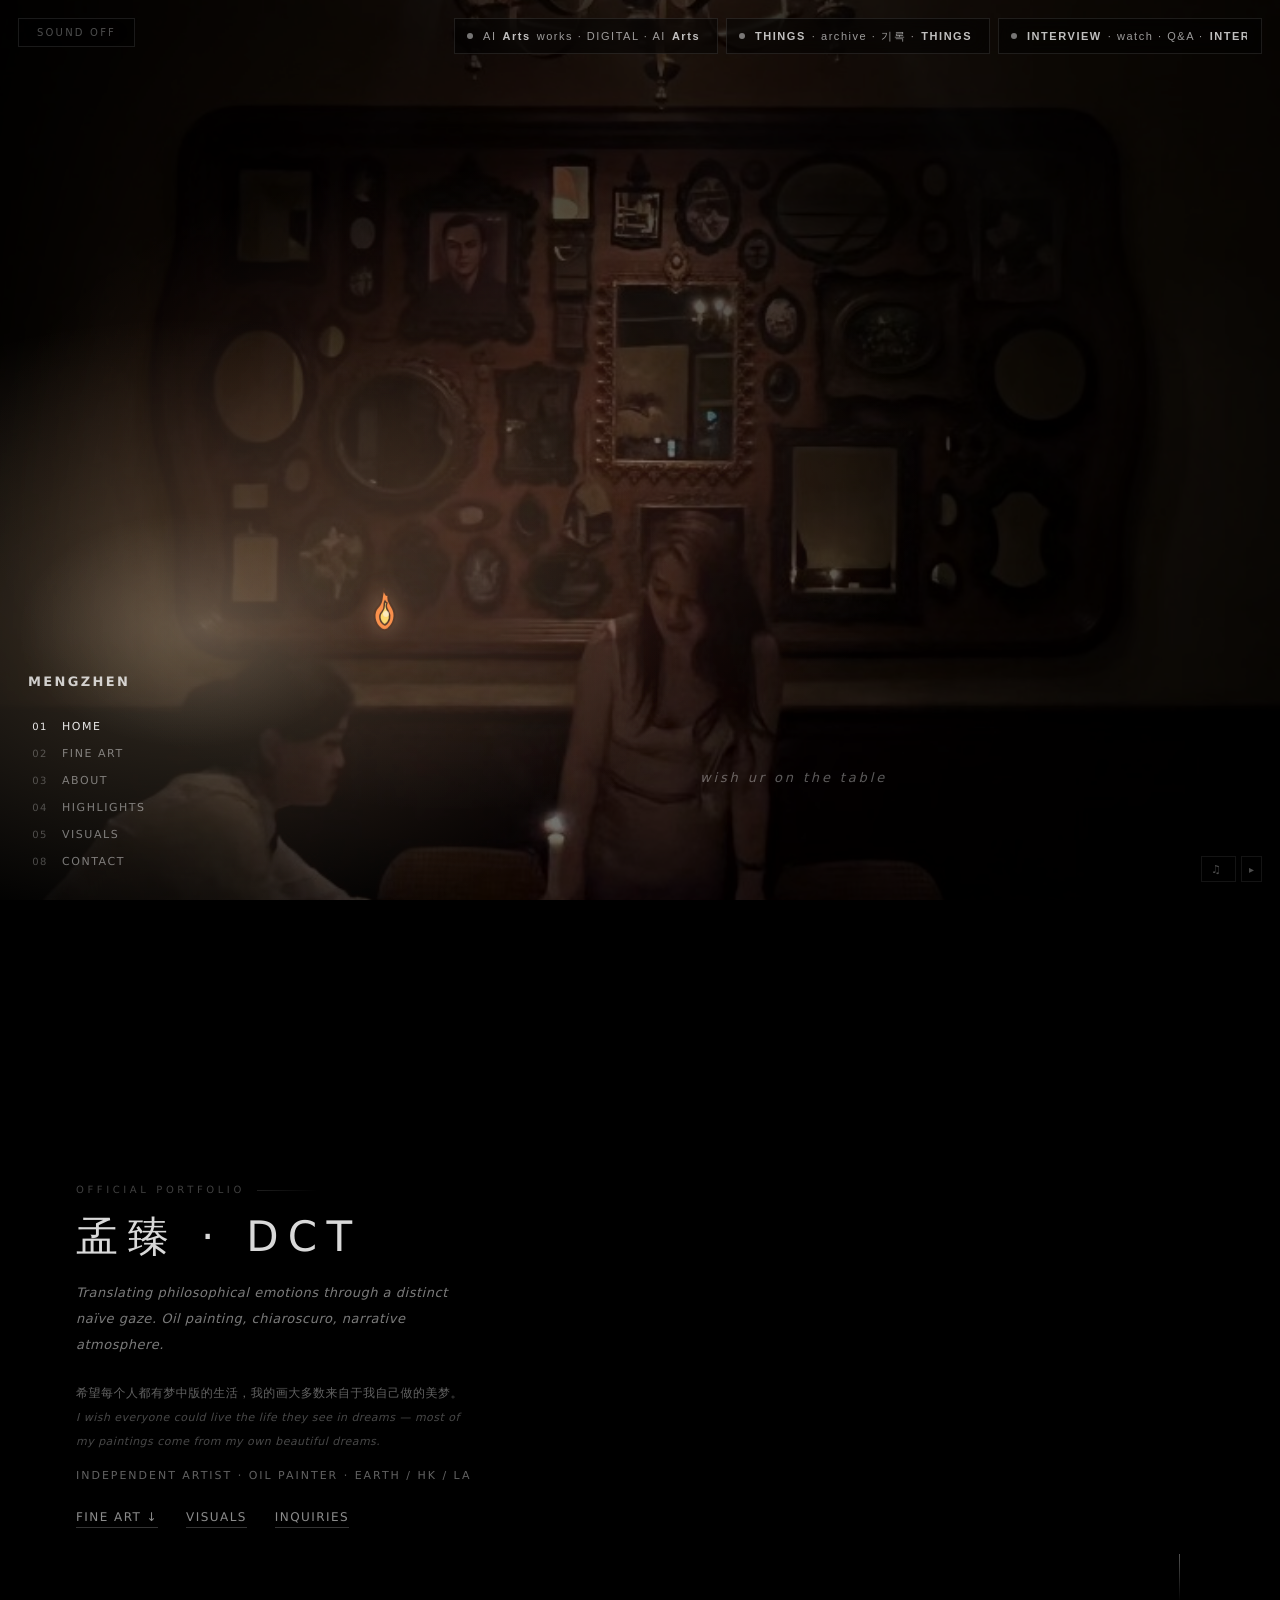
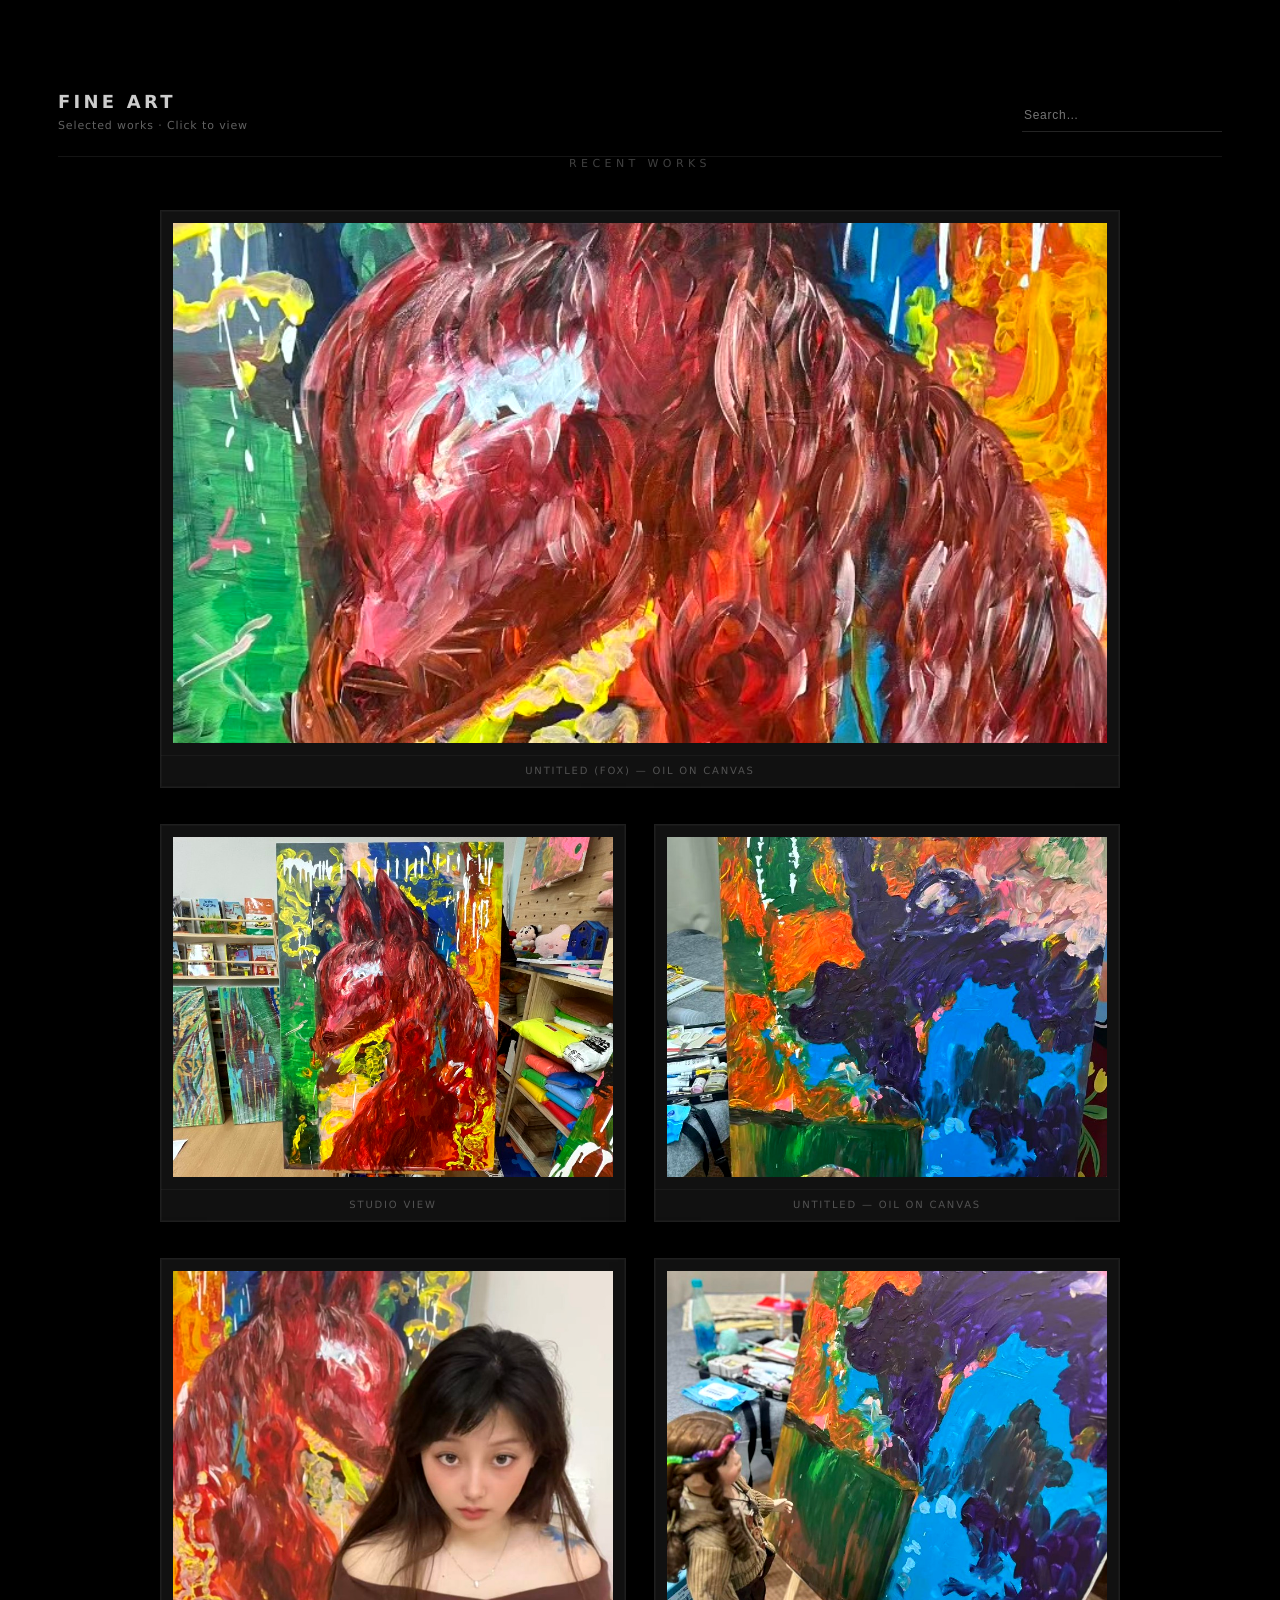
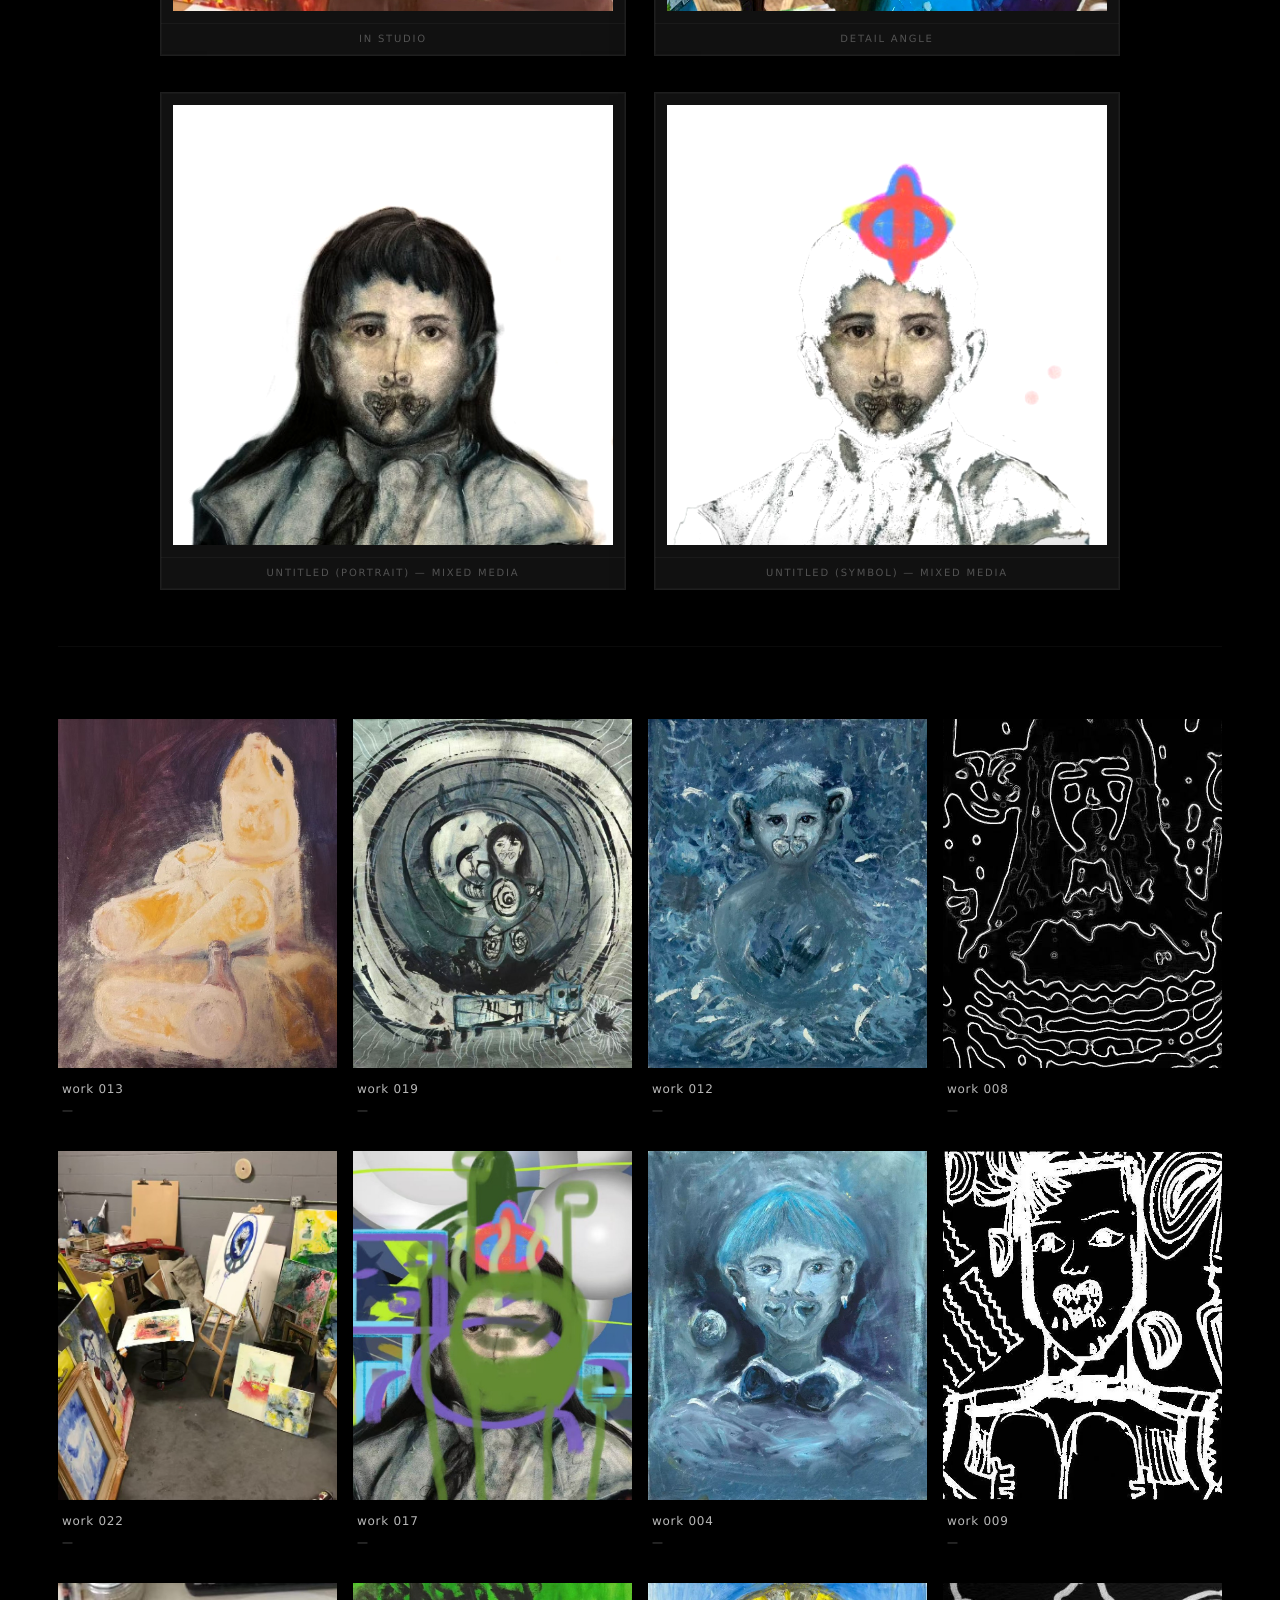
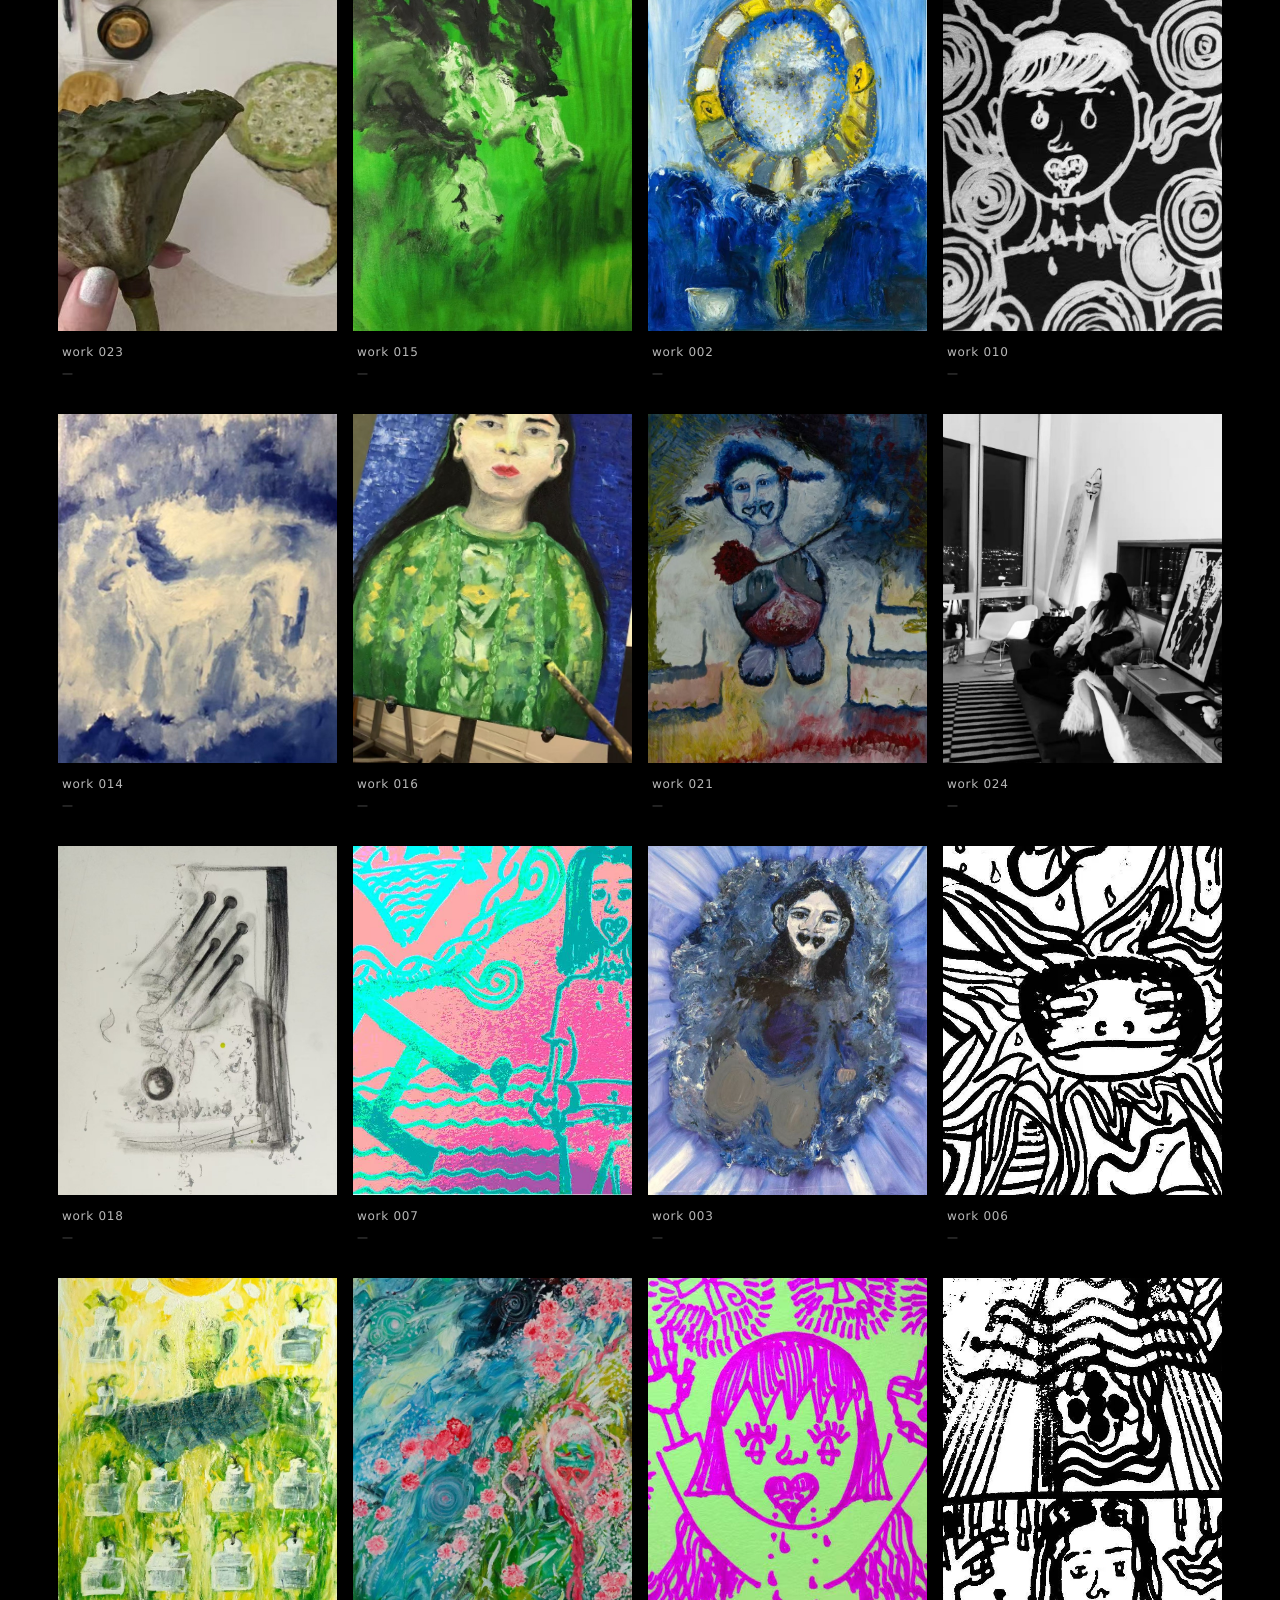
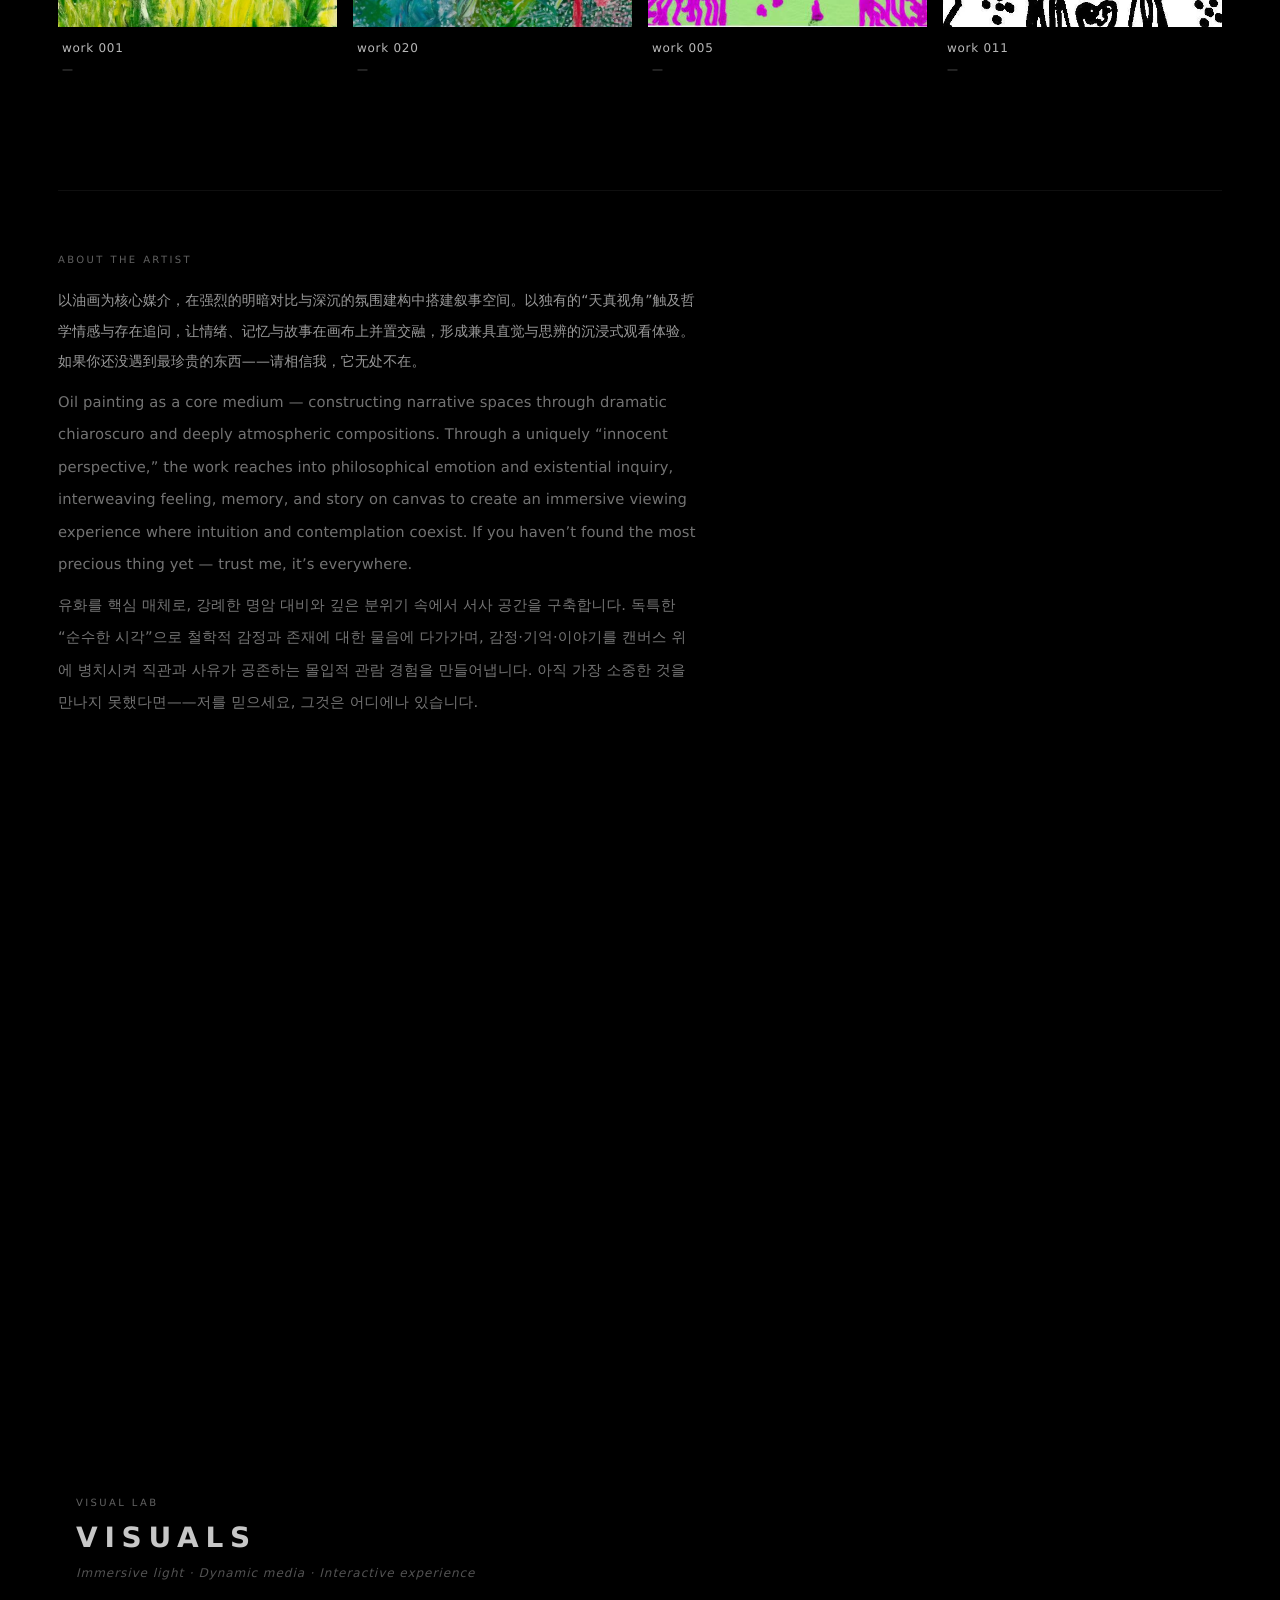
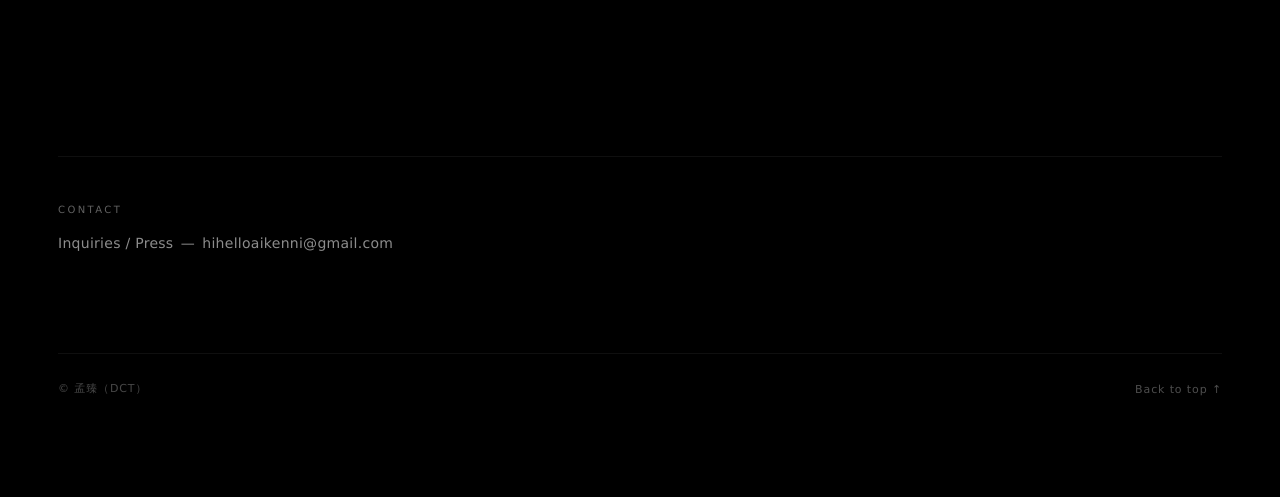
<file: v2/portfolio/index.html>
<!doctype html>
<html lang="zh-CN">
  <head>
    <meta charset="utf-8" />
    <meta name="viewport" content="width=device-width, initial-scale=1" />
    <title>跳转中…｜孟臻（DCT）</title>
    <meta name="description" content="跳转到孟臻（DCT）单页官网作品区块。" />
    <meta name="robots" content="noindex" />
    <meta http-equiv="refresh" content="0; url=../../#works" />
    <link rel="canonical" href="https://realid-zz.github.io/YOUNGmengzhen-official/" />
    <meta name="theme-color" content="#07080c" />
    <style>
      :root{
        --bg:#06070b;
        --card:rgba(255,255,255,.06);
        --line:rgba(255,255,255,.12);
        --text:rgba(255,255,255,.92);
        --muted:rgba(255,255,255,.68);
        --accent:#9ae6ff;
        --accent2:#c6a6ff;
        --shadow: 0 28px 80px rgba(0,0,0,.52);
      }
      *{box-sizing:border-box}
      html,body{height:100%}
      body{
        margin:0;
        color:var(--text);
        font-family: ui-sans-serif, system-ui, -apple-system, Segoe UI, Roboto, "Helvetica Neue", Arial, "Noto Sans", "PingFang SC", "Microsoft YaHei", sans-serif;
        background:
          radial-gradient(900px 520px at 12% 18%, rgba(154,230,255,.22), transparent 62%),
          radial-gradient(820px 560px at 82% 22%, rgba(198,166,255,.18), transparent 62%),
          radial-gradient(760px 560px at 55% 92%, rgba(255,255,255,.08), transparent 62%),
          var(--bg);
      }
      a{color:var(--accent); text-decoration:none}
      a:hover{text-decoration:underline}
      .wrap{max-width:1200px; margin:0 auto; padding:22px 18px 64px}
      .top{
        display:flex; justify-content:space-between; align-items:center; gap:12px; flex-wrap:wrap;
        position:sticky; top:0; z-index:20;
        padding:12px 18px;
        margin: -22px -18px 0;
        backdrop-filter: blur(14px);
        background: rgba(6,7,11,.58);
        border-bottom:1px solid rgba(255,255,255,.10);
      }
      .brand{display:flex; gap:10px; align-items:baseline}
      .brand h1{margin:0; font-size:14px}
      .brand span{color:var(--muted); font-size:12px}
      .nav{display:flex; gap:14px; flex-wrap:wrap; align-items:center}
      .nav a{color:rgba(255,255,255,.82); font-size:12px}
      .pill{
        border:1px solid rgba(255,255,255,.16);
        background: rgba(255,255,255,.06);
        padding:8px 10px;
        border-radius:999px;
        box-shadow: 0 8px 30px rgba(0,0,0,.26);
      }

      .hero{
        margin-top:16px;
        border-radius:18px;
        border:1px solid rgba(255,255,255,.14);
        background:
          linear-gradient(120deg, rgba(154,230,255,.16), rgba(198,166,255,.12)),
          radial-gradient(800px 520px at 30% 20%, rgba(255,255,255,.10), transparent 60%),
          rgba(255,255,255,.04);
        overflow:hidden;
        box-shadow: var(--shadow);
        position:relative;
        isolation:isolate;
      }
      .hero::before{
        content:"";
        position:absolute; inset:-2px;
        background: url("../../assets/hero.png") center/cover no-repeat;
        opacity:.18;
        filter: saturate(1.08) contrast(1.06);
        transform: scale(1.04);
        z-index:-2;
      }
      .hero::after{
        content:"";
        position:absolute; inset:0;
        background: radial-gradient(900px 520px at 20% 25%, rgba(0,0,0,.0), rgba(0,0,0,.55));
        z-index:-1;
      }
      .heroInner{
        padding:18px 16px;
        display:flex; justify-content:space-between; align-items:flex-end; gap:12px; flex-wrap:wrap;
      }
      .title{margin:0; font-size:22px}
      .hint{color:rgba(255,255,255,.72); font-size:12px; line-height:1.6; max-width:70ch}
      .search{
        display:flex; align-items:center; gap:8px;
        border:1px solid rgba(255,255,255,.16);
        background: rgba(0,0,0,.18);
        border-radius:999px;
        padding:9px 10px;
        min-width: 260px;
      }
      .search input{border:0; outline:none; background:transparent; color:rgba(255,255,255,.92); width:100%}

      .grid{
        margin-top:14px;
        columns: 4 260px;
        column-gap: 12px;
      }
      .item{
        break-inside: avoid;
        margin: 0 0 12px;
        border: 1px solid rgba(255,255,255,.12);
        border-radius: 16px;
        background: rgba(255,255,255,.04);
        overflow:hidden;
        cursor:pointer;
        transition: transform 120ms ease, border-color 120ms ease;
      }
      .item:hover{ transform: translateY(-2px); border-color: rgba(154,230,255,.35); }
      .thumb{
        width:100%;
        aspect-ratio: 4/5;
        background:
          radial-gradient(500px 350px at 30% 30%, rgba(154,230,255,.24), transparent 60%),
          radial-gradient(450px 300px at 70% 60%, rgba(198,166,255,.20), transparent 60%),
          rgba(0,0,0,.25);
        display:flex; align-items:center; justify-content:center;
        color:rgba(255,255,255,.55);
        font-size:12px;
      }
      .thumb img{ width:100%; height:100%; object-fit:cover; display:none; }
      .meta{ padding: 12px 12px 14px; }
      .meta .t{ margin:0; font-size:13px; }
      .meta .m{ margin:6px 0 0; color:rgba(255,255,255,.72); font-size:12px; line-height:1.55; }

      .modal{
        position:fixed; inset:0;
        background: rgba(0,0,0,.72);
        display:none;
        align-items:center; justify-content:center;
        padding:18px;
        z-index:50;
      }
      .modal.open{ display:flex; }
      .modalCard{
        width: min(1100px, 100%);
        max-height: min(92vh, 900px);
        border-radius: 18px;
        border: 1px solid rgba(255,255,255,.14);
        background: rgba(8,9,12,.92);
        overflow:hidden;
        display:grid;
        grid-template-columns: 1fr 360px;
      }
      @media (max-width: 980px){ .modalCard{ grid-template-columns: 1fr; } }
      .modalMedia{ background: rgba(255,255,255,.04); display:flex; align-items:center; justify-content:center; }
      .modalMedia img{ max-width:100%; max-height:70vh; display:block; }
      .modalInfo{ padding:14px 14px 18px; border-left:1px solid rgba(255,255,255,.10); }
      @media (max-width: 980px){ .modalInfo{ border-left:0; border-top:1px solid rgba(255,255,255,.10); } }
      .k{ color:rgba(255,255,255,.62); font-size:11px; letter-spacing:.16em; text-transform:uppercase; }
      .closeBtn{
        border:1px solid rgba(255,255,255,.18);
        background: rgba(255,255,255,.06);
        color: rgba(255,255,255,.88);
        border-radius: 10px;
        padding:8px 10px;
        cursor:pointer;
      }
      .modalInfo h2{ margin:10px 0 0; font-size:18px; }
      .modalInfo p{ margin:10px 0 0; color:rgba(255,255,255,.74); line-height:1.7; font-size:13px; }
      footer{ margin-top:16px; color:rgba(255,255,255,.60); font-size:12px; line-height:1.7; }
    </style>
  </head>
  <body>
    <script>location.replace('../../#works');</script>
    <div class="wrap">
      <div class="top">
        <div class="brand">
          <h1>孟臻（DCT）</h1>
          <span>v2 作品集 · 自动读取 assets/works/</span>
        </div>
        <div class="nav">
          <a class="pill" href="../">v2 首页</a>
          <a href="../../portfolio/">当前作品集</a>
          <a href="../../mengzhen/">官方档案</a>
          <a href="mailto:hihelloaikenni@gemail.com">联系</a>
        </div>
      </div>

      <section class="hero">
        <div class="heroInner">
          <div>
            <h2 class="title">Works</h2>
            <div class="hint">只要把作品图片上传到仓库 <strong>assets/works/</strong>，这里会自动铺满。主荧幕：<strong>assets/hero.png</strong>。</div>
          </div>
          <div class="search" role="search">
            <input id="q" placeholder="搜索作品：标题 / 年份 / 媒介…" autocomplete="off" />
          </div>
        </div>
      </section>

      <div id="grid" class="grid" aria-label="works grid"></div>

      <footer>公开版口径不包含个人敏感信息。点击作品可放大查看。</footer>
    </div>

    <div id="modal" class="modal" role="dialog" aria-modal="true" aria-label="work viewer">
      <div class="modalCard">
        <div class="modalMedia"><img id="modalImg" alt="" /></div>
        <div class="modalInfo">
          <div style="display:flex; justify-content:space-between; align-items:center; gap:12px;">
            <div class="k">Work</div>
            <button id="close" class="closeBtn">关闭</button>
          </div>
          <h2 id="modalTitle"></h2>
          <p id="modalMeta"></p>
          <p id="modalDesc"></p>
        </div>
      </div>
    </div>

    <script>
      const state = { works: [], filtered: [] };
      const elGrid = document.getElementById('grid');
      const elQ = document.getElementById('q');
      const modal = document.getElementById('modal');
      const modalImg = document.getElementById('modalImg');
      const modalTitle = document.getElementById('modalTitle');
      const modalMeta = document.getElementById('modalMeta');
      const modalDesc = document.getElementById('modalDesc');

      function safe(s){ return (s ?? '').toString(); }
      function titleFromFilename(name){
        return safe(name)
          .replace(/\.[^.]+$/, '')
          .replace(/[_-]+/g, ' ')
          .replace(/\s+/g, ' ')
          .trim();
      }
      function matchWork(w, q){
        const hay = [w.title, w.year, w.medium, w.size, w.series, w.tags?.join(' '), w.desc]
          .map(safe).join(' ').toLowerCase();
        return hay.includes(q);
      }
      function render(list){
        elGrid.innerHTML = '';
        for (const w of list){
          const card = document.createElement('div');
          card.className = 'item';
          card.tabIndex = 0;

          const thumb = document.createElement('div');
          thumb.className = 'thumb';
          const img = document.createElement('img');
          if (w.image){
            img.src = w.image;
            img.loading = 'lazy';
            img.alt = w.title || 'work';
            img.style.display = 'block';
            thumb.appendChild(img);
          } else {
            thumb.textContent = 'No image yet';
            thumb.appendChild(img);
          }

          const meta = document.createElement('div');
          meta.className = 'meta';
          const t = document.createElement('p');
          t.className = 't';
          t.textContent = w.title || 'Untitled';
          const m = document.createElement('p');
          m.className = 'm';
          m.textContent = [w.year, w.medium, w.size].filter(Boolean).join(' · ') || '—';
          meta.appendChild(t); meta.appendChild(m);

          card.appendChild(thumb);
          card.appendChild(meta);

          function open(){
            modal.classList.add('open');
            modalImg.src = w.image || '';
            modalImg.alt = w.title || 'work';
            modalTitle.textContent = w.title || 'Untitled';
            modalMeta.textContent = [w.year, w.medium, w.size, w.series].filter(Boolean).join(' · ');
            modalDesc.textContent = w.desc || '';
          }
          card.addEventListener('click', open);
          card.addEventListener('keydown', (e)=>{ if (e.key === 'Enter') open(); });
          elGrid.appendChild(card);
        }
      }
      function filter(){
        const q = (elQ.value || '').trim().toLowerCase();
        state.filtered = q ? state.works.filter(w => matchWork(w, q)) : state.works;
        render(state.filtered);
      }
      document.getElementById('close').addEventListener('click', ()=> modal.classList.remove('open'));
      modal.addEventListener('click', (e)=>{ if (e.target === modal) modal.classList.remove('open'); });
      elQ.addEventListener('input', filter);

      async function loadFromGithubFolder(){
        const pagesOwner = (location.hostname || '').split('.')[0] || 'REALID-zz';
        const repoFromPath = (location.pathname || '').split('/').filter(Boolean)[0] || 'YOUNGmengzhen-official';
        const owners = [pagesOwner, 'REALID-zz'].filter((v, i, a) => v && a.indexOf(v) === i);
        const refs = ['main', 'master'];
        const repo = repoFromPath;
        const path = 'assets/works';
        for (const owner of owners){
          for (const ref of refs){
            const api = `https://api.github.com/repos/${owner}/${repo}/contents/${path}?ref=${ref}`;
            const r = await fetch(api, { headers: { Accept: 'application/vnd.github+json' } });
            if (!r.ok) continue;
            const data = await r.json();
            if (!Array.isArray(data)) continue;
            const list = data
              .filter(x => x && x.type === 'file' && /\.(png|jpe?g|webp|gif)$/i.test(x.name || ''))
              .map(x => ({
                id: x.sha || x.name,
                title: titleFromFilename(x.name || ''),
                year: '',
                medium: '',
                size: '',
                series: '',
                tags: [],
                desc: '',
                image: x.download_url || ''
              }));
            if (list.length) return list;
          }
        }
        return [];
      }

      async function load(){
        try{
          const list = await loadFromGithubFolder();
          if (list.length){
            state.works = list;
            filter();
            return;
          }
        } catch {}
        state.works = [{ title: '暂无作品图（请上传到 assets/works/）', desc: '上传后刷新本页会自动铺满。' }];
        filter();
      }

      load();
    </script>
  </body>
</html>
</file>
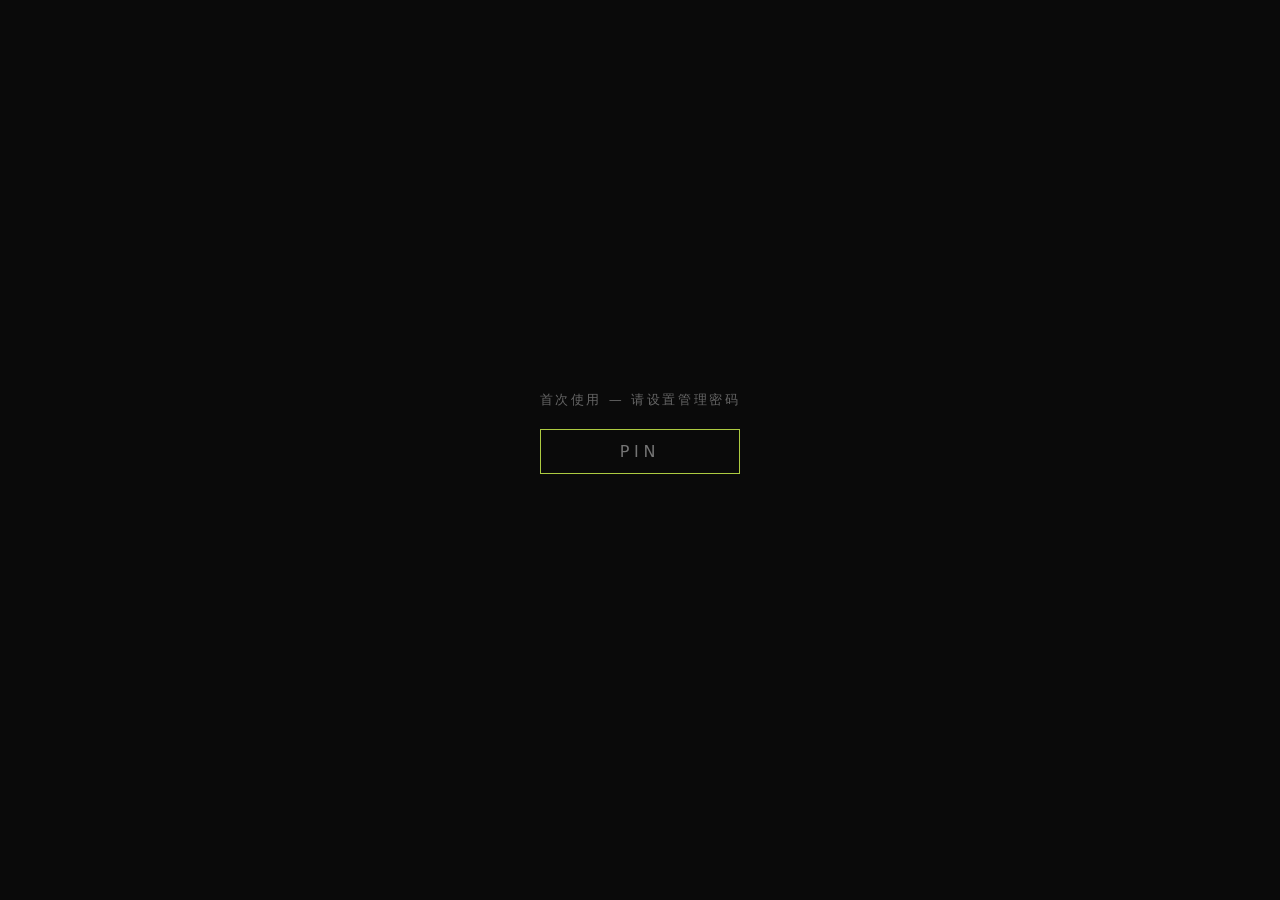
<file: admin.html>
<!doctype html>
<html lang="zh-CN">
<head>
<meta charset="utf-8"/>
<meta name="viewport" content="width=device-width,initial-scale=1"/>
<meta name="robots" content="noindex,nofollow"/>
<title>Admin — DCT</title>
<style>
*{margin:0;padding:0;box-sizing:border-box}
:root{--bg:#0a0a0a;--card:#111;--border:#222;--accent:#adcb41;--text:#ccc;--dim:#666;--sans:system-ui,-apple-system,sans-serif}
body{font-family:var(--sans);background:var(--bg);color:var(--text);min-height:100vh;font-size:14px;line-height:1.6}
button{cursor:pointer;font-family:inherit}
input,select,textarea{font-family:inherit;font-size:inherit}

/* Gate */
#gate{display:flex;flex-direction:column;align-items:center;justify-content:center;height:100vh;gap:18px}
#gate h1{font-size:13px;letter-spacing:.2em;text-transform:uppercase;color:var(--dim);font-weight:400}
#gate input{background:transparent;border:1px solid var(--border);color:#fff;padding:12px 20px;font-size:16px;text-align:center;letter-spacing:.3em;width:200px;border-radius:0;outline:none}
#gate input:focus{border-color:var(--accent)}
#gate .err{color:#e44;font-size:12px;min-height:18px}

/* Panel */
#panel{display:none;max-width:960px;margin:0 auto;padding:24px 20px 80px}
.topBar{display:flex;align-items:center;justify-content:space-between;padding:16px 0;border-bottom:1px solid var(--border);margin-bottom:32px}
.topBar h1{font-size:13px;letter-spacing:.16em;font-weight:700;color:#fff}
.topBar .exit{background:none;border:1px solid var(--border);color:var(--dim);padding:6px 14px;font-size:11px;letter-spacing:.1em}
.topBar .exit:hover{border-color:var(--accent);color:var(--accent)}

/* Tabs */
.tabs{display:flex;gap:0;border-bottom:1px solid var(--border);margin-bottom:28px}
.tabs button{background:none;border:none;border-bottom:2px solid transparent;color:var(--dim);padding:10px 18px;font-size:12px;letter-spacing:.08em;text-transform:uppercase;transition:.2s}
.tabs button:hover{color:#fff}
.tabs button.active{color:var(--accent);border-bottom-color:var(--accent)}

.tabContent{display:none}
.tabContent.active{display:block}

/* Section headers */
.secHead{font-size:12px;letter-spacing:.14em;text-transform:uppercase;font-weight:700;color:#fff;margin-bottom:18px}
.secSub{font-size:12px;color:var(--dim);margin-bottom:24px}

/* Upload */
.catSelect{display:flex;gap:8px;margin-bottom:18px}
.catSelect button{padding:8px 16px;border:1px solid var(--border);background:transparent;color:var(--dim);font-size:12px;letter-spacing:.06em;transition:.2s}
.catSelect button:hover{border-color:#555;color:#fff}
.catSelect button.active{border-color:var(--accent);color:var(--accent);background:rgba(173,203,65,.06)}

.dropzone{border:1px dashed var(--border);padding:48px 24px;text-align:center;color:var(--dim);font-size:13px;cursor:pointer;transition:.2s;margin-bottom:20px;position:relative}
.dropzone:hover,.dropzone.over{border-color:var(--accent);color:var(--accent)}
.dropzone input{position:absolute;inset:0;opacity:0;cursor:pointer}

.queue{display:flex;flex-direction:column;gap:10px;margin-bottom:24px}
.queueItem{display:flex;align-items:center;gap:12px;padding:10px 14px;border:1px solid var(--border);background:var(--card)}
.queueItem img{width:48px;height:48px;object-fit:cover}
.queueItem .name{flex:1;font-size:12px;color:#fff;overflow:hidden;text-overflow:ellipsis;white-space:nowrap}
.queueItem .size{font-size:11px;color:var(--dim);min-width:60px;text-align:right}
.queueItem .status{font-size:11px;min-width:50px;text-align:right}
.queueItem .status.ok{color:var(--accent)}
.queueItem .status.err{color:#e44}
.queueItem .status.up{color:#6af}

.uploadBtn{background:var(--accent);color:#000;border:none;padding:10px 28px;font-size:12px;letter-spacing:.1em;font-weight:700;text-transform:uppercase;transition:.2s}
.uploadBtn:hover{opacity:.85}
.uploadBtn:disabled{opacity:.3;cursor:not-allowed}

/* Works grid */
.worksGrid{display:grid;grid-template-columns:repeat(auto-fill,minmax(140px,1fr));gap:10px;margin-top:20px}
.workCard{position:relative;border:1px solid var(--border);background:var(--card);overflow:hidden}
.workCard img,.workCard video{width:100%;aspect-ratio:1;object-fit:cover;display:block}
.workCard .del{position:absolute;top:4px;right:4px;background:rgba(0,0,0,.7);color:#e44;border:1px solid #e44;width:22px;height:22px;font-size:12px;display:none;align-items:center;justify-content:center;cursor:pointer}
.workCard:hover .del{display:flex}

/* Module toggles */
.moduleList{display:flex;flex-direction:column;gap:2px}
.moduleRow{display:flex;align-items:center;justify-content:space-between;padding:14px 16px;border:1px solid var(--border);background:var(--card)}
.moduleRow .label{font-size:13px;color:#fff}
.moduleRow .desc{font-size:11px;color:var(--dim);margin-top:2px}
.toggle{position:relative;width:40px;height:22px;cursor:pointer}
.toggle input{display:none}
.toggle span{position:absolute;inset:0;background:#333;border-radius:11px;transition:.2s}
.toggle span::after{content:'';position:absolute;left:2px;top:2px;width:18px;height:18px;background:#666;border-radius:50%;transition:.2s}
.toggle input:checked+span{background:var(--accent)}
.toggle input:checked+span::after{left:20px;background:#fff}

.saveBtn{margin-top:20px;background:transparent;border:1px solid var(--accent);color:var(--accent);padding:10px 28px;font-size:12px;letter-spacing:.1em;font-weight:700;text-transform:uppercase;transition:.2s}
.saveBtn:hover{background:var(--accent);color:#000}

/* GitHub config */
.field{margin-bottom:18px}
.field label{display:block;font-size:11px;letter-spacing:.08em;text-transform:uppercase;color:var(--dim);margin-bottom:6px}
.field input{width:100%;background:transparent;border:1px solid var(--border);color:#fff;padding:10px 14px;font-size:13px;outline:none}
.field input:focus{border-color:var(--accent)}
.field .hint{font-size:11px;color:var(--dim);margin-top:4px}
.testBtn{background:transparent;border:1px solid var(--border);color:var(--text);padding:8px 20px;font-size:12px;letter-spacing:.06em;transition:.2s}
.testBtn:hover{border-color:var(--accent);color:var(--accent)}
.connStatus{margin-top:12px;font-size:12px;min-height:20px}
.connStatus.ok{color:var(--accent)}
.connStatus.err{color:#e44}

/* Capsule */
.capsuleWrap{display:flex;flex-direction:column;gap:24px}
.capsuleHead{display:flex;align-items:center;justify-content:space-between;gap:18px;padding:18px;border:1px solid var(--border);background:var(--card)}
.capsuleBadge{display:inline-flex;align-items:center;gap:10px;font-size:11px;letter-spacing:.14em;text-transform:uppercase;color:var(--accent)}
.capsuleBadge .icon{font-size:18px}
.capsuleHead h3{font-size:18px;color:#fff;margin:10px 0 0}
.capsuleHead p{color:var(--dim);font-size:12px;max-width:68ch}
.capsuleBtn,.capsuleStatusBtn{background:transparent;border:1px solid var(--border);color:var(--text);padding:9px 16px;font-size:12px;letter-spacing:.06em;transition:.2s}
.capsuleBtn:hover,.capsuleStatusBtn:hover{border-color:var(--accent);color:var(--accent)}
.capsuleGrid{display:grid;grid-template-columns:1.2fr 1fr;gap:20px}
.capsuleCard{border:1px solid var(--border);background:var(--card);padding:18px}
.capsuleCard h3{font-size:12px;letter-spacing:.12em;text-transform:uppercase;color:#fff;margin-bottom:16px}
.capsuleToolbar{display:flex;gap:10px;align-items:center;flex-wrap:wrap;margin-bottom:16px}
.capsuleToggle{display:inline-flex;gap:8px;align-items:center;border:1px solid var(--border);padding:8px 12px;font-size:12px;color:var(--dim)}
.capsuleFinderList,.capsuleWorkList{display:flex;flex-direction:column;gap:12px}
.capsuleItem{border:1px solid var(--border);background:rgba(255,255,255,.02);padding:14px}
.capsuleItem h4{font-size:14px;color:#fff;margin:0 0 8px}
.capsuleMeta{font-size:11px;color:var(--dim);line-height:1.7}
.capsulePills{display:flex;gap:8px;flex-wrap:wrap;margin:10px 0}
.capsulePill{display:inline-flex;padding:5px 10px;border:1px solid rgba(173,203,65,.25);color:var(--accent);font-size:11px}
.capsuleActions{display:flex;gap:8px;flex-wrap:wrap;margin-top:12px}
.capsuleForm{display:grid;gap:14px}
.capsuleTwo{display:grid;grid-template-columns:repeat(2,minmax(0,1fr));gap:12px}
.capsuleField label{display:block;font-size:11px;letter-spacing:.08em;text-transform:uppercase;color:var(--dim);margin-bottom:6px}
.capsuleField input,.capsuleField textarea{width:100%;background:transparent;border:1px solid var(--border);color:#fff;padding:10px 12px;font-size:13px;outline:none}
.capsuleField input:focus,.capsuleField textarea:focus{border-color:var(--accent)}
.capsuleField.full{grid-column:1/-1}
.capsuleListHead{display:flex;align-items:center;justify-content:space-between;gap:10px;margin-bottom:14px}
.capsuleMini{font-size:11px;color:var(--dim)}
.capsuleWorkItem{padding:12px 14px;border:1px solid var(--border);background:rgba(255,255,255,.02);cursor:pointer}
.capsuleWorkItem.active{border-color:var(--accent);background:rgba(173,203,65,.06)}
.capsuleShortlist{white-space:pre-wrap;font-size:12px;color:var(--dim);border:1px solid var(--border);padding:12px;min-height:120px;background:rgba(255,255,255,.02)}
.capsuleDanger{color:#e44;border-color:#4a1d1d}
iframe.capsuleFrame{width:100%;min-height:74vh;border:1px solid var(--border);background:#0b0b0b}

/* Toast */
.toast{position:fixed;bottom:24px;left:50%;transform:translateX(-50%);background:#222;color:#fff;padding:10px 24px;font-size:12px;letter-spacing:.04em;border:1px solid var(--border);opacity:0;transition:opacity .3s;pointer-events:none;z-index:999}
.toast.show{opacity:1}

@media(max-width:600px){
  .worksGrid{grid-template-columns:repeat(auto-fill,minmax(100px,1fr))}
  .catSelect{flex-wrap:wrap}
  .tabs button{padding:8px 10px;font-size:11px}
  .capsuleGrid,.capsuleTwo{grid-template-columns:1fr}
}
</style>
</head>
<body>

<div id="gate">
  <h1>Management Console</h1>
  <input type="password" id="pinInput" placeholder="PIN" autofocus/>
  <div class="err" id="pinErr"></div>
</div>

<div id="panel">
  <div class="topBar">
    <h1>DCT — Admin</h1>
    <button class="exit" onclick="location.href='./'">← Back to Site</button>
  </div>

  <div class="tabs">
    <button class="active" data-tab="upload">作品管理</button>
    <button data-tab="modules">模块设置</button>
    <button data-tab="github">GitHub 配置</button>
    <button data-tab="capsule">艺术胶囊</button>
  </div>

  <!-- Upload -->
  <div class="tabContent active" id="tab-upload">
    <h2 class="secHead">上传新作品</h2>
    <p class="secSub">选择分类，拖入文件即可上传到网站。上传后约 1-2 分钟自动生效。</p>

    <div class="catSelect">
      <button class="active" data-cat="works">Fine Art</button>
      <button data-cat="digital">Digital</button>
      <button data-cat="visuals">Visuals</button>
    </div>

    <div class="dropzone" id="dropzone">
      拖拽图片 / 视频到此处，或点击选择文件
      <input type="file" id="fileInput" multiple accept="image/*,video/*"/>
    </div>

    <div class="queue" id="queue"></div>
    <button class="uploadBtn" id="uploadBtn" disabled>上传全部</button>

    <h2 class="secHead" style="margin-top:40px">当前作品</h2>
    <div class="catSelect" id="browseCat">
      <button class="active" data-cat="works">Fine Art</button>
      <button data-cat="digital">Digital</button>
      <button data-cat="visuals">Visuals</button>
    </div>
    <div class="worksGrid" id="worksGrid"></div>
  </div>

  <!-- Modules -->
  <div class="tabContent" id="tab-modules">
    <h2 class="secHead">模块显示设置</h2>
    <p class="secSub">控制网站各区块的显示 / 隐藏。保存后约 1-2 分钟生效。</p>
    <div class="moduleList" id="moduleList"></div>
    <button class="saveBtn" id="saveModules">保存设置</button>
  </div>

  <!-- GitHub -->
  <div class="tabContent" id="tab-github">
    <h2 class="secHead">GitHub 连接</h2>
    <p class="secSub">设置 Personal Access Token 以启用作品上传和模块管理功能。</p>

    <div class="field">
      <label>Personal Access Token</label>
      <input type="password" id="tokenInput" placeholder="ghp_xxxxxxxxxxxx"/>
      <div class="hint">前往 GitHub → Settings → Developer settings → Personal access tokens → 生成 (需要 repo 权限)</div>
    </div>
    <div class="field">
      <label>仓库</label>
      <input id="repoInput" value="REALID-zz/YOUNGmengzhen-official"/>
    </div>
    <button class="testBtn" id="testBtn">测试连接</button>
    <div class="connStatus" id="connStatus"></div>
  </div>

  <!-- Capsule -->
  <div class="tabContent" id="tab-capsule">
    <div class="capsuleWrap">
      <div class="capsuleHead">
        <div>
          <div class="capsuleBadge"><span class="icon">💴</span><span>Private Art Capsule</span></div>
          <h3>高奖金驻留检索 + 作品工作台</h3>
          <p>这个模块只在你的管理后台里可见。它会帮你筛前 5 个高价值国际艺术项目，并维护一套可自由编辑的作品清单。</p>
        </div>
        <div class="capsuleActions">
          <button class="capsuleBtn" id="capsuleRefresh" type="button">刷新 Top 5</button>
          <button class="capsuleBtn" id="capsuleCopyShortlist" type="button">复制作品清单</button>
        </div>
      </div>

      <div class="capsuleGrid">
        <section class="capsuleCard">
          <h3>Residency Finder</h3>
          <div class="capsuleToolbar">
            <label class="capsuleToggle"><input id="capsuleOpenOnly" type="checkbox" checked/>只看开放</label>
            <label class="capsuleToggle"><input id="capsuleFeeFreeOnly" type="checkbox" checked/>优先免申请费</label>
            <label class="capsuleToggle"><input id="capsuleVisualOnly" type="checkbox" checked/>视觉艺术优先</label>
          </div>
          <div class="capsuleFinderList" id="capsuleFinderList"></div>
        </section>

        <section class="capsuleCard">
          <div class="capsuleListHead">
            <div>
              <h3>Artwork Workbench</h3>
              <div class="capsuleMini">自由编辑作品条目，并自动保存在本地浏览器。</div>
            </div>
            <div class="capsuleActions">
              <button class="capsuleBtn" id="capsuleNewArtwork" type="button">新增</button>
              <button class="capsuleBtn" id="capsuleExportArtworks" type="button">导出</button>
            </div>
          </div>
          <div class="capsuleField">
            <label>搜索作品</label>
            <input id="capsuleArtworkSearch" type="search" placeholder="标题 / 系列 / 媒介"/>
          </div>
          <div class="capsuleWorkList" id="capsuleWorkList"></div>
          <div style="margin-top:14px">
            <div class="capsuleMini" style="margin-bottom:8px">Shortlist Preview</div>
            <div class="capsuleShortlist" id="capsuleShortlist"></div>
          </div>
        </section>
      </div>

      <section class="capsuleCard">
        <h3>当前作品编辑</h3>
        <form class="capsuleForm" id="capsuleArtworkForm">
          <input id="capsuleArtworkId" type="hidden"/>
          <div class="capsuleTwo">
            <div class="capsuleField"><label>标题</label><input id="capsuleArtworkTitle" type="text" required/></div>
            <div class="capsuleField"><label>年份</label><input id="capsuleArtworkYear" type="text"/></div>
            <div class="capsuleField"><label>媒介</label><input id="capsuleArtworkMedium" type="text"/></div>
            <div class="capsuleField"><label>尺寸</label><input id="capsuleArtworkSize" type="text"/></div>
            <div class="capsuleField"><label>系列</label><input id="capsuleArtworkSeries" type="text"/></div>
            <div class="capsuleField"><label>作品链接</label><input id="capsuleArtworkLink" type="url" placeholder="https://..."/></div>
            <div class="capsuleField full"><label>图片链接</label><input id="capsuleArtworkImage" type="url" placeholder="https://..."/></div>
            <div class="capsuleField full"><label>适投标签</label><input id="capsuleArtworkTags" type="text" placeholder="painting, residency, prize"/></div>
            <div class="capsuleField full"><label>简介</label><textarea id="capsuleArtworkSummary" rows="4"></textarea></div>
            <div class="capsuleField full"><label>投递记录</label><textarea id="capsuleArtworkSubmissions" rows="4"></textarea></div>
          </div>
          <div class="capsuleActions">
            <button class="capsuleBtn" type="submit">保存作品</button>
            <button class="capsuleBtn" id="capsuleDuplicateArtwork" type="button">复制当前作品</button>
            <button class="capsuleBtn capsuleDanger" id="capsuleDeleteArtwork" type="button">删除作品</button>
          </div>
        </form>
      </section>
    </div>
  </div>
</div>

<div class="toast" id="toast"></div>

<script>
const PIN_KEY = 'dct_admin_pin';
const TOKEN_KEY = 'dct_gh_token';
const REPO_KEY = 'dct_gh_repo';
const TAB_KEY = 'dct_tab';
const DEFAULT_REPO = 'REALID-zz/YOUNGmengzhen-official';
const CAPSULE_ARTWORKS_KEY = 'dct_capsule_artworks';
const CAPSULE_STATUS_KEY = 'dct_capsule_status';
const CAPSULE_DATE = new Date('2026-03-17T00:00:00Z');

const MODULES = [
  { id: 'visuals',       label: 'VISUALS 视觉交互区', desc: '激光动画 + 音频引擎' },
  { id: 'works',         label: 'FINE ART 画廊',      desc: '油画 / 绘画作品展示' },
  { id: 'about',         label: 'ABOUT 关于',         desc: '个人简介与链接' },
  { id: 'highlights',    label: 'HIGHLIGHTS 亮点',    desc: '荣誉与成就展示' },
  { id: 'references',    label: 'REFERENCES 引用',    desc: '媒体报道与外部链接' },
  { id: 'faq',           label: 'FAQ 常见问题',       desc: '问答折叠区' },
  { id: 'contact',       label: 'CONTACT 联系',       desc: '邮箱与联系方式' },
  { id: 'dockDigital',   label: 'DIGITAL 按钮',       desc: '数字作品入口按钮' },
  { id: 'dockThings',    label: 'THINGS 按钮',        desc: 'YouTube 记录视频入口' },
  { id: 'dockInterview', label: 'INTERVIEW 按钮',     desc: '采访视频入口' },
];

let uploadQueue = [];
let currentCat = 'works';
let browseCat = 'works';
let activeCapsuleArtworkId = null;

const CAPSULE_OPPORTUNITIES = [
  { id:'fundacion-botin-2026', title:'Fundacion Botin Art Grants 2026/2027', location:'Santander, Spain', deadline:'2026-05-08', category:'Grant', disciplines:['visual','painting','digital','cross-media'], feeFree:true, cash:23000, support:92, stipend:'EUR 23,000 grant', benefits:'Travel, accommodation, living, studio, production, insurance', link:'https://fundacionbotin.org/en/press-room/applications-now-open-for-the-six-fundacion-botin-art-grants/', notes:'High-value international grant; registration plus hard-copy mailing.', fit:'Strong for long-form cross-media research.' },
  { id:'saari-2027', title:'Saari Residence 2027', location:'Mynamaki, Finland', deadline:'2026-03-31', category:'Residency', disciplines:['visual','painting','digital','cross-media'], feeFree:true, cash:7600, support:90, stipend:'EUR 2,700-3,800/month + accommodation', benefits:'2 months, grant, accommodation, travel support', link:'https://koneensaatio.fi/en/news/open-call-for-artists-saari-residence-2027/', notes:'International and artist-friendly.', fit:'Excellent for painting studies and digital editing.' },
  { id:'galveston-2026', title:'Galveston Artist Residency 2026-2027', location:'Texas, USA', deadline:'2026-03-28', category:'Residency', disciplines:['visual','painting','digital'], feeFree:true, cash:14000, support:87, stipend:'USD 1,400/month x 10 + travel', benefits:'Apartment, studio, utilities, travel stipend', link:'https://galvestonartistresidency.org/residency-program-1', notes:'Requires US base or valid US visa.', fit:'Strong long-duration studio option.' },
  { id:'arcus-2026', title:'ARCUS Project 2026', location:'Moriya, Japan', deadline:'2026-03-19', category:'Residency', disciplines:['visual','painting','digital','cross-media'], feeFree:true, cash:3300, support:86, stipend:'JPY 540,000 + airfare + accommodation + studio', benefits:'90 days, curator support, research-driven', link:'https://www.arcus-project.com/en/open-call/', notes:'For artists residing outside Japan.', fit:'Very strong match for cross-media narrative work.' },
  { id:'serlachius-2027', title:'Serlachius Residency 2027', location:'Mantta, Finland', deadline:'2026-03-31', category:'Residency', disciplines:['visual','painting','digital','cross-media'], feeFree:true, cash:2400, support:74, stipend:'Free accommodation + studio', benefits:'1-4 months, studio, accommodation', link:'https://serlachius.fi/en/applications-for-the-serlachius-residency-are-now-open/', notes:'No living stipend.', fit:'Good for quiet development and studio concentration.' },
  { id:'headlands-2026', title:'Headlands Artist in Residence', location:'California, USA', deadline:'2026-04-01', category:'Residency', disciplines:['visual','painting','digital'], feeFree:true, cash:3600, support:83, stipend:'Approx. USD 1,000/month + housing + studio', benefits:'Housing, support, studio, network', link:'https://www.headlands.org/program/air/', notes:'Verify exact cycle details before submitting.', fit:'Useful for US network expansion.' },
];

const CAPSULE_DEFAULT_ARTWORKS = [
  { id:genId(), title:'Crimson Sovereign', year:'2026', medium:'Oil on canvas, palette knife impasto', size:'Approx. 120 x 180 cm', series:'Physical Paintings', link:'https://realid-zz.github.io/pencil/', image:'', tags:'painting, impasto, residency, figurative', summary:'A monumental fox-centered oil painting built through thick palette knife strokes and deep crimson atmosphere.', submissions:'Recommended for: ARCUS, Saari, Serlachius, Galveston' },
  { id:genId(), title:'I Am a Growth', year:'2015-2019', medium:'Oil on canvas', size:'26 x 24 x 1 in', series:'Physical Paintings', link:'https://realid-zz.github.io/pencil/', image:'', tags:'painting, impasto, growth, long-form', summary:'A three-year painting centered on organic growth and accumulated paint.', submissions:'Recommended for: Fundacion Botin, Saari, Serlachius' },
  { id:genId(), title:'Jungle Descent', year:'2026', medium:'Oil on canvas', size:'', series:'Physical Paintings', link:'https://realid-zz.github.io/pencil/', image:'', tags:'painting, atmosphere, jungle, prize', summary:'A dense tropical composition using deep blue and green narrative space with layered motion and white drips.', submissions:'Recommended for: Fundacion Botin, ARCUS, Galveston' },
  { id:genId(), title:'Portrait Glitch Series', year:'2025-2026', medium:'Charcoal + digital mixed media', size:'', series:'Portrait Glitch', link:'https://realid-zz.github.io/pencil/', image:'', tags:'portrait, digital, mixed media, identity', summary:'Hand-drawn portraits pushed through digital overlays and glitch fragments to examine identity fracture.', submissions:'Recommended for: ARCUS, Fundacion Botin, digital-focused calls' },
  { id:genId(), title:'Crimson Spirit', year:'2026', medium:'Generative art, JavaScript Canvas', size:'2400 x 2400', series:'Generative Art', link:'https://realid-zz.github.io/pencil/', image:'', tags:'generative, code, digital, cross-media', summary:'A code-driven translation of painterly gesture into generative digital movement.', submissions:'Recommended for: ARCUS, Fundacion Botin, tech-art opportunities' }
];

function toast(msg, dur = 2500){
  const el = document.getElementById('toast');
  el.textContent = msg; el.classList.add('show');
  setTimeout(() => el.classList.remove('show'), dur);
}

function getToken(){ return localStorage.getItem(TOKEN_KEY) || ''; }
function getRepo(){ return localStorage.getItem(REPO_KEY) || DEFAULT_REPO; }

async function ghAPI(path, opts = {}){
  const token = getToken();
  if (!token) throw new Error('未设置 GitHub Token');
  const base = `https://api.github.com/repos/${getRepo()}`;
  const res = await fetch(`${base}${path}`, {
    ...opts,
    headers: {
      'Authorization': `Bearer ${token}`,
      'Accept': 'application/vnd.github.v3+json',
      'Content-Type': 'application/json',
      ...(opts.headers || {})
    }
  });
  if (!res.ok){
    const txt = await res.text();
    throw new Error(`GitHub ${res.status}: ${txt.slice(0, 200)}`);
  }
  return res.json();
}

function fileToBase64(file){
  return new Promise((resolve, reject) => {
    const r = new FileReader();
    r.onload = () => resolve(r.result.split(',')[1]);
    r.onerror = reject;
    r.readAsDataURL(file);
  });
}

/* ── PIN Gate ── */
const gate = document.getElementById('gate');
const panel = document.getElementById('panel');
const pinInput = document.getElementById('pinInput');
const pinErr = document.getElementById('pinErr');

const storedPin = localStorage.getItem(PIN_KEY);

pinInput.addEventListener('keydown', e => {
  if (e.key !== 'Enter') return;
  const val = pinInput.value.trim();
  if (!val){ pinErr.textContent = '请输入密码'; return; }
  if (!storedPin){
    localStorage.setItem(PIN_KEY, val);
    unlock();
  } else if (val === storedPin){
    unlock();
  } else {
    pinErr.textContent = '密码错误';
    pinInput.value = '';
  }
});

if (!storedPin){
  document.querySelector('#gate h1').textContent = '首次使用 — 请设置管理密码';
}

function unlock(){
  gate.style.display = 'none';
  panel.style.display = 'block';
  initPanel();
}

/* ── Tabs ── */
document.querySelectorAll('.tabs button').forEach(btn => {
  btn.addEventListener('click', () => selectTab(btn.dataset.tab));
});

function selectTab(name){
  document.querySelectorAll('.tabs button').forEach(b => b.classList.remove('active'));
  document.querySelectorAll('.tabContent').forEach(c => c.classList.remove('active'));
  const btn = document.querySelector(`.tabs button[data-tab="${name}"]`);
  const tab = document.getElementById('tab-' + name);
  if (!btn || !tab) return;
  btn.classList.add('active');
  tab.classList.add('active');
  localStorage.setItem(TAB_KEY, name);
}

/* ── Category selectors ── */
document.querySelectorAll('.catSelect').forEach(group => {
  group.querySelectorAll('button').forEach(btn => {
    btn.addEventListener('click', () => {
      group.querySelectorAll('button').forEach(b => b.classList.remove('active'));
      btn.classList.add('active');
      if (group.id === 'browseCat'){
        browseCat = btn.dataset.cat;
        loadWorks(browseCat);
      } else {
        currentCat = btn.dataset.cat;
      }
    });
  });
});

/* ── Drag & Drop ── */
const dropzone = document.getElementById('dropzone');
const fileInput = document.getElementById('fileInput');
const queueEl = document.getElementById('queue');
const uploadBtn = document.getElementById('uploadBtn');

['dragenter','dragover'].forEach(e => dropzone.addEventListener(e, ev => { ev.preventDefault(); dropzone.classList.add('over'); }));
['dragleave','drop'].forEach(e => dropzone.addEventListener(e, ev => { ev.preventDefault(); dropzone.classList.remove('over'); }));

dropzone.addEventListener('drop', ev => addFiles(ev.dataTransfer.files));
fileInput.addEventListener('change', () => { addFiles(fileInput.files); fileInput.value = ''; });

function addFiles(files){
  for (const f of files){
    if (uploadQueue.find(q => q.file.name === f.name)) continue;
    const url = URL.createObjectURL(f);
    uploadQueue.push({ file: f, preview: url, status: 'pending' });
  }
  renderQueue();
}

function renderQueue(){
  queueEl.innerHTML = '';
  uploadQueue.forEach((item, i) => {
    const div = document.createElement('div');
    div.className = 'queueItem';
    const isVid = item.file.type.startsWith('video');
    div.innerHTML = `
      ${isVid ? '<video src="'+item.preview+'" style="width:48px;height:48px;object-fit:cover"></video>' : '<img src="'+item.preview+'"/>'}
      <span class="name">${item.file.name}</span>
      <span class="size">${(item.file.size/1024/1024).toFixed(1)} MB</span>
      <span class="status ${item.status === 'done' ? 'ok' : item.status === 'error' ? 'err' : item.status === 'uploading' ? 'up' : ''}">${
        item.status === 'done' ? '✓' : item.status === 'error' ? '✗' : item.status === 'uploading' ? '...' : '待上传'
      }</span>
    `;
    queueEl.appendChild(div);
  });
  uploadBtn.disabled = !uploadQueue.some(q => q.status === 'pending');
}

uploadBtn.addEventListener('click', async () => {
  if (!getToken()){ toast('请先在 GitHub 配置中设置 Token'); return; }
  uploadBtn.disabled = true;
  for (const item of uploadQueue){
    if (item.status !== 'pending') continue;
    item.status = 'uploading'; renderQueue();
    try {
      const content = await fileToBase64(item.file);
      const path = `assets/${currentCat}/${item.file.name}`;
      await ghAPI(`/contents/${path}`, {
        method: 'PUT',
        body: JSON.stringify({ message: `Upload ${item.file.name}`, content })
      });
      item.status = 'done';
    } catch (e){
      item.status = 'error';
      console.error(e);
    }
    renderQueue();
  }
  uploadQueue = uploadQueue.filter(q => q.status !== 'done');
  renderQueue();
  toast('上传完成，约 1-2 分钟后网站自动更新');
  loadWorks(browseCat);
});

/* ── Load current works ── */
async function loadWorks(cat){
  const grid = document.getElementById('worksGrid');
  grid.innerHTML = '<span style="color:var(--dim);font-size:12px">加载中...</span>';
  try {
    const files = await ghAPI(`/contents/assets/${cat}`);
    const media = files.filter(f => /\.(jpe?g|png|gif|webp|mp4|webm|mov)$/i.test(f.name));
    grid.innerHTML = '';
    if (!media.length){ grid.innerHTML = '<span style="color:var(--dim);font-size:12px">暂无作品</span>'; return; }
    for (const f of media){
      const card = document.createElement('div');
      card.className = 'workCard';
      const isVid = /\.(mp4|webm|mov)$/i.test(f.name);
      const src = f.download_url;
      card.innerHTML = `
        ${isVid ? '<video src="'+src+'" muted></video>' : '<img src="'+src+'" loading="lazy"/>'}
        <button class="del" title="删除" data-path="${f.path}" data-sha="${f.sha}">×</button>
      `;
      card.querySelector('.del').addEventListener('click', async function(){
        if (!confirm(`确认删除 ${f.name}？`)) return;
        try {
          await ghAPI(`/contents/${this.dataset.path}`, {
            method: 'DELETE',
            body: JSON.stringify({ message: `Delete ${f.name}`, sha: this.dataset.sha })
          });
          toast('已删除 ' + f.name);
          loadWorks(cat);
        } catch(e){ toast('删除失败: ' + e.message); }
      });
      grid.appendChild(card);
    }
  } catch(e){
    grid.innerHTML = '<span style="color:#e44;font-size:12px">加载失败 — 请检查 GitHub Token</span>';
  }
}

/* ── Modules ── */
let moduleConfig = {};

async function loadModuleConfig(){
  try {
    const res = await ghAPI('/contents/site-config.json');
    const content = atob(res.content.replace(/\n/g, ''));
    moduleConfig = JSON.parse(content);
    moduleConfig._sha = res.sha;
  } catch(e){
    moduleConfig = { modules: {} };
    MODULES.forEach(m => moduleConfig.modules[m.id] = !['highlights','references','faq'].includes(m.id));
  }
  renderModules();
}

function renderModules(){
  const list = document.getElementById('moduleList');
  list.innerHTML = '';
  for (const m of MODULES){
    const on = moduleConfig.modules[m.id] !== false;
    const row = document.createElement('div');
    row.className = 'moduleRow';
    row.innerHTML = `
      <div>
        <div class="label">${m.label}</div>
        <div class="desc">${m.desc}</div>
      </div>
      <label class="toggle">
        <input type="checkbox" data-mid="${m.id}" ${on ? 'checked' : ''}/>
        <span></span>
      </label>
    `;
    list.appendChild(row);
  }
}

document.getElementById('saveModules').addEventListener('click', async () => {
  if (!getToken()){ toast('请先设置 GitHub Token'); return; }
  const checks = document.querySelectorAll('#moduleList input[type=checkbox]');
  checks.forEach(c => { moduleConfig.modules[c.dataset.mid] = c.checked; });
  const content = btoa(unescape(encodeURIComponent(JSON.stringify(moduleConfig, ['modules', ...MODULES.map(m=>m.id)], 2))));
  try {
    const opts = {
      method: 'PUT',
      body: JSON.stringify({
        message: 'Update site-config.json',
        content,
        ...(moduleConfig._sha ? { sha: moduleConfig._sha } : {})
      })
    };
    const res = await ghAPI('/contents/site-config.json', opts);
    moduleConfig._sha = res.content.sha;
    toast('模块设置已保存，约 1-2 分钟后生效');
  } catch(e){ toast('保存失败: ' + e.message); }
});

/* ── GitHub Config ── */
const tokenInput = document.getElementById('tokenInput');
const repoInput = document.getElementById('repoInput');
const testBtn = document.getElementById('testBtn');
const connStatus = document.getElementById('connStatus');

tokenInput.value = getToken();
repoInput.value = getRepo();

tokenInput.addEventListener('change', () => { localStorage.setItem(TOKEN_KEY, tokenInput.value.trim()); });
repoInput.addEventListener('change', () => { localStorage.setItem(REPO_KEY, repoInput.value.trim()); });

testBtn.addEventListener('click', async () => {
  connStatus.textContent = '连接中...'; connStatus.className = 'connStatus';
  localStorage.setItem(TOKEN_KEY, tokenInput.value.trim());
  localStorage.setItem(REPO_KEY, repoInput.value.trim());
  try {
    const repo = await ghAPI('');
    connStatus.textContent = `✓ 已连接 — ${repo.full_name} (${repo.private ? '私有' : '公开'})`;
    connStatus.className = 'connStatus ok';
    toast('GitHub 连接成功');
  } catch(e){
    connStatus.textContent = '✗ 连接失败: ' + e.message.slice(0, 100);
    connStatus.className = 'connStatus err';
  }
});

/* ── Init ── */
function initPanel(){
  initCapsule();
  if (getToken()){
    loadWorks(browseCat);
    loadModuleConfig();
  }
  const initialTab = location.hash.replace('#tab-','') || localStorage.getItem(TAB_KEY) || 'upload';
  selectTab(initialTab);
}

/* ── Capsule ── */
function genId(){
  return `cap-${Date.now()}-${Math.random().toString(16).slice(2, 10)}`;
}
function capsuleClone(v){ return JSON.parse(JSON.stringify(v)); }
function capsuleLoad(key, fallback){
  try {
    const raw = localStorage.getItem(key);
    return raw ? JSON.parse(raw) : capsuleClone(fallback);
  } catch { return capsuleClone(fallback); }
}
function capsuleSave(key, value){
  localStorage.setItem(key, JSON.stringify(value));
}
function capsuleEsc(v){
  return String(v || '').replaceAll('&','&amp;').replaceAll('<','&lt;').replaceAll('>','&gt;').replaceAll('"','&quot;').replaceAll("'", '&#39;');
}
function capsuleScore(item){
  const daysLeft = Math.max(1, Math.ceil((new Date(item.deadline) - CAPSULE_DATE) / 86400000));
  return item.cash + item.support * 50 + (item.feeFree ? 15 : 0) + Math.max(0, 45 - daysLeft) + (item.disciplines.includes('cross-media') ? 10 : 4);
}
function capsuleStatusCycle(id){
  const map = capsuleLoad(CAPSULE_STATUS_KEY, {});
  const order = ['待投','已投','跟进','放弃'];
  const cur = map[id] || order[0];
  map[id] = order[(order.indexOf(cur) + 1) % order.length];
  capsuleSave(CAPSULE_STATUS_KEY, map);
  renderCapsuleFinder();
}
function getCapsuleArtworks(){
  const list = capsuleLoad(CAPSULE_ARTWORKS_KEY, CAPSULE_DEFAULT_ARTWORKS);
  if (!list.length) return capsuleClone(CAPSULE_DEFAULT_ARTWORKS);
  return list;
}
function setCapsuleArtworks(list){
  capsuleSave(CAPSULE_ARTWORKS_KEY, list);
}
function buildCapsuleShortlist(list){
  if (!list.length) return '还没有作品。';
  return list.slice(0, 8).map((item, idx) => {
    const details = [item.year, item.medium, item.size].filter(Boolean).join(' · ');
    return `${idx + 1}. ${item.title}${details ? ` — ${details}` : ''}`;
  }).join('\n');
}
function renderCapsuleFinder(){
  const openOnly = document.getElementById('capsuleOpenOnly').checked;
  const feeOnly = document.getElementById('capsuleFeeFreeOnly').checked;
  const visualOnly = document.getElementById('capsuleVisualOnly').checked;
  const statusMap = capsuleLoad(CAPSULE_STATUS_KEY, {});
  const list = CAPSULE_OPPORTUNITIES
    .filter(item => {
      if (openOnly && new Date(item.deadline) < CAPSULE_DATE) return false;
      if (feeOnly && !item.feeFree) return false;
      if (visualOnly && !item.disciplines.includes('visual')) return false;
      return true;
    })
    .map(item => ({ ...item, score: capsuleScore(item) }))
    .sort((a, b) => b.score - a.score)
    .slice(0, 5);
  document.getElementById('capsuleFinderList').innerHTML = list.map(item => `
    <article class="capsuleItem">
      <div class="capsuleMeta">${capsuleEsc(item.category)} · ${capsuleEsc(item.location)} · 截止 ${capsuleEsc(item.deadline)}</div>
      <h4>${capsuleEsc(item.title)}</h4>
      <div class="capsulePills">
        <span class="capsulePill">${item.feeFree ? '免申请费' : '收费'}</span>
        <span class="capsulePill">${capsuleEsc(item.stipend)}</span>
        <span class="capsulePill">${capsuleEsc(statusMap[item.id] || '待投')}</span>
      </div>
      <div class="capsuleMeta">${capsuleEsc(item.benefits)}</div>
      <div style="margin-top:8px">${capsuleEsc(item.fit)}</div>
      <div class="capsuleMeta" style="margin-top:8px">${capsuleEsc(item.notes)}</div>
      <div class="capsuleActions">
        <a class="capsuleBtn" href="${item.link}" target="_blank" rel="noreferrer">打开官网</a>
        <button class="capsuleStatusBtn" type="button" data-status="${item.id}">切换状态</button>
      </div>
    </article>
  `).join('') || '<div class="capsuleMini">没有匹配结果。</div>';
  document.querySelectorAll('[data-status]').forEach(btn => btn.onclick = () => capsuleStatusCycle(btn.dataset.status));
}
function renderCapsuleArtworkList(){
  const all = getCapsuleArtworks();
  const q = document.getElementById('capsuleArtworkSearch').value.trim().toLowerCase();
  const filtered = all.filter(item => [item.title, item.series, item.medium, item.tags].join(' ').toLowerCase().includes(q));
  if (!filtered.some(item => item.id === activeCapsuleArtworkId)) activeCapsuleArtworkId = filtered[0]?.id || all[0]?.id || null;
  document.getElementById('capsuleWorkList').innerHTML = filtered.map(item => `
    <div class="capsuleWorkItem ${item.id === activeCapsuleArtworkId ? 'active' : ''}" data-aid="${item.id}">
      <div style="font-size:13px;color:#fff">${capsuleEsc(item.title)}</div>
      <div class="capsuleMini">${capsuleEsc(item.year || '未填写')} · ${capsuleEsc(item.medium || '未填写')}</div>
    </div>
  `).join('') || '<div class="capsuleMini">没有匹配作品。</div>';
  document.getElementById('capsuleShortlist').textContent = buildCapsuleShortlist(filtered.length ? filtered : all);
  document.querySelectorAll('[data-aid]').forEach(node => node.onclick = () => {
    activeCapsuleArtworkId = node.dataset.aid;
    renderCapsuleArtworkList();
    fillCapsuleArtworkForm();
  });
}
function fillCapsuleArtworkForm(){
  const all = getCapsuleArtworks();
  const item = all.find(v => v.id === activeCapsuleArtworkId) || all[0];
  if (!item) return;
  document.getElementById('capsuleArtworkId').value = item.id || '';
  document.getElementById('capsuleArtworkTitle').value = item.title || '';
  document.getElementById('capsuleArtworkYear').value = item.year || '';
  document.getElementById('capsuleArtworkMedium').value = item.medium || '';
  document.getElementById('capsuleArtworkSize').value = item.size || '';
  document.getElementById('capsuleArtworkSeries').value = item.series || '';
  document.getElementById('capsuleArtworkLink').value = item.link || '';
  document.getElementById('capsuleArtworkImage').value = item.image || '';
  document.getElementById('capsuleArtworkTags').value = item.tags || '';
  document.getElementById('capsuleArtworkSummary').value = item.summary || '';
  document.getElementById('capsuleArtworkSubmissions').value = item.submissions || '';
}
function saveCapsuleArtwork(ev){
  ev.preventDefault();
  const all = getCapsuleArtworks();
  const payload = {
    id: document.getElementById('capsuleArtworkId').value || genId(),
    title: document.getElementById('capsuleArtworkTitle').value.trim(),
    year: document.getElementById('capsuleArtworkYear').value.trim(),
    medium: document.getElementById('capsuleArtworkMedium').value.trim(),
    size: document.getElementById('capsuleArtworkSize').value.trim(),
    series: document.getElementById('capsuleArtworkSeries').value.trim(),
    link: document.getElementById('capsuleArtworkLink').value.trim(),
    image: document.getElementById('capsuleArtworkImage').value.trim(),
    tags: document.getElementById('capsuleArtworkTags').value.trim(),
    summary: document.getElementById('capsuleArtworkSummary').value.trim(),
    submissions: document.getElementById('capsuleArtworkSubmissions').value.trim()
  };
  const idx = all.findIndex(v => v.id === payload.id);
  if (idx >= 0) all[idx] = payload; else all.unshift(payload);
  activeCapsuleArtworkId = payload.id;
  setCapsuleArtworks(all);
  renderCapsuleArtworkList();
  fillCapsuleArtworkForm();
  toast('作品已保存');
}
function newCapsuleArtwork(){
  const all = getCapsuleArtworks();
  const item = { id: genId(), title:'Untitled Work', year:'', medium:'', size:'', series:'', link:'', image:'', tags:'', summary:'', submissions:'' };
  all.unshift(item);
  activeCapsuleArtworkId = item.id;
  setCapsuleArtworks(all);
  renderCapsuleArtworkList();
  fillCapsuleArtworkForm();
}
function duplicateCapsuleArtwork(){
  const all = getCapsuleArtworks();
  const item = all.find(v => v.id === activeCapsuleArtworkId);
  if (!item) return;
  const copy = { ...item, id: genId(), title: `${item.title} Copy` };
  all.unshift(copy);
  activeCapsuleArtworkId = copy.id;
  setCapsuleArtworks(all);
  renderCapsuleArtworkList();
  fillCapsuleArtworkForm();
}
function deleteCapsuleArtwork(){
  let all = getCapsuleArtworks();
  if (!activeCapsuleArtworkId) return;
  all = all.filter(v => v.id !== activeCapsuleArtworkId);
  activeCapsuleArtworkId = all[0]?.id || null;
  setCapsuleArtworks(all);
  renderCapsuleArtworkList();
  fillCapsuleArtworkForm();
}
function exportCapsuleArtworks(){
  const blob = new Blob([JSON.stringify(getCapsuleArtworks(), null, 2)], { type:'application/json' });
  const url = URL.createObjectURL(blob);
  const a = document.createElement('a');
  a.href = url;
  a.download = 'fineart-capsule-artworks.json';
  a.click();
  URL.revokeObjectURL(url);
}
async function copyCapsuleShortlist(){
  await navigator.clipboard.writeText(buildCapsuleShortlist(getCapsuleArtworks()));
  toast('作品清单已复制');
}
let capsuleReady = false;
function initCapsule(){
  if (capsuleReady) return;
  capsuleReady = true;
  activeCapsuleArtworkId = getCapsuleArtworks()[0]?.id || null;
  document.getElementById('capsuleRefresh').addEventListener('click', renderCapsuleFinder);
  document.getElementById('capsuleOpenOnly').addEventListener('change', renderCapsuleFinder);
  document.getElementById('capsuleFeeFreeOnly').addEventListener('change', renderCapsuleFinder);
  document.getElementById('capsuleVisualOnly').addEventListener('change', renderCapsuleFinder);
  document.getElementById('capsuleArtworkSearch').addEventListener('input', renderCapsuleArtworkList);
  document.getElementById('capsuleArtworkForm').addEventListener('submit', saveCapsuleArtwork);
  document.getElementById('capsuleNewArtwork').addEventListener('click', newCapsuleArtwork);
  document.getElementById('capsuleDuplicateArtwork').addEventListener('click', duplicateCapsuleArtwork);
  document.getElementById('capsuleDeleteArtwork').addEventListener('click', deleteCapsuleArtwork);
  document.getElementById('capsuleExportArtworks').addEventListener('click', exportCapsuleArtworks);
  document.getElementById('capsuleCopyShortlist').addEventListener('click', copyCapsuleShortlist);
  renderCapsuleFinder();
  renderCapsuleArtworkList();
  fillCapsuleArtworkForm();
}
</script>
</body>
</html>
</file>
<file: app.css>
:root{
  --bg:#000;
  --card:rgba(255,255,255,.04);
  --line:rgba(255,255,255,.08);
  --text:rgba(255,255,255,.88);
  --muted:rgba(255,255,255,.50);
  --accent:rgba(255,255,255,.55);
  --accent2:rgba(255,255,255,.40);
  --gold:rgba(255,255,255,.55);
  --shadow: 0 28px 90px rgba(0,0,0,.55);
  --shadow2: 0 18px 60px rgba(0,0,0,.36);
  --radius: 2px;
  --mx: 15vw;
  --my: 70vh;
  --glowA: .22;
  --glowB: .16;
  --curA: .46;
  --curB: .28;
  --serif: "Cormorant Garamond", "Georgia", "Noto Serif SC", "Songti SC", serif;
  --sans: ui-sans-serif, system-ui, -apple-system, "Segoe UI", Roboto, "Helvetica Neue", Arial, "Noto Sans", "PingFang SC", "Microsoft YaHei", sans-serif;
}
*{box-sizing:border-box}
html{scroll-behavior:smooth}
html,body{height:100%}
body{
  margin:0;
  color:var(--text);
  font-family: var(--sans);
  background: var(--bg);
  overflow-x:hidden;
  text-rendering: geometricPrecision;
  -webkit-font-smoothing: antialiased;
  -moz-osx-font-smoothing: grayscale;
}

/* ─── Full-screen background ─── */
.bgMedia{
  position: fixed;
  inset: 0;
  z-index: -3;
  background: url("./assets/hero.png") center/cover no-repeat;
  filter: saturate(1.02) contrast(1.02);
  transform: translateZ(0);
}
.bgOverlay{
  position: fixed;
  inset: 0;
  z-index: -2;
  background:
    radial-gradient(280px 190px at var(--mx) var(--my), rgba(255, 240, 210, .16), transparent 62%),
    radial-gradient(820px 520px at var(--mx) var(--my), rgba(255, 214, 168, var(--glowA)), transparent 60%),
    radial-gradient(760px 520px at calc(var(--mx) + 260px) calc(var(--my) - 140px), rgba(255, 160, 122, var(--glowB)), transparent 62%),
    linear-gradient(90deg, rgba(0,0,0,.92) 0%, rgba(0,0,0,.66) 18%, rgba(0,0,0,.20) 52%, rgba(0,0,0,.58) 100%),
    radial-gradient(900px 620px at 15% 70%, rgba(0,0,0,.0), rgba(0,0,0,.70));
  pointer-events:none;
}

/* ─── Table wish text (hero only) ─── */
.tableWish{
  position: fixed;
  left: 0; top: 0;
  z-index: 54;
  pointer-events: none;
  user-select: none;
  font-family: var(--sans);
  font-style: italic;
  font-weight: 300;
  font-size: 13px;
  letter-spacing: .22em;
  color: rgba(255,255,255,.42);
  text-shadow: 0 18px 48px rgba(0,0,0,.55);
  opacity: .85;
  transform: translate3d(-999px,-999px,0);
  transition: opacity 380ms ease, transform 180ms ease;
}
.tableWish.isHidden{ opacity: 0; }

/* ─── Cursor flame ─── */
html.cursorOn, html.cursorOn * { cursor: none !important; }
.cursorFlame{
  position: fixed;
  left: 0; top: 0;
  pointer-events: none;
  z-index: 10000;
  width: 34px;
  height: 48px;
  transform-origin: 50% 92%;
  transform: translate3d(-999px, -999px, 0);
  will-change: transform, filter, opacity;
  background-repeat: no-repeat;
  background-position: center;
  background-size: contain;
  background-image: url("data:image/svg+xml,%3Csvg%20xmlns%3D%27http%3A//www.w3.org/2000/svg%27%20viewBox%3D%270%200%2064%2096%27%3E%3Cpath%20d%3D%27M32%206%20C24%2022%2032%2030%2020%2042%20C8%2054%2012%2076%2026%2086%20C30%2089%2036%2089%2040%2086%20C52%2076%2058%2058%2048%2042%20C42%2032%2038%2026%2042%2016%20C38%2018%2036%2022%2032%206%20Z%27%20fill%3D%27%23FF7A2F%27%20stroke%3D%27%231A0F08%27%20stroke-width%3D%274%27%20stroke-linejoin%3D%27round%27/%3E%3Cpath%20d%3D%27M34%2030%20C30%2038%2036%2044%2028%2052%20C20%2060%2024%2074%2034%2078%20C44%2072%2046%2060%2040%2050%20C36%2044%2036%2038%2038%2034%20C36%2034%2035%2033%2034%2030%20Z%27%20fill%3D%27%23FFD65A%27%20stroke%3D%27%231A0F08%27%20stroke-width%3D%273%27%20stroke-linejoin%3D%27round%27/%3E%3Ccircle%20cx%3D%2736%27%20cy%3D%2756%27%20r%3D%276%27%20fill%3D%27%23FFF2D2%27%20opacity%3D%270.75%27/%3E%3C/svg%3E");
  filter:
    drop-shadow(0 0 10px rgba(255, 214, 168, calc(var(--curA) * 0.55)))
    drop-shadow(0 0 26px rgba(255, 160, 122, calc(var(--curB) * 0.75)));
  opacity: 0.98;
  mix-blend-mode: screen;
}
html.cursorHover .cursorFlame{
  filter:
    drop-shadow(0 0 14px rgba(255, 214, 168, calc(var(--curA) * 0.70)))
    drop-shadow(0 0 34px rgba(255, 160, 122, calc(var(--curB) * 0.95)));
}
a:focus{outline:2px solid rgba(200,176,122,.40); outline-offset:2px}

/* ─── Side Navigation (museum numbered list) ─── */
.sideNav{
  position: fixed;
  left: 28px;
  bottom: 32px;
  top: auto;
  transform: none;
  z-index: 55;
  display: flex;
  flex-direction: column;
  gap: 14px;
}
@media (max-width: 920px){
  .sideNav{ display:none; }
}
.sideNav .logo{
  font-family: var(--sans);
  font-weight: 700;
  letter-spacing: .18em;
  font-size: 13px;
  color: rgba(255,255,255,.78);
  margin-bottom: 16px;
  user-select:none;
  text-transform: uppercase;
}
.sideNav a{
  display:flex;
  align-items:baseline;
  gap: 14px;
  color: rgba(255,255,255,.45);
  font-size: 11px;
  letter-spacing: .14em;
  text-decoration:none;
  transition: color 200ms ease;
}
.sideNav a:hover{ color: rgba(255,255,255,.80); text-decoration: none; }
.sideNav a .t{ text-transform: uppercase; }
.sideNav a .n{
  display:inline-flex;
  width: 20px;
  justify-content: flex-end;
  font-variant-numeric: tabular-nums;
  font-size: 10px;
  opacity:.60;
}
.sideNav a.active{ color: rgba(255,255,255,.90); }
.sideNav a.active .n{ opacity:1; }

/* ─── Hero Section ─── */

.heroCopy{
  position: relative;
  isolation: isolate;
  padding: 0 18px;
  max-width: 720px;
}
.heroCopy::before{
  content:"";
  position:absolute;
  inset: -80px -100px -80px -80px;
  pointer-events:none;
  z-index:-1;
  background:
    radial-gradient(600px 420px at 10% 20%, rgba(0,0,0,.65), transparent 70%),
    radial-gradient(700px 500px at 30% 80%, rgba(0,0,0,.50), transparent 72%);
  filter: blur(24px);
  opacity: .90;
}

.heroK{
  display:inline-flex;
  align-items:center;
  gap: 12px;
  color: rgba(255,255,255,.25);
  font-size: 10px;
  letter-spacing: .36em;
  text-transform: uppercase;
  font-family: var(--sans);
}
.heroK::after{
  content:"";
  height: 1px;
  width: 60px;
  background: linear-gradient(90deg, rgba(255,255,255,.12), transparent);
}

.title{
  margin: 16px 0 0;
  font-family: var(--sans);
  font-weight: 300;
  font-size: 42px;
  letter-spacing: .22em;
  line-height: 1.15;
  color: rgba(255,255,255,.85);
  text-transform: uppercase;
}
@media (max-width: 640px){
  .title{ font-size: 26px; }
}

.nameFlip{
  display: inline-block;
  transition: opacity 500ms cubic-bezier(.4,0,.2,1), transform 500ms cubic-bezier(.4,0,.2,1);
}
.dreamQuote{
  margin: 22px 0 0;
  font-size: 12px;
  max-width: 52ch;
  color: rgba(255,255,255,.38);
  line-height: 2;
  letter-spacing: .04em;
}
.dreamQuote em{
  font-style: italic;
  color: rgba(255,255,255,.28);
  font-size: 11px;
}
.subtitle{
  margin: 20px 0 0;
  font-size: 13px;
  max-width: 48ch;
  color: rgba(255,255,255,.48);
  line-height: 2;
  letter-spacing: .04em;
  font-style: italic;
  font-family: var(--sans);
}
.metaRow{
  margin-top: 16px;
  color: rgba(255,255,255,.38);
  font-size: 11px;
  letter-spacing: .18em;
  text-transform: uppercase;
}

.heroLinks{
  display:flex;
  gap: 28px;
  margin-top: 28px;
}
.heroLinks a{
  color: rgba(255,255,255,.55);
  font-size: 12px;
  letter-spacing: .12em;
  text-decoration: none;
  text-transform: uppercase;
  position: relative;
  transition: color 200ms ease;
}
.heroLinks a:hover{ color: rgba(255,255,255,.90); text-decoration: none; }
.heroLinks a::after{
  content:"";
  position:absolute;
  left:0; bottom:-4px;
  width:100%; height:1px;
  background: rgba(255,255,255,.20);
  transition: background 200ms ease;
}
.heroLinks a:hover::after{
  background: rgba(255,255,255,.40);
}

/* Scroll hint line at bottom of hero */
.scrollHint{
  position: absolute;
  bottom: 42px;
  right: 42px;
  display:flex;
  flex-direction: column;
  align-items: center;
}
.scrollLine{
  display:block;
  width:1px;
  height: 48px;
  background: linear-gradient(180deg, rgba(255,255,255,.32), rgba(255,255,255,.0));
  animation: scrollPulse 2.4s ease-in-out infinite;
}
@keyframes scrollPulse{
  0%,100%{ opacity:.3; transform:scaleY(1); }
  50%{ opacity:.8; transform:scaleY(1.1); }
}
@media (max-width: 920px){ .scrollHint{ right:18px; bottom:18px; } }

/* ─── Hide modules marked as hidden ─── */
section[data-hidden="true"]{
  display:none !important;
}

/* ─── Mobile top nav ─── */
.skip{position:absolute; left:-9999px}
.top{
  position:sticky; top:0; z-index:50;
  backdrop-filter: blur(14px);
  background: rgba(7,8,12,.56);
  border-bottom: 1px solid rgba(255,255,255,.06);
}
@media (min-width: 921px){
  .top{ display:none; }
}
.topInner{
  max-width:1200px; margin:0 auto;
  display:flex; justify-content:space-between; align-items:center; gap:12px; flex-wrap:wrap;
  padding:12px 18px;
}
.brand{display:flex; align-items:baseline; gap:10px}
.brand h1{margin:0; font-size:13px; letter-spacing:.12em; font-family: var(--sans); font-weight:700;}
.brand span{color:var(--muted); font-size:11px; letter-spacing:.06em;}
.nav{display:flex; gap:16px; flex-wrap:wrap; align-items:center}
.nav a{color:rgba(255,255,255,.60); font-size:11px; letter-spacing:.10em; text-transform:uppercase; text-decoration:none;}
.nav a:hover{color:rgba(255,255,255,.90); text-decoration:none;}
.nav .pill{
  border:1px solid rgba(255,255,255,.14);
  background: transparent;
  padding:8px 14px;
  border-radius:2px;
}

/* ─── Main wrapper ─── */
.wrap{max-width:1200px; margin:0 auto; padding:24px 18px 72px}
a{color:rgba(255,255,255,.55); text-decoration:none}
a:hover{color:rgba(255,255,255,.80); text-decoration:none}

/* ─── Hero outer ─── */
.hero{
  min-height: 180vh;
  margin-top: 0;
  border-radius: 0;
  border: 0;
  background: transparent;
  overflow: visible;
  box-shadow: none;
  position: relative;
  isolation: auto;
}
.hero::before{ content:none; }
.hero::after{ content:none; }
.heroInner{
  align-content: end;
  min-height: 180vh;
  padding: 56px 0 120px;
  display:grid;
  grid-template-columns: 1fr;
  gap:18px;
}
@media (max-width: 920px){ .heroInner{grid-template-columns:1fr} }

/* ─── Section styling ─── */
.section{
  scroll-margin-top: 92px;
}

.k{
  color: rgba(255,255,255,.38);
  font-size: 10px;
  letter-spacing: .24em;
  text-transform: uppercase;
  font-family: var(--sans);
}

/* ─── Visuals / Laser Section ─── */
.visualsSection{
  position: relative;
  min-height: 100vh;
  overflow: hidden;
  background: #000;
  display: flex;
  align-items: flex-end;
  justify-content: center;
  isolation: isolate;
}
#laserCanvas{
  position: absolute;
  inset: 0;
  width: 100%;
  height: 100%;
  z-index: 0;
}
.visualsContent{
  position: relative;
  z-index: 2;
  width: 100%;
  max-width: 1200px;
  padding: 120px 18px 80px;
}
.visualsHead{
  max-width: 100%;
}
.visualsHeadRow{
  display: flex;
  justify-content: space-between;
  align-items: flex-start;
  gap: 24px;
  flex-wrap: wrap;
}
.muteBtn{
  position: fixed;
  top: 18px;
  left: 18px;
  z-index: 9999;
  padding: 8px 18px;
  border: 1px solid rgba(255,255,255,.15);
  border-radius: 0;
  background: rgba(0,0,0,.50);
  backdrop-filter: blur(14px);
  color: rgba(255,255,255,.50);
  font-family: var(--sans);
  font-size: 10px;
  font-weight: 400;
  letter-spacing: .22em;
  text-transform: uppercase;
  cursor: pointer;
  transition: color 250ms ease, border-color 250ms ease;
}
.muteBtn.active{
  color: rgba(255,255,255,.70);
  border-color: rgba(255,255,255,.22);
}
.muteBtn:not(.active){
  color: rgba(255,255,255,.30);
  border-color: rgba(255,255,255,.10);
}
.muteBtn:hover{
  color: rgba(255,255,255,.85);
  border-color: rgba(255,255,255,.30);
}
.visualsTitle{
  margin: 12px 0 0;
  font-family: var(--sans);
  font-weight: 700;
  font-size: 28px;
  letter-spacing: .24em;
  color: rgba(255,255,255,.78);
  text-transform: uppercase;
}
.visualsSub{
  margin: 12px 0 0;
  color: rgba(255,255,255,.32);
  font-size: 12px;
  letter-spacing: .08em;
  font-style: italic;
}
.visualsGrid{
  margin-top: 48px;
  display: grid;
  grid-template-columns: repeat(auto-fill, minmax(260px, 1fr));
  gap: 16px;
}
.visualsEmpty{
  text-align: center;
  padding: 48px 0 24px;
  color: rgba(255,255,255,.22);
}
.visualsItem{
  position: relative;
  border: 1px solid rgba(255,255,255,.08);
  background: rgba(0,0,0,.50);
  overflow: hidden;
  cursor: pointer;
  transition: border-color 280ms ease;
}
.visualsItem:hover{
  border-color: rgba(255,255,255,.20);
}
.visualsThumb{
  width: 100%;
  aspect-ratio: 16/9;
  background: rgba(0,0,0,.40);
  display: flex;
  align-items: center;
  justify-content: center;
  overflow: hidden;
}
.visualsThumb img,
.visualsThumb video{
  width: 100%;
  height: 100%;
  object-fit: cover;
  display: block;
}
.visualsThumb .playIcon{
  position: absolute;
  top: 50%;
  left: 50%;
  transform: translate(-50%, -50%);
  width: 48px;
  height: 48px;
  border-radius: 50%;
  background: rgba(0,0,0,.60);
  border: 1px solid rgba(255,255,255,.25);
  display: flex;
  align-items: center;
  justify-content: center;
  pointer-events: none;
  opacity: 0;
  transition: opacity 200ms ease;
}
.visualsItem:hover .playIcon{ opacity: 1; }
.playIcon::after{
  content: "";
  display: block;
  width: 0; height: 0;
  border-style: solid;
  border-width: 8px 0 8px 14px;
  border-color: transparent transparent transparent rgba(255,255,255,.60);
  margin-left: 3px;
}
.visualsCap{
  padding: 12px 10px 14px;
  color: rgba(255,255,255,.50);
  font-size: 11px;
  letter-spacing: .06em;
  line-height: 1.4;
}
.visualsCap .visualsCapTitle{
  color: rgba(255,255,255,.70);
  font-size: 12px;
  font-weight: 500;
  margin: 0 0 4px;
}

/* ─── Works / Gallery Section (museum grid) ─── */
.sectionHead{
  margin-top: 48px;
  padding-bottom: 24px;
  border-bottom: 1px solid rgba(255,255,255,.08);
  display:flex; justify-content:space-between; align-items:flex-end; gap:16px; flex-wrap:wrap;
}
.sectionHead h2{
  margin:0;
  font-family: var(--sans);
  font-weight: 700;
  font-size: 18px;
  letter-spacing: .18em;
  color: rgba(255,255,255,.80);
  text-transform: uppercase;
}
.sectionHead p{
  margin:6px 0 0;
  color:rgba(255,255,255,.38);
  font-size:11px;
  letter-spacing:.08em;
}
.search{
  display:flex; align-items:center; gap:8px;
  border-bottom: 1px solid rgba(255,255,255,.14);
  background: transparent;
  border-radius: 0;
  padding: 8px 0;
  min-width: 200px;
}
.search input{
  border:0; outline:none;
  background:transparent;
  color:rgba(255,255,255,.80);
  width:100%;
  font-size: 12px;
  letter-spacing: .06em;
}

.recentWorks{
  margin-bottom: 72px;
  padding-bottom: 56px;
  border-bottom: 1px solid rgba(255,255,255,.04);
}
.recentLabel{
  font-family: var(--sans);
  font-weight: 300;
  font-size: 11px;
  letter-spacing: .40em;
  color: rgba(255,255,255,.25);
  margin: 0 0 40px;
  text-transform: uppercase;
  text-align: center;
}
.gallery{
  display: flex;
  flex-direction: column;
  gap: 36px;
  max-width: 960px;
  margin: 0 auto;
}
.gFrame{
  margin: 0;
  background: #111;
  border: 1px solid rgba(255,255,255,.06);
  box-shadow: 0 4px 30px rgba(0,0,0,.5), inset 0 0 0 1px rgba(255,255,255,.03);
}
.gMat{
  padding: 12px;
  overflow: hidden;
}
.gMat img{
  width: 100%;
  display: block;
  object-fit: cover;
  filter: contrast(1.08) saturate(1.12);
  transition: transform 1.4s cubic-bezier(.25,.46,.45,.94);
}
.gFrame:hover .gMat img{
  transform: scale(1.03);
}
.gFrame figcaption{
  padding: 10px 14px;
  font-family: var(--sans);
  font-size: 10px;
  font-weight: 300;
  letter-spacing: .18em;
  color: rgba(255,255,255,.28);
  text-transform: uppercase;
  text-align: center;
  border-top: 1px solid rgba(255,255,255,.04);
}
.gFrame--hero .gMat img{
  height: 520px;
  object-position: center 30%;
}
.gPair{
  display: grid;
  grid-template-columns: 1fr 1fr;
  gap: 28px;
}
.gPair .gMat img{
  height: 340px;
}
.gFrame--portrait .gMat img{
  height: 440px;
  object-fit: cover;
  object-position: center 20%;
}
@media (max-width: 700px){
  .gallery{ max-width: 100%; }
  .gFrame--hero .gMat img{ height: 360px; }
  .gPair{ grid-template-columns: 1fr; }
  .gPair .gMat img{ height: 280px; }
  .gFrame--portrait .gMat img{ height: 320px; }
}
.masonry{
  margin-top: 28px;
  columns: 4 260px;
  column-gap: 16px;
}
.item{
  break-inside: avoid;
  margin: 0 0 16px;
  border: 0;
  border-radius: 0;
  background: transparent;
  overflow:hidden;
  cursor:pointer;
  transition: opacity 200ms ease;
  position: relative;
}
.item:hover{ opacity: .80; }
.item::after{
  content:"";
  position:absolute;
  inset:0;
  background: linear-gradient(180deg, transparent 60%, rgba(0,0,0,.50) 100%);
  opacity: 0;
  transition: opacity 300ms ease;
  pointer-events: none;
}
.item:hover::after{ opacity:1; }
.thumb{
  width:100%;
  aspect-ratio: 4/5;
  background: rgba(255,255,255,.02);
  display:flex; align-items:center; justify-content:center;
  color:rgba(255,255,255,.30);
  font-size:11px;
}
.thumb img{ width:100%; height:100%; object-fit:cover; display:none; }
.meta{
  padding: 14px 4px 16px;
}
.meta .t{
  margin:0;
  font-family: var(--sans);
  font-size: 12px;
  font-weight: 400;
  letter-spacing: .06em;
  color: rgba(255,255,255,.72);
}
.meta .m{
  margin:6px 0 0;
  color:rgba(255,255,255,.35);
  font-size:11px;
  letter-spacing:.04em;
  line-height:1.55;
}

/* ─── About Section ─── */
.aboutSection{
  margin-top: 80px;
  padding: 64px 0;
  border-top: 1px solid rgba(255,255,255,.06);
}
.aboutInner{
  max-width: 640px;
}
.aboutText{
  margin: 20px 0 0;
  color: rgba(255,255,255,.60);
  line-height: 2.2;
  font-size: 14px;
  letter-spacing: .01em;
}
.aboutLinks{
  margin-top: 24px;
  display:flex;
  gap: 28px;
}
.aboutLinks a{
  font-size: 11px;
  letter-spacing: .10em;
  color: rgba(255,255,255,.42);
  text-transform: uppercase;
  text-decoration: none;
  transition: color 200ms ease;
}
.aboutLinks a:hover{ color: rgba(255,255,255,.80); text-decoration:none; }

/* ─── Card (for hidden sections / references / faq) ─── */
.card{
  border-radius: 0;
  border: 0;
  border-top: 1px solid rgba(255,255,255,.06);
  background: transparent;
  padding: 32px 0;
  backdrop-filter: none;
  box-shadow: none;
  position: relative;
}
.card::before{ content:none; }

.grid2{
  margin-top:0;
  display:block;
}

.list{
  margin:16px 0 0;
  padding-left:0;
  list-style: none;
  color:rgba(255,255,255,.55);
  line-height:2;
  font-size:13px;
}
.list li{
  margin:8px 0;
  padding-left: 16px;
  position: relative;
}
.list li::before{
  content:"—";
  position:absolute;
  left:0;
  color: rgba(255,255,255,.25);
}

/* ─── FAQ ─── */
.faq details{
  border: 0;
  border-bottom: 1px solid rgba(255,255,255,.06);
  border-radius: 0;
  background: transparent;
  padding: 16px 0;
  margin-top: 0;
}
.faq summary{
  cursor:pointer;
  color:rgba(255,255,255,.65);
  font-size:13px;
  letter-spacing:.02em;
}
.faq summary:hover{ color:rgba(255,255,255,.90); }
.faq p{margin:12px 0 0; color:rgba(255,255,255,.48); line-height:1.85; font-size:13px}

/* ─── Contact Section ─── */
.contactSection{
  margin-top: 48px;
  padding: 48px 0;
  border-top: 1px solid rgba(255,255,255,.06);
}
.contactInner{ max-width: 640px; }
.contactText{
  margin: 16px 0 0;
  color: rgba(255,255,255,.55);
  font-size: 14px;
  letter-spacing: .02em;
  line-height: 1.8;
}

/* ─── Footer ─── */
.siteFooter{
  margin-top: 48px;
  padding: 28px 0;
  border-top: 1px solid rgba(255,255,255,.06);
  display:flex;
  justify-content: space-between;
  align-items: center;
  color:rgba(255,255,255,.28);
  font-size:11px;
  letter-spacing: .08em;
}
.siteFooter a{
  color:rgba(255,255,255,.30);
  text-decoration:none;
  font-size:11px;
  letter-spacing:.08em;
  transition: color 200ms ease;
}
.siteFooter a:hover{ color:rgba(255,255,255,.60); text-decoration:none; }

/* ─── Modals ─── */
.modal{
  position:fixed; inset:0;
  background: rgba(0,0,0,.82);
  display:none;
  align-items:center; justify-content:center;
  padding:18px;
  z-index:60;
  backdrop-filter: blur(4px);
}
.modal.open{display:flex}
.modalCard{
  width: min(1120px, 100%);
  max-height: min(92vh, 900px);
  border-radius: 0;
  border: 1px solid rgba(255,255,255,.08);
  background: rgba(8,9,12,.96);
  overflow:hidden;
  display:grid;
  grid-template-columns: 1fr 380px;
}
@media (max-width: 980px){ .modalCard{ grid-template-columns: 1fr; } }
.modalMedia{
  background: rgba(0,0,0,.40);
  display:flex; align-items:center; justify-content:center;
}
.modalMedia img{ max-width:100%; max-height:70vh; display:block; }
.modalInfo{
  padding:24px 22px 28px;
  border-left:1px solid rgba(255,255,255,.06);
}
@media (max-width: 980px){ .modalInfo{ border-left:0; border-top:1px solid rgba(255,255,255,.06); } }
.modalTop{display:flex; justify-content:space-between; align-items:center; gap:12px}
.closeBtn{
  border:1px solid rgba(255,255,255,.12);
  background: transparent;
  color: rgba(255,255,255,.60);
  border-radius: 0;
  padding:8px 14px;
  cursor:pointer;
  font-size:11px;
  letter-spacing:.08em;
  transition: color 200ms ease, border-color 200ms ease;
}
.closeBtn:hover{
  color: rgba(255,255,255,.90);
  border-color: rgba(255,255,255,.28);
}
.modalInfo h3{
  margin:14px 0 0;
  font-family: var(--sans);
  font-size:16px;
  font-weight:600;
  letter-spacing:.06em;
}
.modalInfo p{
  margin:10px 0 0;
  color:rgba(255,255,255,.50);
  line-height:1.8;
  font-size:13px;
}
.note{margin-top:16px; color:rgba(255,255,255,.30); line-height:1.7; font-size:11px; letter-spacing:.04em;}

/* ─── Interlude (kept but simplified) ─── */
.interlude{ display:none; }
.interludeSubtle{ display:none; }

/* ─── Desktop dock (top bar, horizontal) ─── */
.deskDock{
  position: fixed;
  top: 18px;
  right: 18px;
  left: auto;
  bottom: auto;
  z-index: 72;
  touch-action: none;
  display:flex;
  flex-direction: row;
  align-items: center;
  gap: 8px;
  transition: opacity 280ms ease, transform 280ms ease;
}
.deskDock.isHidden{
  opacity: 0;
  transform: translateY(-10px);
  pointer-events: none;
}

.deskMarqueeBtn{
  position: relative;
  display:inline-flex;
  align-items:center;
  gap: 10px;
  height: 36px;
  padding: 0 14px 0 12px;
  border-radius: 0;
  border: 1px solid rgba(255,255,255,.10);
  background: rgba(0,0,0,.50);
  backdrop-filter: blur(12px);
  -webkit-backdrop-filter: blur(12px);
  cursor: pointer;
  user-select: none;
  white-space: nowrap;
  overflow: hidden;
  transition: border-color 200ms ease;
}
.deskMarqueeBtn:hover{
  border-color: rgba(255,255,255,.22);
}
.deskMarqueeBtn:active{ transform: translateY(0px); }
.deskMarqueeDot{
  position: relative;
  z-index: 1;
  width: 6px;
  height: 6px;
  border-radius: 50%;
  background: rgba(255,255,255,.45);
}
.deskMarqueeViewport{
  position: relative;
  z-index: 1;
  display:block;
  overflow:hidden;
  width: 220px;
}
.deskMarqueeTrack{
  position: relative;
  display:flex;
  align-items:center;
  gap: 28px;
  will-change: transform;
  animation: marqueeX 8.5s linear infinite;
}
.deskMarqueeItem{
  display:inline-flex;
  align-items: baseline;
  gap: 6px;
  font-size: 11px;
  font-weight: 400;
  letter-spacing: .14em;
  color: rgba(255,255,255,.60);
  white-space: nowrap;
}
.deskMarqueeEm{ color: rgba(255,255,255,.75); font-weight:600; }

@keyframes marqueeX{
  from{ transform: translate3d(0,0,0); }
  to{ transform: translate3d(-50%,0,0); }
}
@media (prefers-reduced-motion: reduce){
  .deskMarqueeTrack{ animation: none; }
  .scrollLine{ animation:none; }
}

.deskTitle{ display:none; }
.deskHint{ display:none; }

/* ─── Digital works drawer ─── */
.deskDrawer{
  position: fixed;
  inset: 0;
  z-index: 71;
  background: rgba(0,0,0,.60);
  backdrop-filter: blur(4px);
  -webkit-backdrop-filter: blur(4px);
  display: none;
}
.deskDrawer.open{ display:block; }
.deskDrawerPanel{
  position: absolute;
  right: 18px;
  bottom: 74px;
  width: min(560px, calc(100vw - 32px));
  max-height: min(70vh, 720px);
  overflow: auto;
  border-radius: 0;
  border: 1px solid rgba(255,255,255,.08);
  background: rgba(10,10,12,.92);
  backdrop-filter: blur(18px) saturate(1.06);
  -webkit-backdrop-filter: blur(18px) saturate(1.06);
  box-shadow: 0 28px 90px rgba(0,0,0,.45);
  padding: 20px 18px 22px;
}
.deskDrawerTop{
  display:flex;
  justify-content: space-between;
  align-items:center;
  gap: 12px;
}
.deskGrid{
  margin-top: 16px;
  display:grid;
  grid-template-columns: repeat(3, minmax(0, 1fr));
  gap: 12px;
}
@media (max-width: 640px){
  .deskGrid{ grid-template-columns: repeat(2, minmax(0, 1fr)); }
}
.deskItem{
  text-align: left;
  border: 1px solid rgba(255,255,255,.06);
  border-radius: 0;
  background: transparent;
  overflow:hidden;
  padding: 0;
  cursor: pointer;
  transition: opacity 200ms ease;
}
.deskItem:hover{ opacity:.75; }
.deskThumb{
  width: 100%;
  aspect-ratio: 1 / 1;
  background: rgba(0,0,0,.18);
}
.deskThumb img, .deskThumb video{
  width: 100%;
  height: 100%;
  object-fit: cover;
  display:block;
}
.deskCap{
  padding: 10px 6px 12px;
  color: rgba(255,255,255,.55);
  font-size: 11px;
  line-height: 1.35;
  letter-spacing: .04em;
}

/* ─── Owner Mode ─── */
.ownerBar{display:none;position:fixed;top:0;left:0;right:0;height:34px;background:rgba(0,0,0,.88);backdrop-filter:blur(10px);border-bottom:1px solid rgba(173,203,65,.12);align-items:center;padding:0 16px;gap:14px;z-index:9999;font-family:var(--sans)}
body.owner .ownerBar{display:flex}
body.owner{padding-top:34px}
.ownerBadge{color:var(--accent);font-weight:700;font-size:10px;letter-spacing:.14em}
.ownerLink{background:none;border:none;color:rgba(255,255,255,.45);font-size:11px;letter-spacing:.06em;cursor:pointer;text-decoration:none;padding:4px 8px;transition:.2s;font-family:var(--sans)}
.ownerLink:hover{color:var(--accent)}
.ownerSpacer{flex:1}
#ownerLogout{color:rgba(255,255,255,.25);font-size:10px}
#ownerLogout:hover{color:#e44}

/* ─── Mini Controls (settings + music) ─── */
.miniControls{position:fixed;bottom:18px;right:18px;display:flex;gap:5px;z-index:900}
.miniBtn{height:26px;border:1px solid rgba(255,255,255,.08);background:rgba(0,0,0,.40);color:rgba(255,255,255,.30);display:flex;align-items:center;justify-content:center;padding:0 9px;font-size:11px;cursor:pointer;backdrop-filter:blur(6px);text-decoration:none;transition:.2s;border-radius:0;font-family:var(--sans)}
.miniBtn:hover{border-color:rgba(255,255,255,.22);color:rgba(255,255,255,.55)}
.miniMusic{gap:5px}
.miniMusic.playing{border-color:var(--accent);color:var(--accent)}
.miniTrackName{font-size:9px;letter-spacing:.12em}
.miniNext{padding:0 7px;font-size:10px}
.miniNext:hover{color:var(--accent);border-color:var(--accent)}

/* ─── Mobile layout & performance ─── */
@media (max-width: 768px){
  .visualsSection canvas{ will-change:transform; contain:strict; }
  .bgMedia{ transform:translateZ(0); will-change:transform; }
  body{ -webkit-overflow-scrolling: touch; }
  .hero{ min-height: 80vh; }

  /* Hide redundant SOUND button on mobile — miniControls handles music */
  .muteBtn{ display:none !important; }

  /* Dock: switch to vertical column, smaller buttons, tucked into top-right */
  .deskDock{
    top: auto;
    bottom: 56px;
    right: 10px;
    flex-direction: column;
    align-items: flex-end;
    gap: 6px;
  }
  .deskMarqueeBtn{
    height: 30px;
    padding: 0 10px 0 8px;
  }
  .deskMarqueeViewport{
    width: 140px;
  }
  .deskMarqueeItem{
    font-size: 9px;
    letter-spacing: .10em;
  }
  .deskMarqueeDot{
    width: 5px;
    height: 5px;
  }

  /* Mini controls: slightly larger tap targets, above dock */
  .miniControls{ bottom:12px; right:10px; }
  .miniBtn{ height:30px; padding:0 10px; font-size:12px; min-width:36px; }

  /* Drawer panel: full width on mobile */
  .deskDrawerPanel{
    right: 0;
    left: 0;
    bottom: 0;
    width: 100%;
    max-height: 70vh;
    border-radius: 0;
  }

  /* Top nav: ensure it doesn't clash with fixed elements */
  .topInner{ padding: 10px 14px; }
  .brand h1{ font-size: 12px; }
  .brand span{ display:none; }
  .nav{ gap: 10px; }
  .nav a{ font-size: 10px; letter-spacing: .06em; }

  /* Sections spacing */
  .sectionHead{ padding: 0 14px; }
  .section{ padding-left: 14px; padding-right: 14px; }

  /* Contact */
  .contactInner{ padding: 40px 14px; }

  /* Modal */
  .modalCard{ grid-template-columns: 1fr; }
  .modalInfo{ border-left:0; border-top:1px solid rgba(255,255,255,.06); }
}

/* ─── Legacy classes (kept for compatibility) ─── */
.hrGlow{ display:none; }
.creditStrip{ display:none; }
.chips{ display:none; }
.chip{ display:none; }
.actions{ display:none; }
.btn{ display:none; }
.btnPrimary{ display:none; }
.btnGhost{ display:none; }
.miniLinks{ display:none; }
.infoCard{ display:none; }
.cols{ display:none; }
</file>
